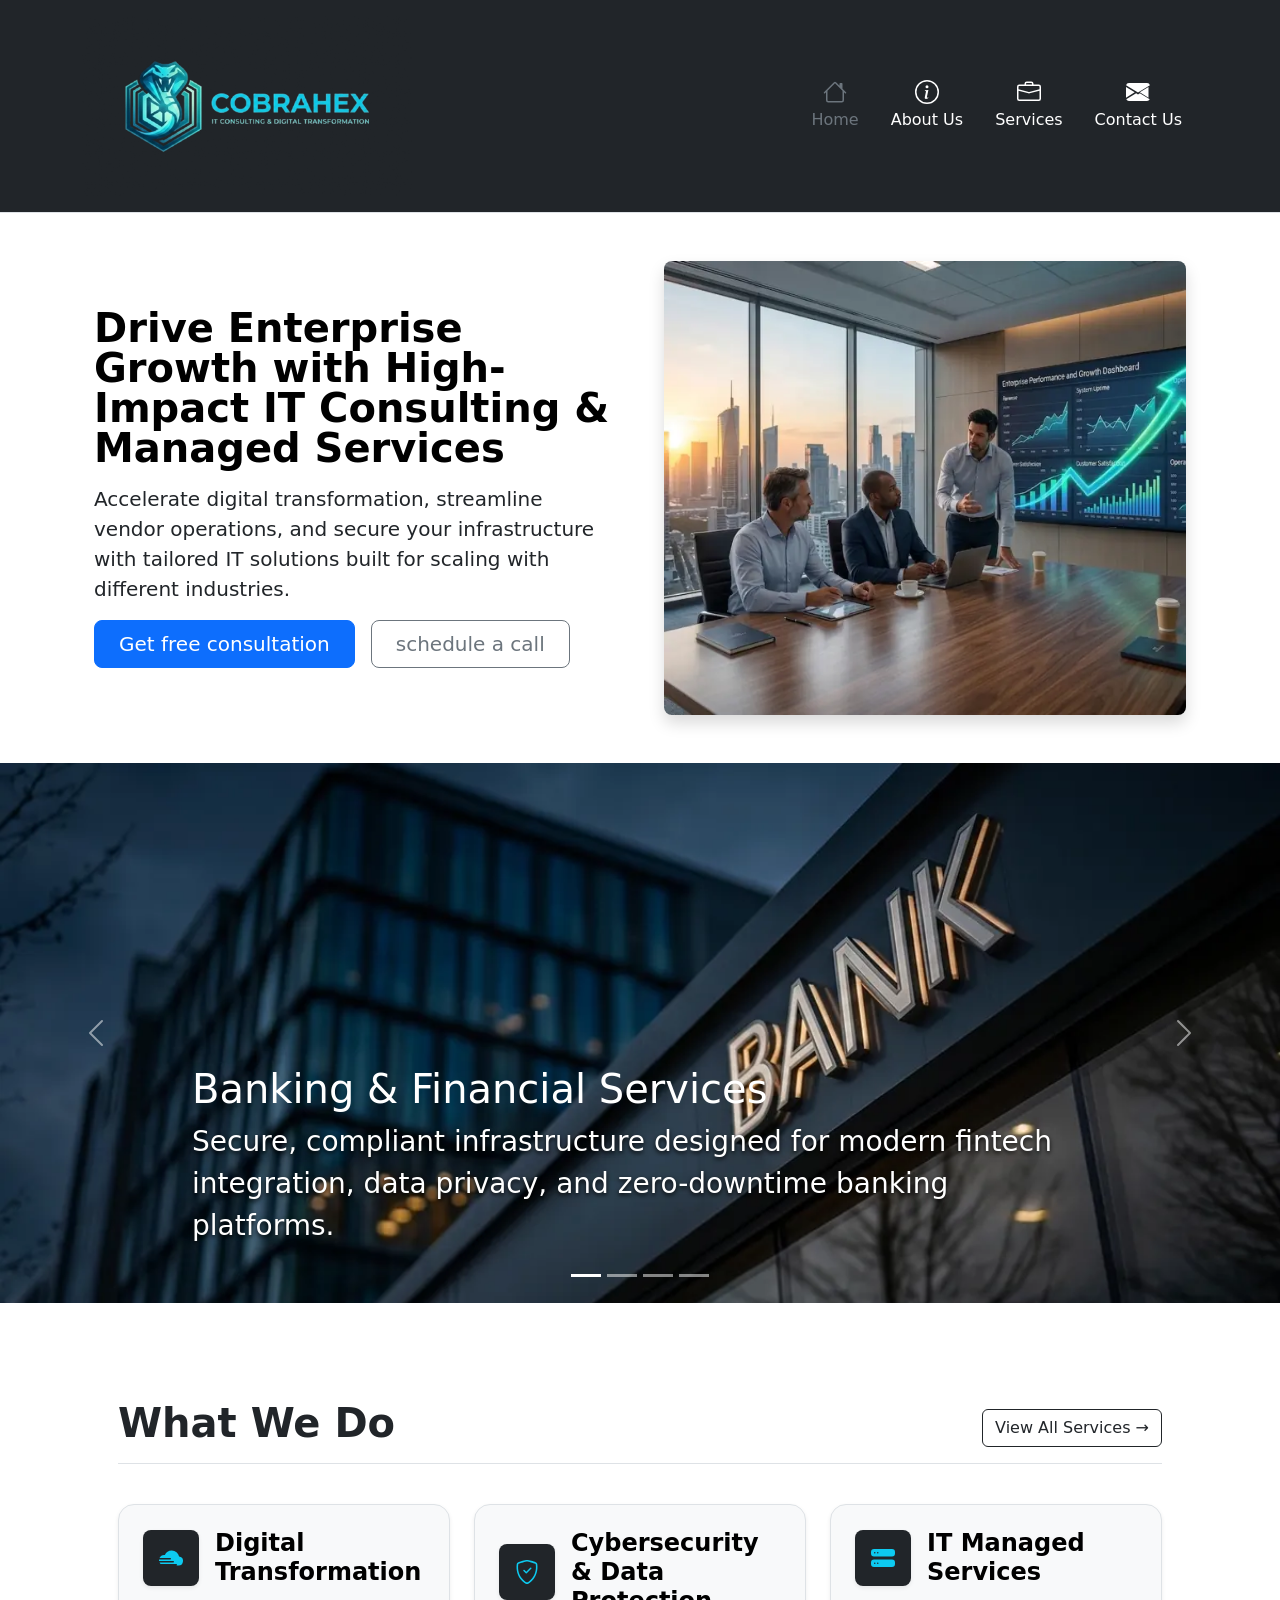
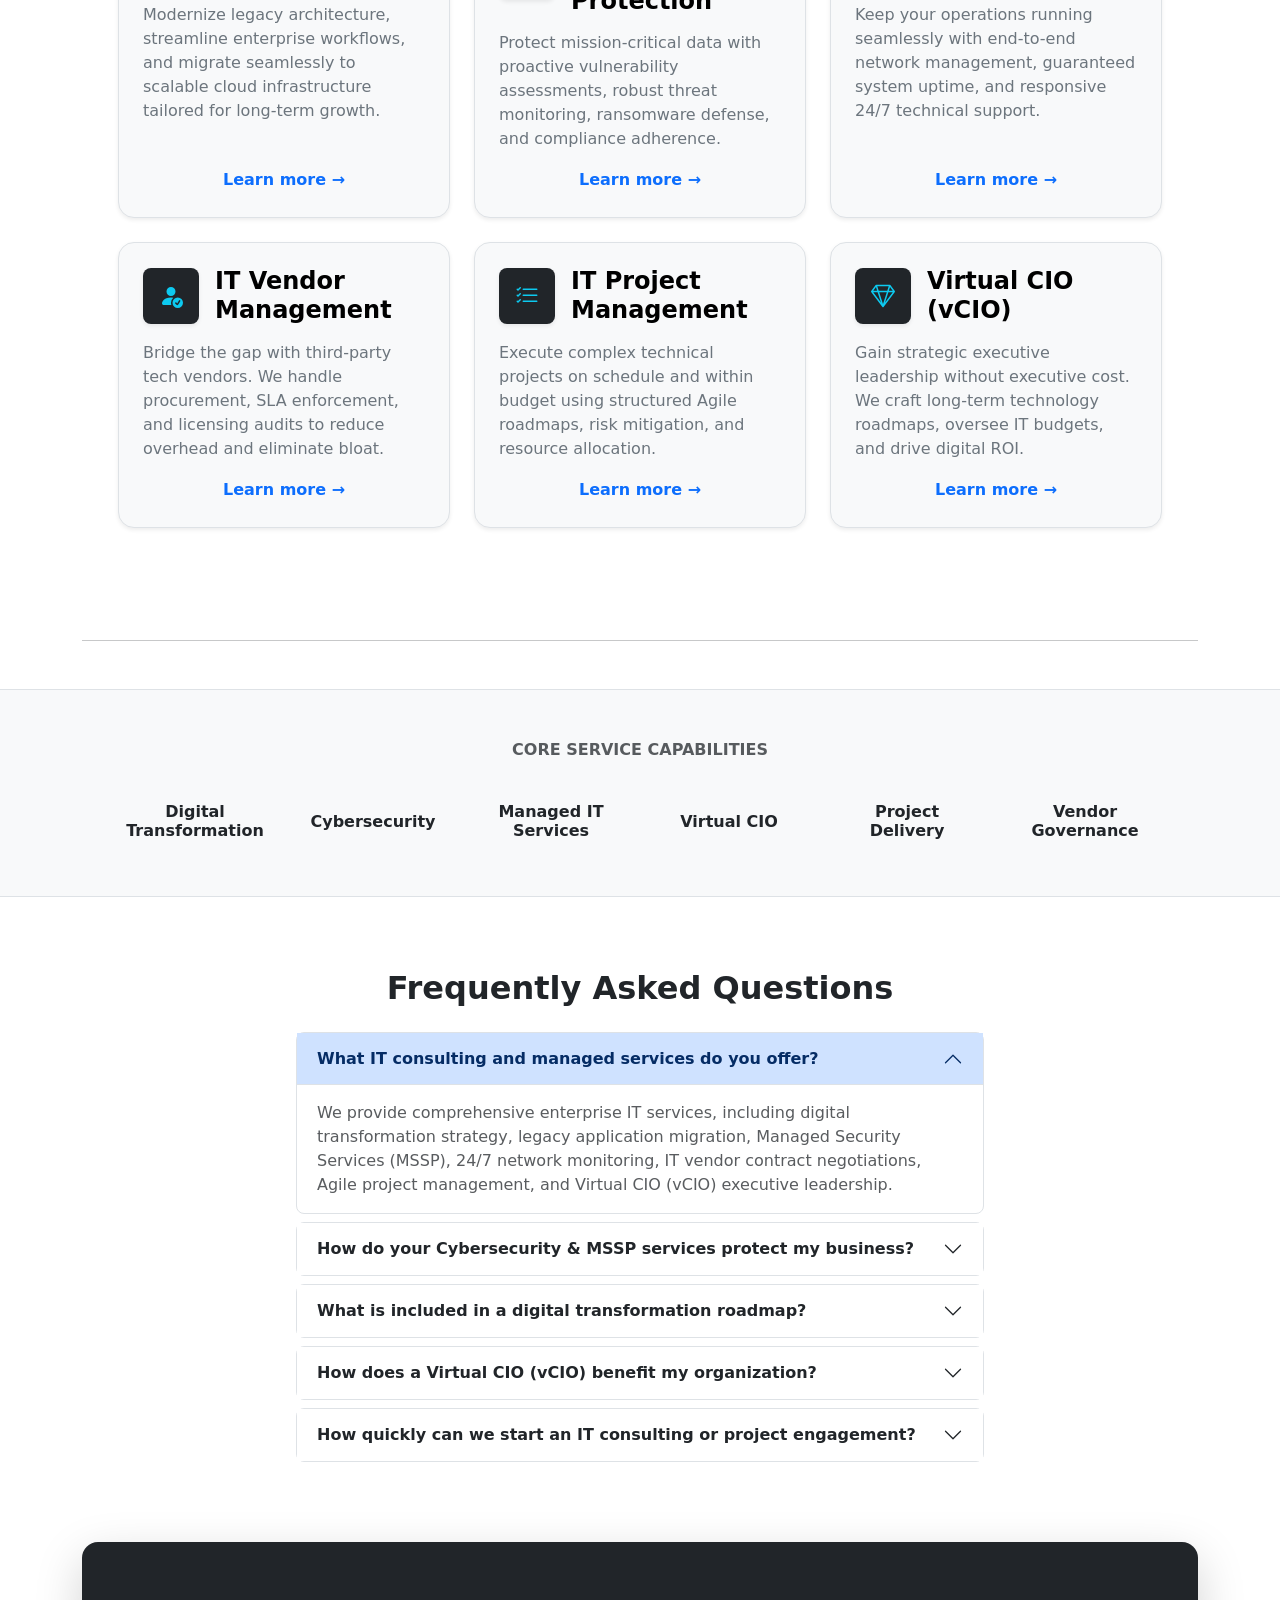
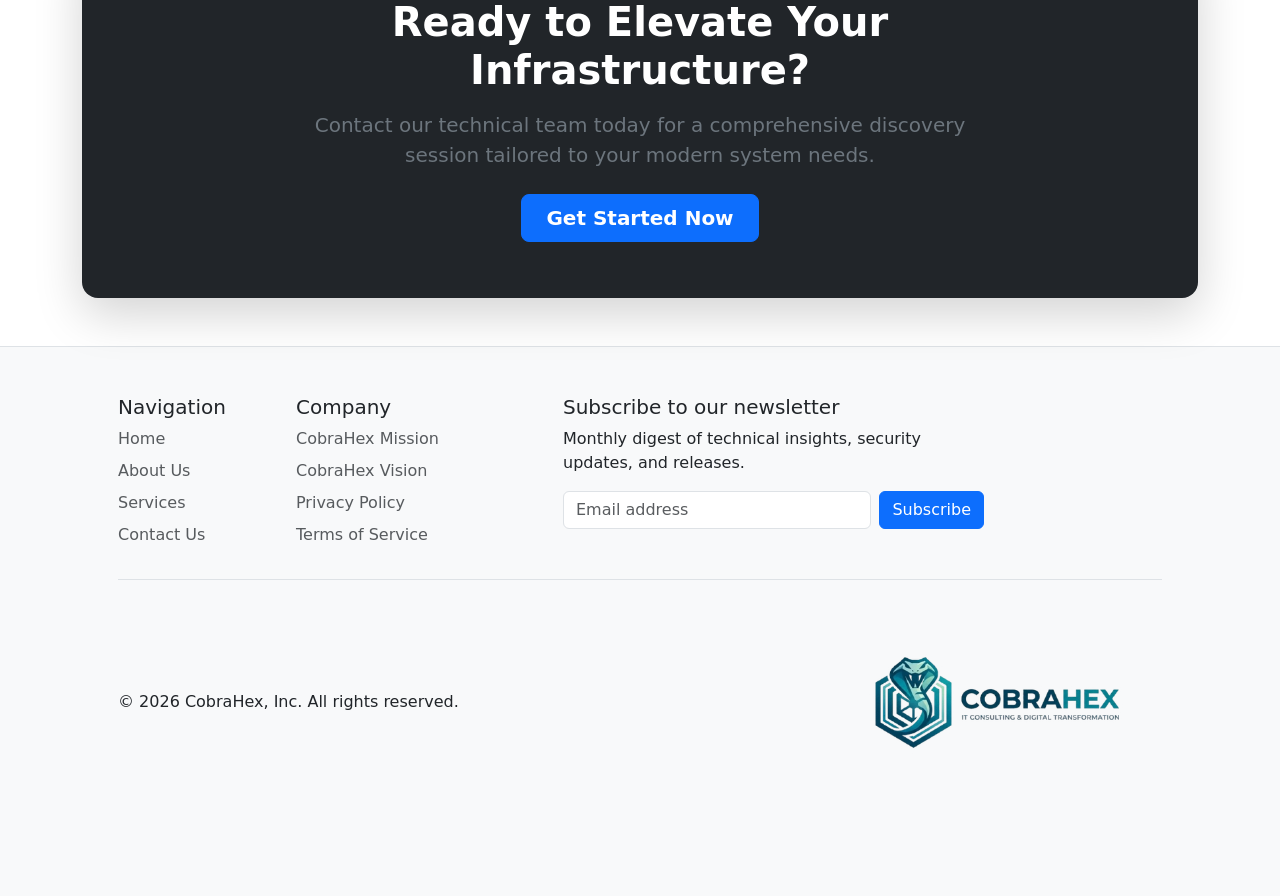
<file: index.html>
<!DOCTYPE html>
<html lang="en">

<head>
    <!-- Google tag (gtag.js) -->
    <script async src="https://www.googletagmanager.com/gtag/js?id=G-S55B99KXET"></script>
    <script>
        window.dataLayer = window.dataLayer || [];
        function gtag() { dataLayer.push(arguments); }
        gtag('js', new Date());

        gtag('config', 'G-S55B99KXET');
    </script>

    <meta charset="UTF-8">
    <meta name="viewport" content="width=device-width, initial-scale=1.0">
    <link href="https://cdn.jsdelivr.net/npm/bootstrap@5.3.3/dist/css/bootstrap.min.css" rel="stylesheet">
    <link href="./public/styles/home.css" rel="stylesheet">
    <link rel="icon" href="./logo48.ico">
    <link rel="icon" href="./logo.webp" type="image/x-icon">
    <meta name="description" content="Accelerate digital transformation, strengthen cybersecurity, and optimize vendor operations with tailored IT consulting and 24/7 managed services.">
    <meta name="keywords" content="IT consulting, managed IT services, digital transformation, enterprise cybersecurity, vCIO services, IT vendor management">
    <link rel="canonical" href="https://cobrahex.com/">
    
    <!-- Open Graph (LinkedIn, Facebook, WhatsApp) -->
    <meta property="og:type" content="website">
    <meta property="og:url" content="https://cobrahex.com/">
    <meta property="og:title" content="Drive Enterprise Growth with High-Impact IT Consulting | CobraHex">
    <meta property="og:description"
        content="Tailored enterprise IT solutions, proactive cybersecurity, and vCIO strategy built to scale your business.">
    <meta property="og:image" content="https://cobrahex.com/public/assets/images/cobrahex.webp">
    
    <!-- Twitter Cards -->
    <meta name="twitter:card" content="summary_large_image">
    <meta name="twitter:title" content="Drive Enterprise Growth with High-Impact IT Consulting | CobraHex">
    <meta name="twitter:description"
        content="Tailored enterprise IT solutions, proactive cybersecurity, and vCIO strategy built to scale your business.">
    <meta name="twitter:image" content="https://cobrahex.com/public/assets/images/cobrahex.webp">
    
    <!-- Robots & Indexing -->
    <meta name="robots" content="index, follow">
    <title>CobraHex</title>
</head>

<body>

    <!-- NAVBAR SECTION -->
    <header class="navbar-section bg-dark text-white border-bottom">
        <div class="container py-2">
            <div class="d-flex flex-wrap align-items-center justify-content-between">

                <a href="/" class="d-flex align-items-center text-white text-decoration-none my-2">
                    <img src="./public/assets/images/logoblack.webp" alt="CobraHex Logo" class="img-fluid"
                        style="max-height: 180px;" fetchpriority="high">
                </a>

                <ul class="nav col-12 col-md-auto my-2 justify-content-center my-md-0 text-small">
                    <li>
                        <a href="./index.html" class="nav-link text-secondary text-center px-3">
                            <svg class="bi d-block mx-auto mb-1" width="24" height="24" fill="currentColor"
                                viewBox="0 0 16 16">
                                <path
                                    d="M8.707 1.5a1 1 0 0 0-1.414 0L.646 8.146a.5.5 0 0 0 .708.708L2 8.207V13.5A1.5 1.5 0 0 0 3.5 15h9a1.5 1.5 0 0 0 1.5-1.5V8.207l.646.647a.5.5 0 0 0 .708-.708L13 5.793V2.5a.5.5 0 0 0-.5-.5h-1a.5.5 0 0 0-.5.5v1.293zM13 7.207V13.5a.5.5 0 0 1-.5.5h-9a.5.5 0 0 1-.5-.5V7.207l5-5z" />
                            </svg>
                            Home
                        </a>
                    </li>
                    <li>
                        <a href="./aboutUs.html" class="nav-link text-white text-center px-3">
                            <svg class="bi d-block mx-auto mb-1" width="24" height="24" fill="currentColor"
                                viewBox="0 0 16 16">
                                <path d="M8 15A7 7 0 1 1 8 1a7 7 0 0 1 0 14m0 1A8 8 0 1 0 8 0a8 8 0 0 0 0 16" />
                                <path
                                    d="m8.93 6.588-2.29.287-.082.38.45.083c.294.07.352.176.288.469l-.738 3.468c-.194.897.105 1.319.808 1.319.545 0 1.178-.252 1.465-.598l.088-.416c-.2.176-.492.246-.686.246-.275 0-.375-.193-.304-.533zM9 4.5a1 1 0 1 1-2 0 1 1 0 0 1 2 0" />
                            </svg>
                            About Us
                        </a>
                    </li>
                    <li>
                        <a href="./services.html" class="nav-link text-white text-center px-3">
                            <svg class="bi d-block mx-auto mb-1" width="24" height="24" fill="currentColor"
                                viewBox="0 0 16 16">
                                <path
                                    d="M6.5 1A1.5 1.5 0 0 0 5 2.5V3H1.5A1.5 1.5 0 0 0 0 4.5v8A1.5 1.5 0 0 0 1.5 14h13a1.5 1.5 0 0 0 1.5-1.5v-8A1.5 1.5 0 0 0 14.5 3H11v-.5A1.5 1.5 0 0 0 9.5 1zm0 1h3a.5.5 0 0 1 .5.5V3H6v-.5a.5.5 0 0 1 .5-.5m1.886 6.914L15 7.151V12.5a.5.5 0 0 1-.5.5h-13a.5.5 0 0 1-.5-.5V7.15l6.614 1.764a1.5 1.5 0 0 0 .772 0M1.5 4h13a.5.5 0 0 1 .5.5v1.616L8.129 7.948a.5.5 0 0 1-.258 0L1 6.116V4.5a.5.5 0 0 1 .5-.5" />
                            </svg>
                            Services
                        </a>
                    </li>
                    <li>
                        <a href="./contactUs.html" class="nav-link text-white text-center px-3">
                            <svg class="bi d-block mx-auto mb-1" width="24" height="24" fill="currentColor"
                                viewBox="0 0 16 16">
                                <path
                                    d="M.05 3.555A2 2 0 0 1 2 2h12a2 2 0 0 1 1.95 1.555L8 8.414.05 3.555zM0 4.697v7.104l5.803-3.558L0 4.697zM6.761 8.83l-6.57 4.027A2 2 0 0 0 2 14h12a2 2 0 0 0 1.808-1.144l-6.57-4.027L8 9.586l-.239-.156zm8.239-4.133L9.197 8.243 15 11.801V4.697z" />
                            </svg>
                            Contact Us
                        </a>
                    </li>
                </ul>

            </div>
        </div>
    </header>

    <main>
        <!-- HERO SECTION -->
        <section class="container my-4 px-4">
            <div class="row flex-lg-row-reverse align-items-center g-5 py-4">
                <div class="col-10 col-sm-8 col-lg-6 mx-auto">
                    <img src="./public/assets/images/homeHero.webp" class="d-block mx-lg-auto img-fluid rounded-3 shadow"
                        alt="Hero Banner" fetchpriority="high">
                </div>
                <div class="col-lg-6">
                    <h1 class="display-5 fw-bold text-body-emphasis lh-1 mb-3 featurette-heading">
                        Drive Enterprise Growth with High-Impact IT Consulting & Managed Services
                    </h1>
                    <p class="lead">
                        Accelerate digital transformation, streamline vendor operations, and secure your infrastructure with tailored IT
                        solutions built for scaling with different industries.
                    </p>
                    <div class="d-grid gap-2 d-md-flex justify-content-md-start">
                        <a href="./contactUs.html?service-select=8" type="button" class="btn btn-primary btn-lg px-4 me-md-2">Get free consultation</a>
                        <a href="./contactUs.html?service-select=7" type="button" class="btn btn-outline-secondary btn-lg px-4">schedule a call</a>
                    </div>
                </div>
            </div>
        </section>

        

        <!-- CAROUSEL SECTION -->
        <section id="myCarousel" class="carousel slide" data-bs-ride="carousel">
            <div class="carousel-indicators">
                <button type="button" data-bs-target="#myCarousel" data-bs-slide-to="0" class="active"
                    aria-current="true" aria-label="Slide 1"></button>
                <button type="button" data-bs-target="#myCarousel" data-bs-slide-to="1" aria-label="Slide 2"></button>
                <button type="button" data-bs-target="#myCarousel" data-bs-slide-to="2" aria-label="Slide 3"></button>
                <button type="button" data-bs-target="#myCarousel" data-bs-slide-to="3" aria-label="Slide 4"></button>
            </div>
            <div class="carousel-inner">
                <div class="carousel-item active">
                    <img src="./public/assets/images/bank2.webp" style="object-fit: cover; object-position: 50% top;" class="d-block w-100" alt="Slide 1" fetchpriority="high">
                    <div class="container">
                        <div class="carousel-caption text-start">
                            <h1>Banking & Financial Services</h1>
                            <p class=" paragraph-carousel ">Secure, compliant infrastructure designed for modern fintech integration, data privacy, and zero-downtime banking
                            platforms.</p>
                            
                        </div>
                    </div>
                </div>

                <div class="carousel-item">
                    <img src="./public/assets/images/hospital2.webp" class="d-block w-100" alt="Slide 2" fetchpriority="high">
                    <div class="container">
                        <div class="carousel-caption">
                            <h1>Healthcare & Life Sciences</h1>
                            <p class="paragraph-carousel">Compliant healthcare IT consulting that prioritizes patient data protection, legacy system modernization, and seamless
                            EHR interoperability.</p>
                            
                        </div>
                    </div>
                </div>

                <div class="carousel-item">
                    <img src="./public/assets/images/tower.webp" class="d-block w-100" alt="Slide 3" fetchpriority="high">
                    <div class="container">
                        <div class="carousel-caption">
                            <h1>Telecommunications</h1>
                            <p class="paragraph-carousel">High-availability network architecture, cloud migration strategies, and telecom digital transformation built for extreme
                            bandwidth and global scale.</p>
                            
                        </div>
                    </div>
                </div>

                <div class="carousel-item">
                    <img src="./public/assets/images/factory.webp" class="d-block w-100" alt="Slide 4" fetchpriority="high">
                    <div class="container">
                        <div class="carousel-caption text-end">
                            <h1>Manufacturing & Supply Chain</h1>
                            <p class="paragraph-carousel">Smart factory integration, IoT connectivity, and optimized manufacturing IT managed services to eliminate operational
                            bottlenecks and protect production pipelines.</p>
                            
                        </div>
                    </div>
                </div>
            </div>
            <button class="carousel-control-prev" type="button" data-bs-target="#myCarousel" data-bs-slide="prev">
                <span class="carousel-control-prev-icon" aria-hidden="true"></span>
                <span class="visually-hidden">Previous</span>
            </button>
            <button class="carousel-control-next" type="button" data-bs-target="#myCarousel" data-bs-slide="next">
                <span class="carousel-control-next-icon" aria-hidden="true"></span>
                <span class="visually-hidden">Next</span>
            </button>
        </section>


        <section class="container px-4 py-5 px-4 px-md-5" id="hanging-icons">
            <div class="d-flex justify-content-between align-items-end pb-3 mb-4 border-bottom">
                <div>
                   
                    <h2 class="fw-bold display-6 mb-0">What We Do</h2>
                </div>
                <a href="./services.html" class="btn btn-outline-dark d-none d-md-inline-block">View All Services &rarr;</a>
            </div>
        
            <div class="row g-4 py-3 row-cols-1 row-cols-md-2 row-cols-lg-3">
        
                <!-- SERVICE 1: DIGITAL TRANSFORMATION -->
                <div class="col">
                    <div class="d-flex flex-column h-100 p-4 bg-body-tertiary rounded-4 border shadow-sm transition-hover">
                        <div class="d-flex align-items-center mb-3">
                            <div
                                class="icon-square bg-dark text-info rounded-3 d-inline-flex align-items-center justify-content-center p-3 fs-4 me-3 shadow-sm">
                                <!-- Network / Tech Architecture Icon -->
                               
                                <svg class="bi" width="1em" height="1em" fill="currentColor" viewBox="0 0 16 16" class="bi bi-cloud-fog2-fill"
                                    viewBox="0 0 16 16">
                                    <path
                                        d="M8.5 3a5 5 0 0 1 4.905 4.027A3 3 0 0 1 13 13h-1.5a.5.5 0 0 0 0-1H1.05a3.5 3.5 0 0 1-.713-1H9.5a.5.5 0 0 0 0-1H.035a3.5 3.5 0 0 1 0-1H7.5a.5.5 0 0 0 0-1H.337a3.5 3.5 0 0 1 3.57-1.977A5 5 0 0 1 8.5 3" />
                                </svg>
                            </div>
                            <h3 class="fs-4 fw-bold text-body-emphasis mb-0">Digital Transformation</h3>
                        </div>
                        <p class="text-secondary flex-grow-1">
                            Modernize legacy architecture, streamline enterprise workflows, and migrate seamlessly to scalable
                            cloud infrastructure tailored for long-term growth.
                        </p>
                        <a href="./services.html#digital-transformation"
                            class="btn btn-link text-decoration-none p-0 fw-semibold text-primary">
                            Learn more &rarr;
                        </a>
                    </div>
                </div>
        
                <!-- SERVICE 2: CYBERSECURITY -->
                <div class="col">
                    <div class="d-flex flex-column h-100 p-4 bg-body-tertiary rounded-4 border shadow-sm transition-hover">
                        <div class="d-flex align-items-center mb-3">
                            <div
                                class="icon-square bg-dark text-info rounded-3 d-inline-flex align-items-center justify-content-center p-3 fs-4 me-3 shadow-sm">
                                <!-- Shield Lock Icon -->
                                <svg class="bi" width="1em" height="1em" fill="currentColor" class="bi bi-shield-check"
                                    viewBox="0 0 16 16">
                                    <path
                                        d="M5.338 1.59a61 61 0 0 0-2.837.856.48.48 0 0 0-.328.39c-.554 4.157.726 7.19 2.253 9.188a10.7 10.7 0 0 0 2.287 2.233c.346.244.652.42.893.533q.18.085.293.118a1 1 0 0 0 .101.025 1 1 0 0 0 .1-.025q.114-.034.294-.118c.24-.113.547-.29.893-.533a10.7 10.7 0 0 0 2.287-2.233c1.527-1.997 2.807-5.031 2.253-9.188a.48.48 0 0 0-.328-.39c-.651-.213-1.75-.56-2.837-.855C9.552 1.29 8.531 1.067 8 1.067c-.53 0-1.552.223-2.662.524zM5.072.56C6.157.265 7.31 0 8 0s1.843.265 2.928.56c1.11.3 2.229.655 2.887.87a1.54 1.54 0 0 1 1.044 1.262c.596 4.477-.787 7.795-2.465 9.99a11.8 11.8 0 0 1-2.517 2.453 7 7 0 0 1-1.048.625c-.28.132-.581.24-.829.24s-.548-.108-.829-.24a7 7 0 0 1-1.048-.625 11.8 11.8 0 0 1-2.517-2.453C1.928 10.487.545 7.169 1.141 2.692A1.54 1.54 0 0 1 2.185 1.43 63 63 0 0 1 5.072.56" />
                                    <path
                                        d="M10.854 5.146a.5.5 0 0 1 0 .708l-3 3a.5.5 0 0 1-.708 0l-1.5-1.5a.5.5 0 1 1 .708-.708L7.5 7.793l2.646-2.647a.5.5 0 0 1 .708 0" />
                                </svg>
                            </div>
                            <h3 class="fs-4 fw-bold text-body-emphasis mb-0">Cybersecurity &amp; Data Protection</h3>
                        </div>
                        <p class="text-secondary flex-grow-1">
                            Protect mission-critical data with proactive vulnerability assessments, robust threat monitoring,
                            ransomware defense, and compliance adherence.
                        </p>
                        <a href="./services.html#cybersecurity"
                            class="btn btn-link text-decoration-none p-0 fw-semibold text-primary">
                            Learn more &rarr;
                        </a>
                    </div>
                </div>
        
                <!-- SERVICE 3: MANAGED SERVICES -->
                <div class="col">
                    <div class="d-flex flex-column h-100 p-4 bg-body-tertiary rounded-4 border shadow-sm transition-hover">
                        <div class="d-flex align-items-center mb-3">
                            <div
                                class="icon-square bg-dark text-info rounded-3 d-inline-flex align-items-center justify-content-center p-3 fs-4 me-3 shadow-sm">
                                <!-- Server Stack Icon -->
                                <svg class="bi" width="1em" height="1em" fill="currentColor" viewBox="0 0 16 16">
                                    <path
                                        d="M2 9a2 2 0 0 0-2 2v1a2 2 0 0 0 2 2h12a2 2 0 0 0 2-2v-1a2 2 0 0 0-2-2zm.5 3a.5.5 0 1 1 0-1 .5.5 0 0 1 0 1m2 0a.5.5 0 1 1 0-1 .5.5 0 0 1 0 1M2 2a2 2 0 0 0-2 2v1a2 2 0 0 0 2 2h12a2 2 0 0 0 2-2V4a2 2 0 0 0-2-2zm.5 3a.5.5 0 1 1 0-1 .5.5 0 0 1 0 1m2 0a.5.5 0 1 1 0-1 .5.5 0 0 1 0 1" />

                                </svg>
                            </div>
                            <h3 class="fs-4 fw-bold text-body-emphasis mb-0">IT Managed Services</h3>
                        </div>
                        <p class="text-secondary flex-grow-1">
                            Keep your operations running seamlessly with end-to-end network management, guaranteed system
                            uptime, and responsive 24/7 technical support.
                        </p>
                        <a href="./services.html#managed-services"
                            class="btn btn-link text-decoration-none p-0 fw-semibold text-primary">
                            Learn more &rarr;
                        </a>
                    </div>
                </div>
        
                <!-- SERVICE 4: VENDOR MANAGEMENT -->
                <div class="col">
                    <div class="d-flex flex-column h-100 p-4 bg-body-tertiary rounded-4 border shadow-sm transition-hover">
                        <div class="d-flex align-items-center mb-3">
                            <div
                                class="icon-square bg-dark text-info rounded-3 d-inline-flex align-items-center justify-content-center p-3 fs-4 me-3 shadow-sm">
                                <!-- Deal / Vendor License Icon -->
                                <svg class="bi" width="1em" height="1em" fill="currentColor" viewBox="0 0 16 16">
                                    <path
                                        d="M12.5 16a3.5 3.5 0 1 0 0-7 3.5 3.5 0 0 0 0 7m1.679-4.493-1.335 2.226a.75.75 0 0 1-1.174.144l-.774-.773a.5.5 0 0 1 .708-.708l.547.548 1.17-1.951a.5.5 0 1 1 .858.514M11 5a3 3 0 1 1-6 0 3 3 0 0 1 6 0" />
                                    <path d="M2 13c0 1 1 1 1 1h5.256A4.5 4.5 0 0 1 8 12.5a4.5 4.5 0 0 1 1.544-3.393Q8.844 9.002 8 9c-5 0-6 3-6 4" />

                                </svg>
                            </div>
                            <h3 class="fs-4 fw-bold text-body-emphasis mb-0">IT Vendor Management</h3>
                        </div>
                        <p class="text-secondary flex-grow-1">
                            Bridge the gap with third-party tech vendors. We handle procurement, SLA enforcement, and licensing
                            audits to reduce overhead and eliminate bloat.
                        </p>
                        <a href="./services.html#vendor-management"
                            class="btn btn-link text-decoration-none p-0 fw-semibold text-primary">
                            Learn more &rarr;
                        </a>
                    </div>
                </div>
        
                <!-- SERVICE 5: PROJECT MANAGEMENT -->
                <div class="col">
                    <div class="d-flex flex-column h-100 p-4 bg-body-tertiary rounded-4 border shadow-sm transition-hover">
                        <div class="d-flex align-items-center mb-3">
                            <div
                                class="icon-square bg-dark text-info rounded-3 d-inline-flex align-items-center justify-content-center p-3 fs-4 me-3 shadow-sm">
                                <!-- Diagram / Flowchart Icon -->
                                <svg class="bi" width="1em" height="1em" fill="currentColor" viewBox="0 0 16 16">
                                    <path fill-rule="evenodd"
                                        d="M5 11.5a.5.5 0 0 1 .5-.5h9a.5.5 0 0 1 0 1h-9a.5.5 0 0 1-.5-.5m0-4a.5.5 0 0 1 .5-.5h9a.5.5 0 0 1 0 1h-9a.5.5 0 0 1-.5-.5m0-4a.5.5 0 0 1 .5-.5h9a.5.5 0 0 1 0 1h-9a.5.5 0 0 1-.5-.5M3.854 2.146a.5.5 0 0 1 0 .708l-1.5 1.5a.5.5 0 0 1-.708 0l-.5-.5a.5.5 0 1 1 .708-.708L2 3.293l1.146-1.147a.5.5 0 0 1 .708 0m0 4a.5.5 0 0 1 0 .708l-1.5 1.5a.5.5 0 0 1-.708 0l-.5-.5a.5.5 0 1 1 .708-.708L2 7.293l1.146-1.147a.5.5 0 0 1 .708 0m0 4a.5.5 0 0 1 0 .708l-1.5 1.5a.5.5 0 0 1-.708 0l-.5-.5a.5.5 0 0 1 .708-.708l.146.147 1.146-1.147a.5.5 0 0 1 .708 0" />
                                </svg>
                            </div>
                            <h3 class="fs-4 fw-bold text-body-emphasis mb-0">IT Project Management</h3>
                        </div>
                        <p class="text-secondary flex-grow-1">
                            Execute complex technical projects on schedule and within budget using structured Agile roadmaps,
                            risk mitigation, and resource allocation.
                        </p>
                        <a href="./services.html#project-management"
                            class="btn btn-link text-decoration-none p-0 fw-semibold text-primary">
                            Learn more &rarr;
                        </a>
                    </div>
                </div>
        
                <!-- SERVICE 6: VIRTUAL CIO -->
                <div class="col">
                    <div class="d-flex flex-column h-100 p-4 bg-body-tertiary rounded-4 border shadow-sm transition-hover">
                        <div class="d-flex align-items-center mb-3">
                            <div
                                class="icon-square bg-dark text-info rounded-3 d-inline-flex align-items-center justify-content-center p-3 fs-4 me-3 shadow-sm">
                                <!-- Compass / Strategy Icon -->
                                <svg class="bi" width="1em" height="1em" fill="currentColor" viewBox="0 0 16 16">
                                    <path
                                        d="M3.1.7a.5.5 0 0 1 .4-.2h9a.5.5 0 0 1 .4.2l2.976 3.974c.149.185.156.45.01.644L8.4 15.3a.5.5 0 0 1-.8 0L.1 5.3a.5.5 0 0 1 0-.6zm11.386 3.785-1.806-2.41-.776 2.413zm-3.633.004.961-2.989H4.186l.963 2.995zM5.47 5.495 8 13.366l2.532-7.876zm-1.371-.999-.78-2.422-1.818 2.425zM1.499 5.5l5.113 6.817-2.192-6.82zm7.889 6.817 5.123-6.83-2.928.002z" />
                                </svg>
                            </div>
                            <h3 class="fs-4 fw-bold text-body-emphasis mb-0">Virtual CIO (vCIO)</h3>
                        </div>
                        <p class="text-secondary flex-grow-1">
                            Gain strategic executive leadership without executive cost. We craft long-term technology roadmaps,
                            oversee IT budgets, and drive digital ROI.
                        </p>
                        <a href="./services.html#vcio-consulting"
                            class="btn btn-link text-decoration-none p-0 fw-semibold text-primary">
                            Learn more &rarr;
                        </a>
                    </div>
                </div>
        
            </div>
        
            <div class="text-center mt-4 d-md-none">
                <a href="./services.html" class="btn btn-outline-dark w-100">View All Services &rarr;</a>
            </div>
        </section>
        

        

        <!-- DIVIDER & EXTRA SECTIONS -->
        <div class="container">
            <hr class="featurette-divider my-5">
        </div>

      
        <section class="py-5 bg-light border-top border-bottom text-center">
            <div class="container px-4 px-md-5">
                <p class="text-uppercase text-muted fw-bold mb-4 fs-7 letter-spacing-1">
                    Core Service Capabilities
                </p>
                <div class="row align-items-center justify-content-center g-4 text-dark">
                    <div class="col-6 col-md-4 col-lg-2">
                        <div class="p-2">
                            <i class="bi bi-arrows-angle-expand fs-3 text-primary d-block mb-2"></i>
                            <h6 class="fw-semibold mb-0 fs-7">Digital Transformation</h6>
                        </div>
                    </div>
                    <div class="col-6 col-md-4 col-lg-2">
                        <div class="p-2">
                            <i class="bi bi-shield-lock fs-3 text-primary d-block mb-2"></i>
                            <h6 class="fw-semibold mb-0 fs-7">Cybersecurity</h6>
                        </div>
                    </div>
                    <div class="col-6 col-md-4 col-lg-2">
                        <div class="p-2">
                            <i class="bi bi-gear-wide-connected fs-3 text-primary d-block mb-2"></i>
                            <h6 class="fw-semibold mb-0 fs-7">Managed IT Services</h6>
                        </div>
                    </div>
                    <div class="col-6 col-md-4 col-lg-2">
                        <div class="p-2">
                            <i class="bi bi-person-gear fs-3 text-primary d-block mb-2"></i>
                            <h6 class="fw-semibold mb-0 fs-7">Virtual CIO</h6>
                        </div>
                    </div>
                    <div class="col-6 col-md-4 col-lg-2">
                        <div class="p-2">
                            <i class="bi bi-kanban fs-3 text-primary d-block mb-2"></i>
                            <h6 class="fw-semibold mb-0 fs-7">Project Delivery</h6>
                        </div>
                    </div>
                    <div class="col-6 col-md-4 col-lg-2">
                        <div class="p-2">
                            <i class="bi bi-people fs-3 text-primary d-block mb-2"></i>
                            <h6 class="fw-semibold mb-0 fs-7">Vendor Governance</h6>
                        </div>
                    </div>
                </div>
            </div>
        </section>

        <section class="container my-5 py-4 px-4 px-md-5" id="faq">
            <div class="row justify-content-center">
                <div class="col-lg-8">
                    <h2 class="text-center fw-bold mb-4">Frequently Asked Questions</h2>
        
                    <div class="accordion accordion-flush" id="faqAccordion">
        
                        <!-- FAQ 1: Services Overview -->
                        <div class="accordion-item border rounded-3 mb-2">
                            <h3 class="accordion-header" id="headingOne">
                                <button class="accordion-button fw-semibold" type="button" data-bs-toggle="collapse"
                                    data-bs-target="#collapseOne" aria-expanded="true" aria-controls="collapseOne">
                                    What IT consulting and managed services do you offer?
                                </button>
                            </h3>
                            <div id="collapseOne" class="accordion-collapse collapse show" data-bs-parent="#faqAccordion">
                                <div class="accordion-body text-muted">
                                    We provide comprehensive enterprise IT services, including digital transformation strategy,
                                    legacy application migration, Managed Security Services (MSSP), 24/7 network monitoring, IT
                                    vendor contract negotiations, Agile project management, and Virtual CIO (vCIO) executive
                                    leadership.
                                </div>
                            </div>
                        </div>
        
                        <!-- FAQ 2: Cybersecurity & MSSP -->
                        <div class="accordion-item border rounded-3 mb-2">
                            <h3 class="accordion-header" id="headingTwo">
                                <button class="accordion-button collapsed fw-semibold" type="button" data-bs-toggle="collapse"
                                    data-bs-target="#collapseTwo" aria-expanded="false" aria-controls="collapseTwo">
                                    How do your Cybersecurity & MSSP services protect my business?
                                </button>
                            </h3>
                            <div id="collapseTwo" class="accordion-collapse collapse" data-bs-parent="#faqAccordion">
                                <div class="accordion-body text-muted">
                                    As a Managed Security Services Provider (MSSP), we deliver continuous 24/7 threat monitoring
                                    via Security Operations (SOC), proactive endpoint ransomware defense, vulnerability
                                    management, and regulatory compliance audit support for GDPR, HIPAA, and SOC 2 standards.
                                </div>
                            </div>
                        </div>
        
                        <!-- FAQ 3: Digital Transformation & Cloud -->
                        <div class="accordion-item border rounded-3 mb-2">
                            <h3 class="accordion-header" id="headingThree">
                                <button class="accordion-button collapsed fw-semibold" type="button" data-bs-toggle="collapse"
                                    data-bs-target="#collapseThree" aria-expanded="false" aria-controls="collapseThree">
                                    What is included in a digital transformation roadmap?
                                </button>
                            </h3>
                            <div id="collapseThree" class="accordion-collapse collapse" data-bs-parent="#faqAccordion">
                                <div class="accordion-body text-muted">
                                    Our digital transformation roadmap aligns technology with business objectives by modernizing
                                    legacy applications, automating workflows, migrating workloads to secure cloud environments,
                                    and building scalable high-ROI IT infrastructure.
                                </div>
                            </div>
                        </div>
        
                        <!-- FAQ 4: vCIO Services -->
                        <div class="accordion-item border rounded-3 mb-2">
                            <h3 class="accordion-header" id="headingFour">
                                <button class="accordion-button collapsed fw-semibold" type="button" data-bs-toggle="collapse"
                                    data-bs-target="#collapseFour" aria-expanded="false" aria-controls="collapseFour">
                                    How does a Virtual CIO (vCIO) benefit my organization?
                                </button>
                            </h3>
                            <div id="collapseFour" class="accordion-collapse collapse" data-bs-parent="#faqAccordion">
                                <div class="accordion-body text-muted">
                                    A Virtual CIO (vCIO) provides executive IT leadership and strategic governance without the
                                    cost of a full-time executive. We develop multi-year technology budgets, plan scalability
                                    roadmaps, and optimize third-party IT vendor contracts to cut bloated tech spend.
                                </div>
                            </div>
                        </div>
        
                        <!-- FAQ 5: Onboarding Timeline -->
                        <div class="accordion-item border rounded-3 mb-2">
                            <h3 class="accordion-header" id="headingFive">
                                <button class="accordion-button collapsed fw-semibold" type="button" data-bs-toggle="collapse"
                                    data-bs-target="#collapseFive" aria-expanded="false" aria-controls="collapseFive">
                                    How quickly can we start an IT consulting or project engagement?
                                </button>
                            </h3>
                            <div id="collapseFive" class="accordion-collapse collapse" data-bs-parent="#faqAccordion">
                                <div class="accordion-body text-muted">
                                    Following an initial strategy call, our team initiates technical discovery, defines risk
                                    mitigation parameters, and delivers an actionable roadmap within 3 to 5 business days.
                                </div>
                            </div>
                        </div>
        
                    </div>
                </div>
            </div>
        </section>

        <section class="container my-5">
            <div
                class="bg-dark text-white rounded-4 p-4 p-md-5 text-center position-relative overflow-hidden shadow-lg">
                <div class="row justify-content-center py-2">
                    <div class="col-lg-8">
                        <h2 class="display-6 fw-bold mb-3">Ready to Elevate Your Infrastructure?</h2>
                        <p class="lead text-secondary mb-4">
                            Contact our technical team today for a comprehensive discovery session tailored to your
                            modern system needs.
                        </p>
                        <a href="./contactUs.html" class="btn btn-primary btn-lg px-4 fw-semibold">
                            Get Started Now
                        </a>
                    </div>
                </div>
            </div>
        </section>
    </main>

    <!-- FOOTER -->
    <footer class="foot-nav py-5 bg-light border-top">
        <div class="container px-4 px-md-5">
            <div class="row g-4">
                <div class="col-6 col-md-2">
                    <h5>Navigation</h5>
                    <ul class="nav flex-column">
                        <li class="nav-item mb-2"><a href="./index.html" class="nav-link p-0 text-body-secondary">Home</a>
                        </li>
                        <li class="nav-item mb-2"><a href="./aboutUs.html" class="nav-link p-0 text-body-secondary">About
                                Us</a></li>
                        <li class="nav-item mb-2"><a href="./services.html"
                                class="nav-link p-0 text-body-secondary">Services</a></li>
                        <li class="nav-item mb-2"><a href="./contactUs.html"
                                class="nav-link p-0 text-body-secondary">Contact Us</a></li>
                    </ul>
                </div>
    
    
    
                <div class="col-6 col-md-2">
                    <h5>Company</h5>
                    <ul class="nav flex-column">
                        <li class="nav-item mb-2"><a href="./aboutUs.html#mission-card" class="nav-link p-0 text-body-secondary">
                                CobraHex Mission</a></li>
                        <li class="nav-item mb-2"><a href="./aboutUs.html#vision-card" class="nav-link p-0 text-body-secondary">
                                CobraHex Vision</a></li>
                        <li class="nav-item mb-2"><a href="./privacy-policy.html"
                                class="nav-link p-0 text-body-secondary">Privacy
                                Policy</a></li>
                        <li class="nav-item mb-2"><a href="./terms-of-service.html"
                                class="nav-link p-0 text-body-secondary">Terms of
                                Service</a></li>
                    </ul>
                </div>
    
                <div class="col-md-5 offset-md-1">
                    <form id="newsletterForm">
                        <h5>Subscribe to our newsletter</h5>
                        <p>Monthly digest of technical insights, security updates, and releases.</p>
                        <div class="d-flex flex-column flex-sm-row w-100 gap-2">
                            <label for="newsletter1" class="visually-hidden">Email address</label>
                            <input id="newsletter1" type="email" class="form-control" placeholder="Email address">
                            <button class="btn btn-primary" type="submit">Subscribe</button>
                        </div>
                    </form>
                </div>
            </div>
    
            <div class="d-flex flex-column flex-sm-row justify-content-between align-items-center py-4 my-4 border-top">
                <p class="copyright-par mb-2 mb-sm-0">© 2026 CobraHex, Inc. All rights reserved.</p>
                <img src="./public/assets/images/logolight6.webp" alt="CobraHex Logo" class="img-fluid my-2"
                    style="max-height: 180px;">
                <!--
                    <ul class="list-unstyled d-flex mb-0">
                        <li class="ms-3"><a class="link-body-emphasis" href="#" aria-label="Instagram">Instagram</a></li>
                        <li class="ms-3"><a class="link-body-emphasis" href="#" aria-label="Facebook">Facebook</a></li>
                    </ul>-->
            </div>
        </div>
    </footer>

    <script src="https://cdn.jsdelivr.net/npm/bootstrap@5.3.3/dist/js/bootstrap.bundle.min.js"></script>
    <script src="https://ajax.googleapis.com/ajax/libs/jquery/3.7.1/jquery.min.js"></script>
    <script src="./public/scripts/footer.js"></script>
   
</body>

</html>
</file>
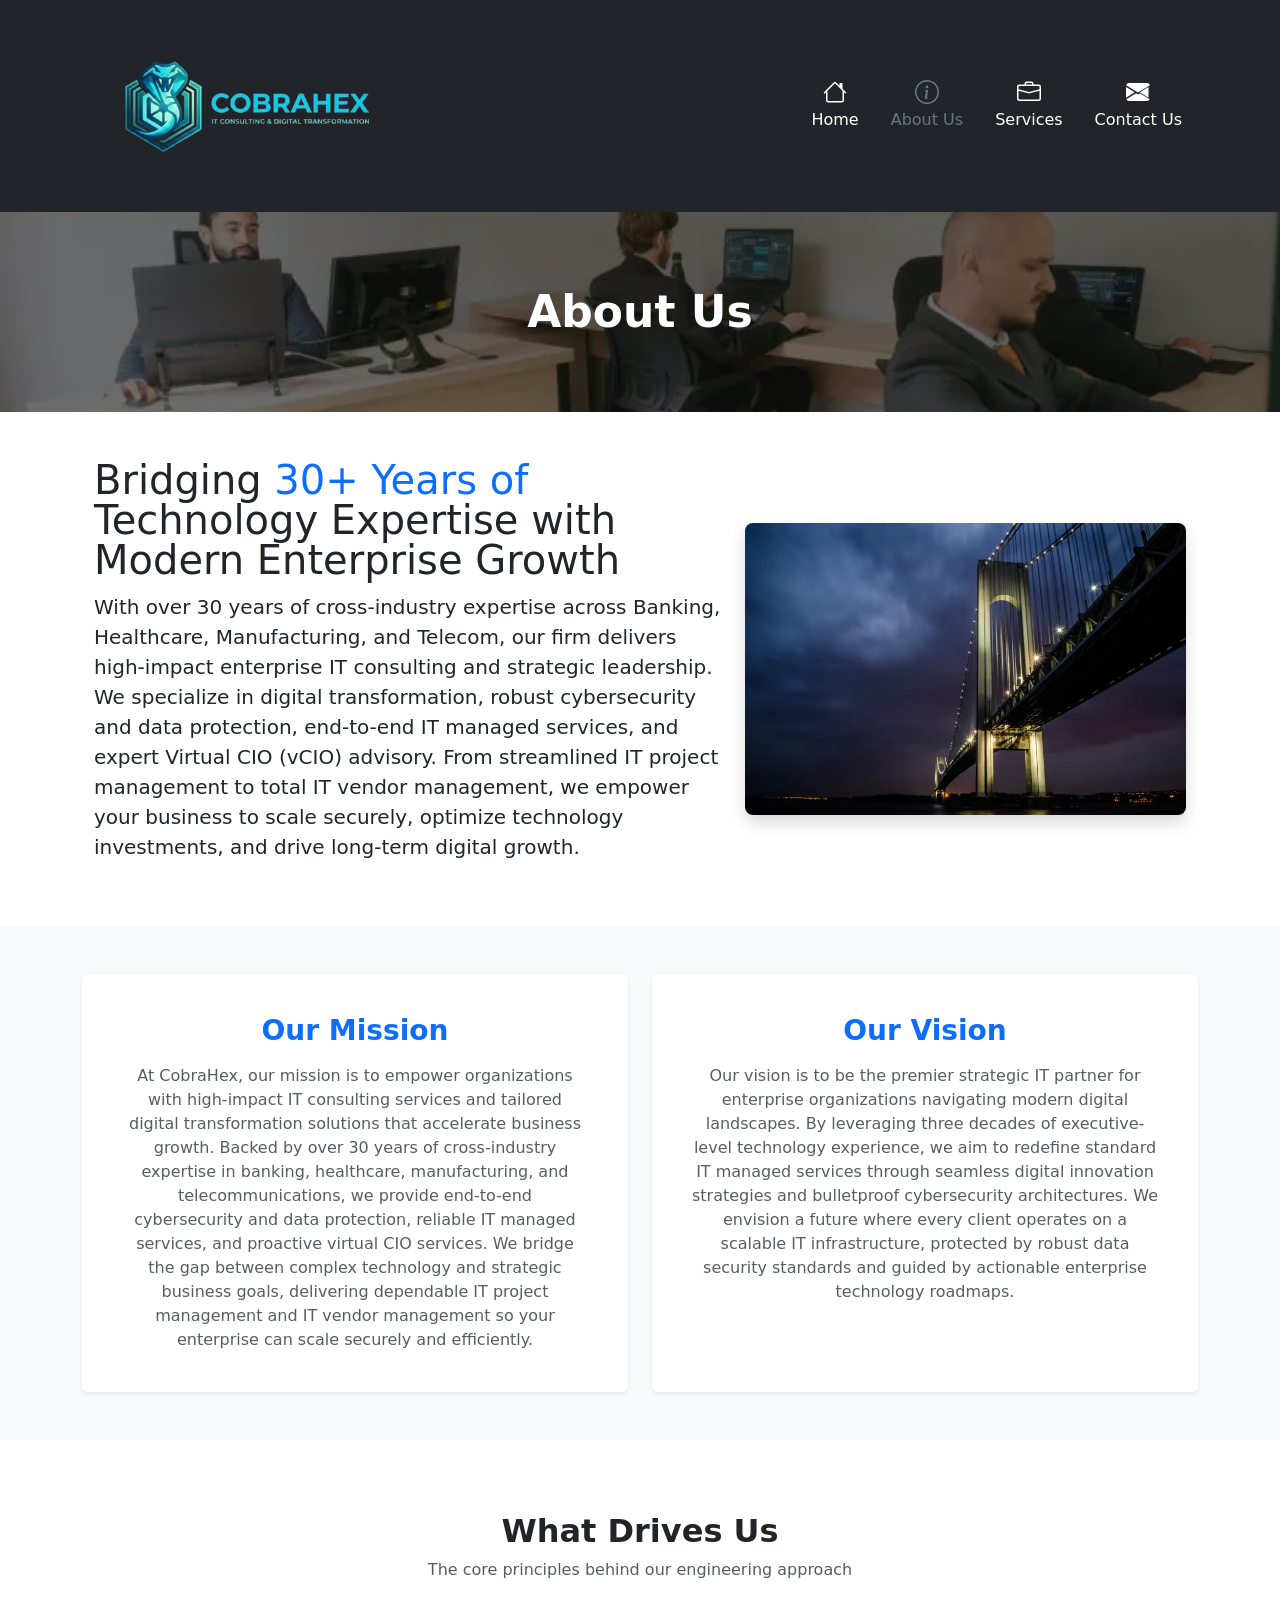
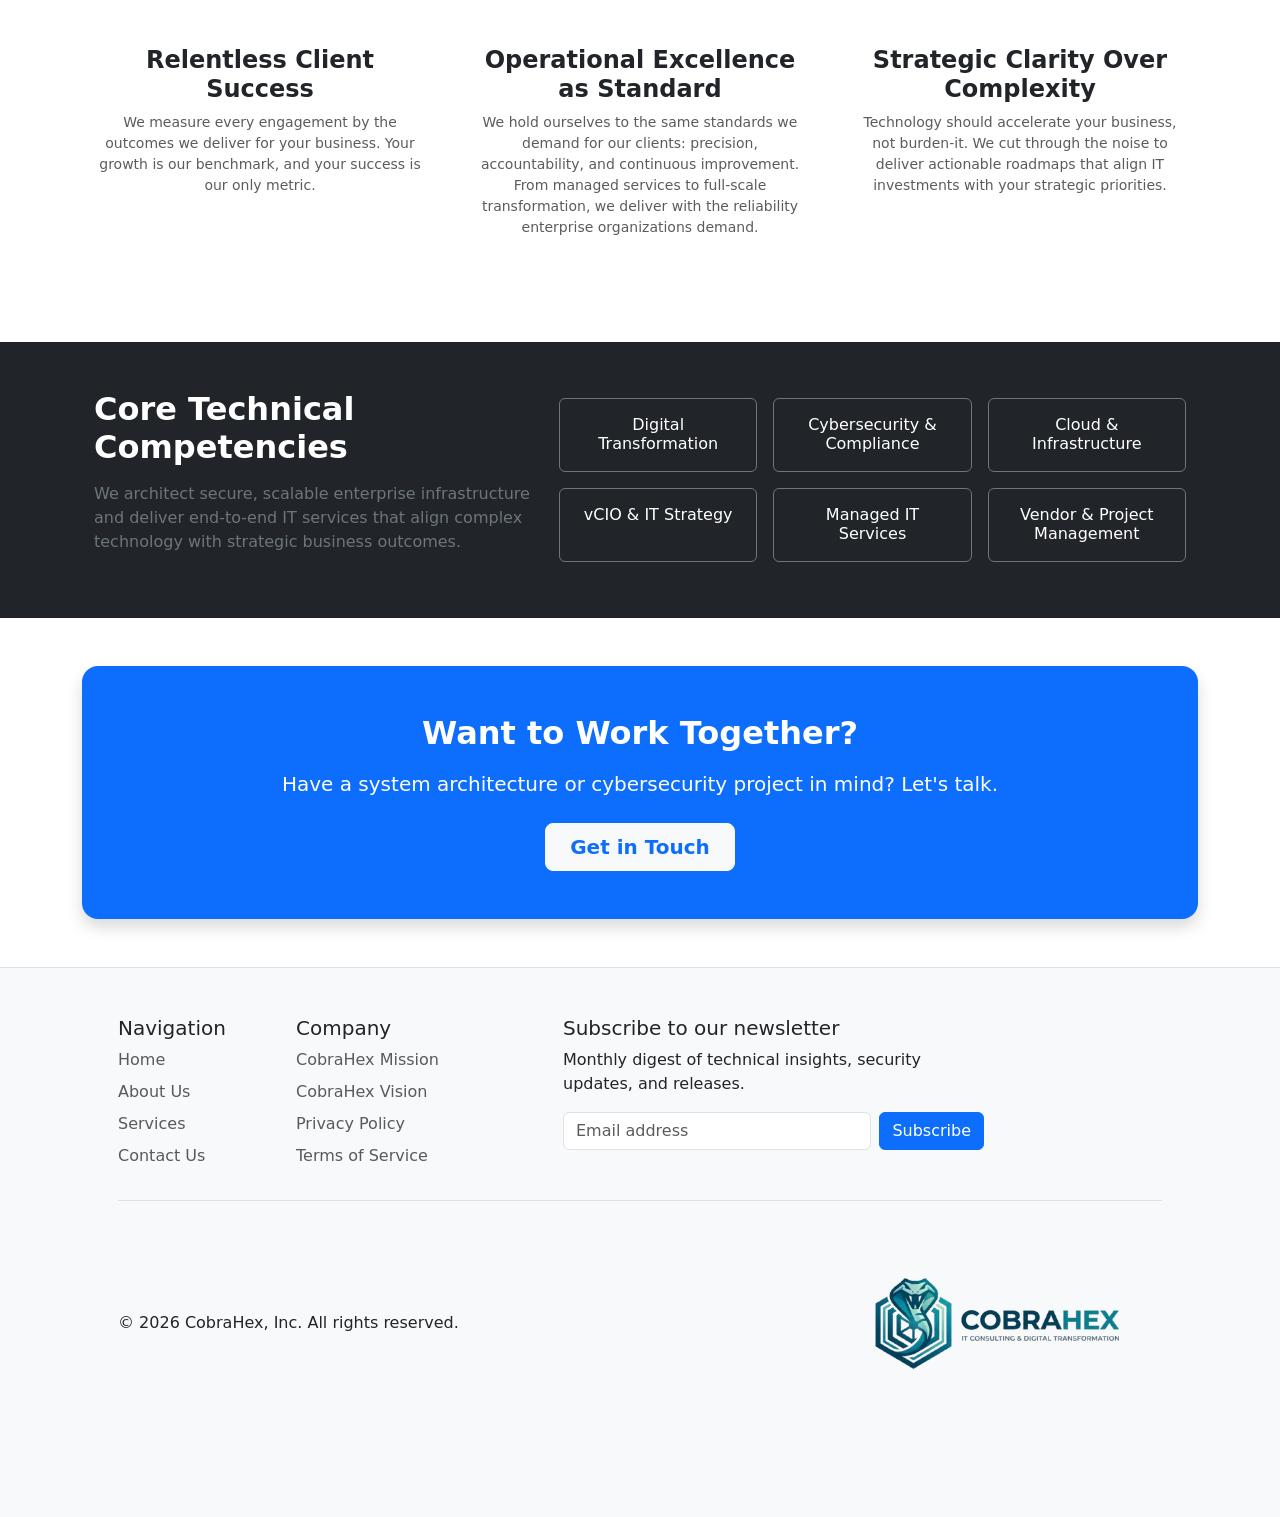
<file: aboutUs.html>
<!DOCTYPE html>
<html lang="en">
<head>
    <!-- Google tag (gtag.js) -->
    <script async src="https://www.googletagmanager.com/gtag/js?id=G-S55B99KXET"></script>
    <script>
        window.dataLayer = window.dataLayer || [];
        function gtag() { dataLayer.push(arguments); }
        gtag('js', new Date());

        gtag('config', 'G-S55B99KXET');
    </script>

    <meta charset="UTF-8">
    <meta name="viewport" content="width=device-width, initial-scale=1.0">
    <link href="https://cdn.jsdelivr.net/npm/bootstrap@5.3.3/dist/css/bootstrap.min.css" rel="stylesheet">
    <link href="./public/styles/home.css" rel="stylesheet">
    <link href="./public/styles/aboutUs.css" rel="stylesheet">
    <link rel="icon" href="./logo48.ico">
    <link rel="icon" href="./logo.webp" type="image/x-icon">
    <!-- Core SEO -->
    <title>About CobraHex | 30+ Years of Enterprise IT & vCIO Leadership</title>
    <meta name="description"
        content="Discover how CobraHex leverages over 30 years of cross-industry tech expertise in banking, healthcare, and telecommunications to drive enterprise growth.">
    <meta name="keywords"
        content="About CobraHex, IT leadership, enterprise IT consulting, vCIO advisory, IT consulting expertise, IT digital transformation firm">
    
    <link rel="canonical" href="https://cobrahex.com/aboutUs.html">
    
    <!-- Open Graph (LinkedIn, Facebook, WhatsApp) -->
    <meta property="og:type" content="website">
    <meta property="og:url" content="https://cobrahex.com/aboutUs.html">
    <meta property="og:title" content="About Us | 30+ Years of Enterprise IT Expertise – CobraHex">
    <meta property="og:description"
        content="Bridging 30+ years of technology leadership across Banking, Healthcare, Manufacturing, and Telecom with modern IT managed services and vCIO strategy.">
    <meta property="og:image" content=https://cobrahex.com/public/assets/images/cobrahex.webp">
    
    <!-- Twitter Cards -->
    <meta name="twitter:card" content="summary_large_image">
    <meta name="twitter:title" content="About Us | 30+ Years of Enterprise IT Expertise – CobraHex">
    <meta name="twitter:description"
        content="Bridging 30+ years of technology leadership across Banking, Healthcare, Manufacturing, and Telecom with modern IT managed services and vCIO strategy.">
    <meta name="twitter:image" content="https://cobrahex.com/public/assets/images/cobrahex.webp">
    
    <!-- Robots & Indexing -->
    <meta name="robots" content="index, follow">
</head>
<body>
    <header class="navbar-section bg-dark text-white ">
        <div class="container py-2">
            <div class="d-flex flex-wrap align-items-center justify-content-between">
    
                <a href="/" class="d-flex align-items-center text-white text-decoration-none my-2">
                    <img src="./public/assets/images/logoblack.webp" alt="CobraHex Logo" class="img-fluid"
                        style="max-height: 180px;" fetchpriority="high">
                </a>
    
                <ul class="nav col-12 col-md-auto my-2 justify-content-center my-md-0 text-small">
                    <li>
                        <a href="./index.html" class="nav-link text-white text-center px-3">
                            <svg class="bi d-block mx-auto mb-1" width="24" height="24" fill="currentColor"
                                viewBox="0 0 16 16">
                                <path
                                    d="M8.707 1.5a1 1 0 0 0-1.414 0L.646 8.146a.5.5 0 0 0 .708.708L2 8.207V13.5A1.5 1.5 0 0 0 3.5 15h9a1.5 1.5 0 0 0 1.5-1.5V8.207l.646.647a.5.5 0 0 0 .708-.708L13 5.793V2.5a.5.5 0 0 0-.5-.5h-1a.5.5 0 0 0-.5.5v1.293zM13 7.207V13.5a.5.5 0 0 1-.5.5h-9a.5.5 0 0 1-.5-.5V7.207l5-5z" />
                            </svg>
                            Home
                        </a>
                    </li>
                    <li>
                        <a href="./aboutUs.html" class="nav-link text-secondary text-center px-3">
                            <svg class="bi d-block mx-auto mb-1" width="24" height="24" fill="currentColor"
                                viewBox="0 0 16 16">
                                <path d="M8 15A7 7 0 1 1 8 1a7 7 0 0 1 0 14m0 1A8 8 0 1 0 8 0a8 8 0 0 0 0 16" />
                                <path
                                    d="m8.93 6.588-2.29.287-.082.38.45.083c.294.07.352.176.288.469l-.738 3.468c-.194.897.105 1.319.808 1.319.545 0 1.178-.252 1.465-.598l.088-.416c-.2.176-.492.246-.686.246-.275 0-.375-.193-.304-.533zM9 4.5a1 1 0 1 1-2 0 1 1 0 0 1 2 0" />
                            </svg>
                            About Us
                        </a>
                    </li>
                    <li>
                        <a href="./services.html" class="nav-link text-white text-center px-3">
                            <svg class="bi d-block mx-auto mb-1" width="24" height="24" fill="currentColor"
                                viewBox="0 0 16 16">
                                <path
                                    d="M6.5 1A1.5 1.5 0 0 0 5 2.5V3H1.5A1.5 1.5 0 0 0 0 4.5v8A1.5 1.5 0 0 0 1.5 14h13a1.5 1.5 0 0 0 1.5-1.5v-8A1.5 1.5 0 0 0 14.5 3H11v-.5A1.5 1.5 0 0 0 9.5 1zm0 1h3a.5.5 0 0 1 .5.5V3H6v-.5a.5.5 0 0 1 .5-.5m1.886 6.914L15 7.151V12.5a.5.5 0 0 1-.5.5h-13a.5.5 0 0 1-.5-.5V7.15l6.614 1.764a1.5 1.5 0 0 0 .772 0M1.5 4h13a.5.5 0 0 1 .5.5v1.616L8.129 7.948a.5.5 0 0 1-.258 0L1 6.116V4.5a.5.5 0 0 1 .5-.5" />
                            </svg>
                            Services
                        </a>
                    </li>
                    <li>
                        <a href="./contactUs.html" class="nav-link text-white text-center px-3">
                            <svg class="bi d-block mx-auto mb-1" width="24" height="24" fill="currentColor"
                                viewBox="0 0 16 16">
                                <path
                                    d="M.05 3.555A2 2 0 0 1 2 2h12a2 2 0 0 1 1.95 1.555L8 8.414.05 3.555zM0 4.697v7.104l5.803-3.558L0 4.697zM6.761 8.83l-6.57 4.027A2 2 0 0 0 2 14h12a2 2 0 0 0 1.808-1.144l-6.57-4.027L8 9.586l-.239-.156zm8.239-4.133L9.197 8.243 15 11.801V4.697z" />
                            </svg>
                            Contact Us
                        </a>
                    </li>
                </ul>
    
            </div>
        </div>
    </header>

    <main>
        <section class="aboutUs-header">
            <img src="./public/assets/images/about-us-header.webp" alt="About Us Banner" fetchpriority="high">
            <div class="overlay"></div>
            <h1>About Us</h1>
        </section>

        <section class="container imagewithText-cont px-4 ">
            <div class="row featurette align-items-center g-4">
                <div class="col-md-7">
                    <h2 class="featurette-heading fw-normal lh-1">
                        Bridging <span class="text-primary">30+ Years of</span> Technology Expertise with Modern Enterprise Growth 
                    </h2>
                    <p class="lead">With over 30 years of cross-industry expertise across Banking, Healthcare, Manufacturing, and Telecom, our firm delivers
                    high-impact enterprise IT consulting and strategic leadership. We specialize in digital transformation, robust
                    cybersecurity and data protection, end-to-end IT managed services, and expert Virtual CIO (vCIO) advisory. From
                    streamlined IT project management to total IT vendor management, we empower your business to scale securely, optimize
                    technology investments, and drive long-term digital growth.</p>
                </div>
                <div class="col-md-5 text-center">
                    <img src="./public/assets/images/bridge.webp" class="img-fluid rounded-3 shadow" alt="Featurette Image"
                        fetchpriority="high">
                </div>
            </div>
        </section>

        <section class="py-5 bg-light" id="vision-mission">
            <div class="container">
                <div class="row g-4 text-center">
                    <div class="col-md-6" id="mission-card">
                        <div class="card h-100 border-0 shadow-sm p-4">
                            <div class="card-body">
                                <h3 class="card-title fw-bold text-primary mb-3">Our Mission</h3>
                                <p class="card-text text-muted">
                                    At CobraHex, our mission is to empower organizations with high-impact IT consulting services and tailored digital
                                    transformation solutions that accelerate business growth. Backed by over 30 years of cross-industry expertise in
                                    banking, healthcare, manufacturing, and telecommunications, we provide end-to-end cybersecurity and data protection,
                                    reliable IT managed services, and proactive virtual CIO services. We bridge the gap between complex technology and
                                    strategic business goals, delivering dependable IT project management and IT vendor management so your enterprise can
                                    scale securely and efficiently.
                                </p>
                            </div>
                        </div>
                    </div>
                    <div class="col-md-6" id="vision-card">
                        <div class="card h-100 border-0 shadow-sm p-4">
                            <div class="card-body">
                                <h3 class="card-title fw-bold text-primary mb-3">Our Vision</h3>
                                <p class="card-text text-muted">
                                    Our vision is to be the premier strategic IT partner for enterprise organizations navigating modern digital landscapes.
                                    By leveraging three decades of executive-level technology experience, we aim to redefine standard IT managed services
                                    through seamless digital innovation strategies and bulletproof cybersecurity architectures. We envision a future where
                                    every client operates on a scalable IT infrastructure, protected by robust data security standards and guided by
                                    actionable enterprise technology roadmaps.
                                </p>
                            </div>
                        </div>
                    </div>
                </div>
            </div>
        </section>

        <section class="container my-5 py-4">
            <div class="text-center mb-5">
                <h2 class="fw-bold">What Drives Us</h2>
                <p class="text-muted">The core principles behind our engineering approach</p>
            </div>
            <div class="row g-4">
                <div class="col-md-4 text-center">
                    <div class="p-3">
                        <h4 class="fw-semibold mb-2">Relentless Client Success</h4>
                        <p class="text-muted small">We measure every engagement by the outcomes we deliver for your business.
                        Your growth is our benchmark, and your success is our only metric.</p>
                    </div>
                </div>
                <div class="col-md-4 text-center">
                    <div class="p-3">
                        <h4 class="fw-semibold mb-2">Operational Excellence as Standard</h4>
                        <p class="text-muted small">We hold ourselves to the same standards we demand for our clients: precision, accountability, and continuous
                        improvement.
                        From managed services to full-scale transformation, we deliver with the reliability enterprise organizations demand.</p>
                    </div>
                </div>
                <div class="col-md-4 text-center">
                    <div class="p-3">
                        <h4 class="fw-semibold mb-2">Strategic Clarity Over Complexity</h4>
                        <p class="text-muted small">Technology should accelerate your business, not burden-it.
                            We cut through the noise to deliver actionable roadmaps that align IT investments with your strategic priorities.
                        </p>
                    </div>
                </div>
            </div>
        </section>

        <section class="py-5 bg-dark text-white">
            <div class="container px-4">
                <div class="row align-items-center g-4">
                    <div class="col-lg-5">
                        <h2 class="fw-bold mb-3">Core Technical Competencies</h2>
                        <p class="text-secondary">We architect secure, scalable enterprise infrastructure and deliver end-to-end IT services that align complex technology
                        with strategic business outcomes.</p>
                    </div>
                    <div class="col-lg-7">
                        <div class="row g-3">
                            <div class="col-6 col-sm-4">
                                <div class="p-3 border border-secondary rounded text-center">
                                    <h6 class="mb-0 text-white min-height-constraint">Digital Transformation</h6>
                                </div>
                            </div>
                            <div class="col-6 col-sm-4">
                                <div class="p-3 border border-secondary rounded text-center">
                                    <h6 class="mb-0 text-white min-height-constraint">Cybersecurity & Compliance</h6>
                                </div>
                            </div>
                            <div class="col-6 col-sm-4">
                                <div class="p-3 border border-secondary rounded text-center">
                                    <h6 class="mb-0 text-white min-height-constraint">Cloud & Infrastructure</h6>
                                </div>
                            </div>
                            <div class="col-6 col-sm-4">
                                <div class="p-3 border border-secondary rounded text-center">
                                    <h6 class="mb-0 text-white min-height-constraint">vCIO & IT Strategy</h6>
                                </div>
                            </div>
                            <div class="col-6 col-sm-4">
                                <div class="p-3 border border-secondary rounded text-center">
                                    <h6 class="mb-0 text-white min-height-constraint">Managed IT Services</h6>
                                </div>
                            </div>
                            <div class="col-6 col-sm-4">
                                <div class="p-3 border border-secondary rounded text-center">
                                    <h6 class="mb-0 text-white min-height-constraint">Vendor & Project Management</h6>
                                </div>
                            </div>
                        </div>
                    </div>
                </div>
            </div>
        </section>

        <section class="container my-5">
            <div class="bg-primary text-white rounded-4 p-5 text-center shadow">
                <h2 class="fw-bold mb-3">Want to Work Together?</h2>
                <p class="lead mb-4 opacity-90">Have a system architecture or cybersecurity project in mind? Let's talk.</p>
                <a href="./contactUs.html" class="btn btn-light btn-lg px-4 fw-semibold text-primary">Get in Touch</a>
            </div>
        </section>

    </main>

    <!-- FOOTER -->
    <footer class="foot-nav py-5 bg-light border-top">
        <div class="container px-4 px-md-5">
            <div class="row g-4">
                <div class="col-6 col-md-2">
                    <h5>Navigation</h5>
                    <ul class="nav flex-column">
                        <li class="nav-item mb-2"><a href="./index.html" class="nav-link p-0 text-body-secondary">Home</a>
                        </li>
                        <li class="nav-item mb-2"><a href="./aboutUs.html" class="nav-link p-0 text-body-secondary">About
                                Us</a></li>
                        <li class="nav-item mb-2"><a href="./services.html"
                                class="nav-link p-0 text-body-secondary">Services</a></li>
                        <li class="nav-item mb-2"><a href="./contactUs.html"
                                class="nav-link p-0 text-body-secondary">Contact Us</a></li>
                    </ul>
                </div>
    
    
    
                <div class="col-6 col-md-2">
                    <h5>Company</h5>
                    <ul class="nav flex-column">
                        <li class="nav-item mb-2"><a href="./aboutUs.html#mission-card"
                                class="nav-link p-0 text-body-secondary">
                                CobraHex Mission</a></li>
                        <li class="nav-item mb-2"><a href="./aboutUs.html#vision-card"
                                class="nav-link p-0 text-body-secondary">
                                CobraHex Vision</a></li>
                        <li class="nav-item mb-2"><a href="./privacy-policy.html"
                                class="nav-link p-0 text-body-secondary">Privacy
                                Policy</a></li>
                        <li class="nav-item mb-2"><a href="./terms-of-service.html"
                                class="nav-link p-0 text-body-secondary">Terms of
                                Service</a></li>
                    </ul>
                </div>
    
                <div class="col-md-5 offset-md-1">
                    <form id="newsletterForm">
                        <h5>Subscribe to our newsletter</h5>
                        <p>Monthly digest of technical insights, security updates, and releases.</p>
                        <div class="d-flex flex-column flex-sm-row w-100 gap-2">
                            <label for="newsletter1" class="visually-hidden">Email address</label>
                            <input id="newsletter1" type="email" class="form-control" placeholder="Email address">
                            <button class="btn btn-primary" type="submit">Subscribe</button>
                        </div>
                    </form>
                </div>
            </div>
    
            <div class="d-flex flex-column flex-sm-row justify-content-between align-items-center py-4 my-4 border-top">
                <p class="copyright-par mb-2 mb-sm-0">© 2026 CobraHex, Inc. All rights reserved.</p>
                <img src="./public/assets/images/logolight6.webp" alt="CobraHex Logo" class="img-fluid my-2"
                    style="max-height: 180px;">
                <!--
                    <ul class="list-unstyled d-flex mb-0">
                        <li class="ms-3"><a class="link-body-emphasis" href="#" aria-label="Instagram">Instagram</a></li>
                        <li class="ms-3"><a class="link-body-emphasis" href="#" aria-label="Facebook">Facebook</a></li>
                    </ul>-->
            </div>
        </div>
    </footer>

    <script src="https://cdn.jsdelivr.net/npm/bootstrap@5.3.3/dist/js/bootstrap.bundle.min.js"></script>
    <script src="https://ajax.googleapis.com/ajax/libs/jquery/3.7.1/jquery.min.js"></script>
    <script src="./public/scripts/footer.js"></script>
    
</body>
</html>
</file>
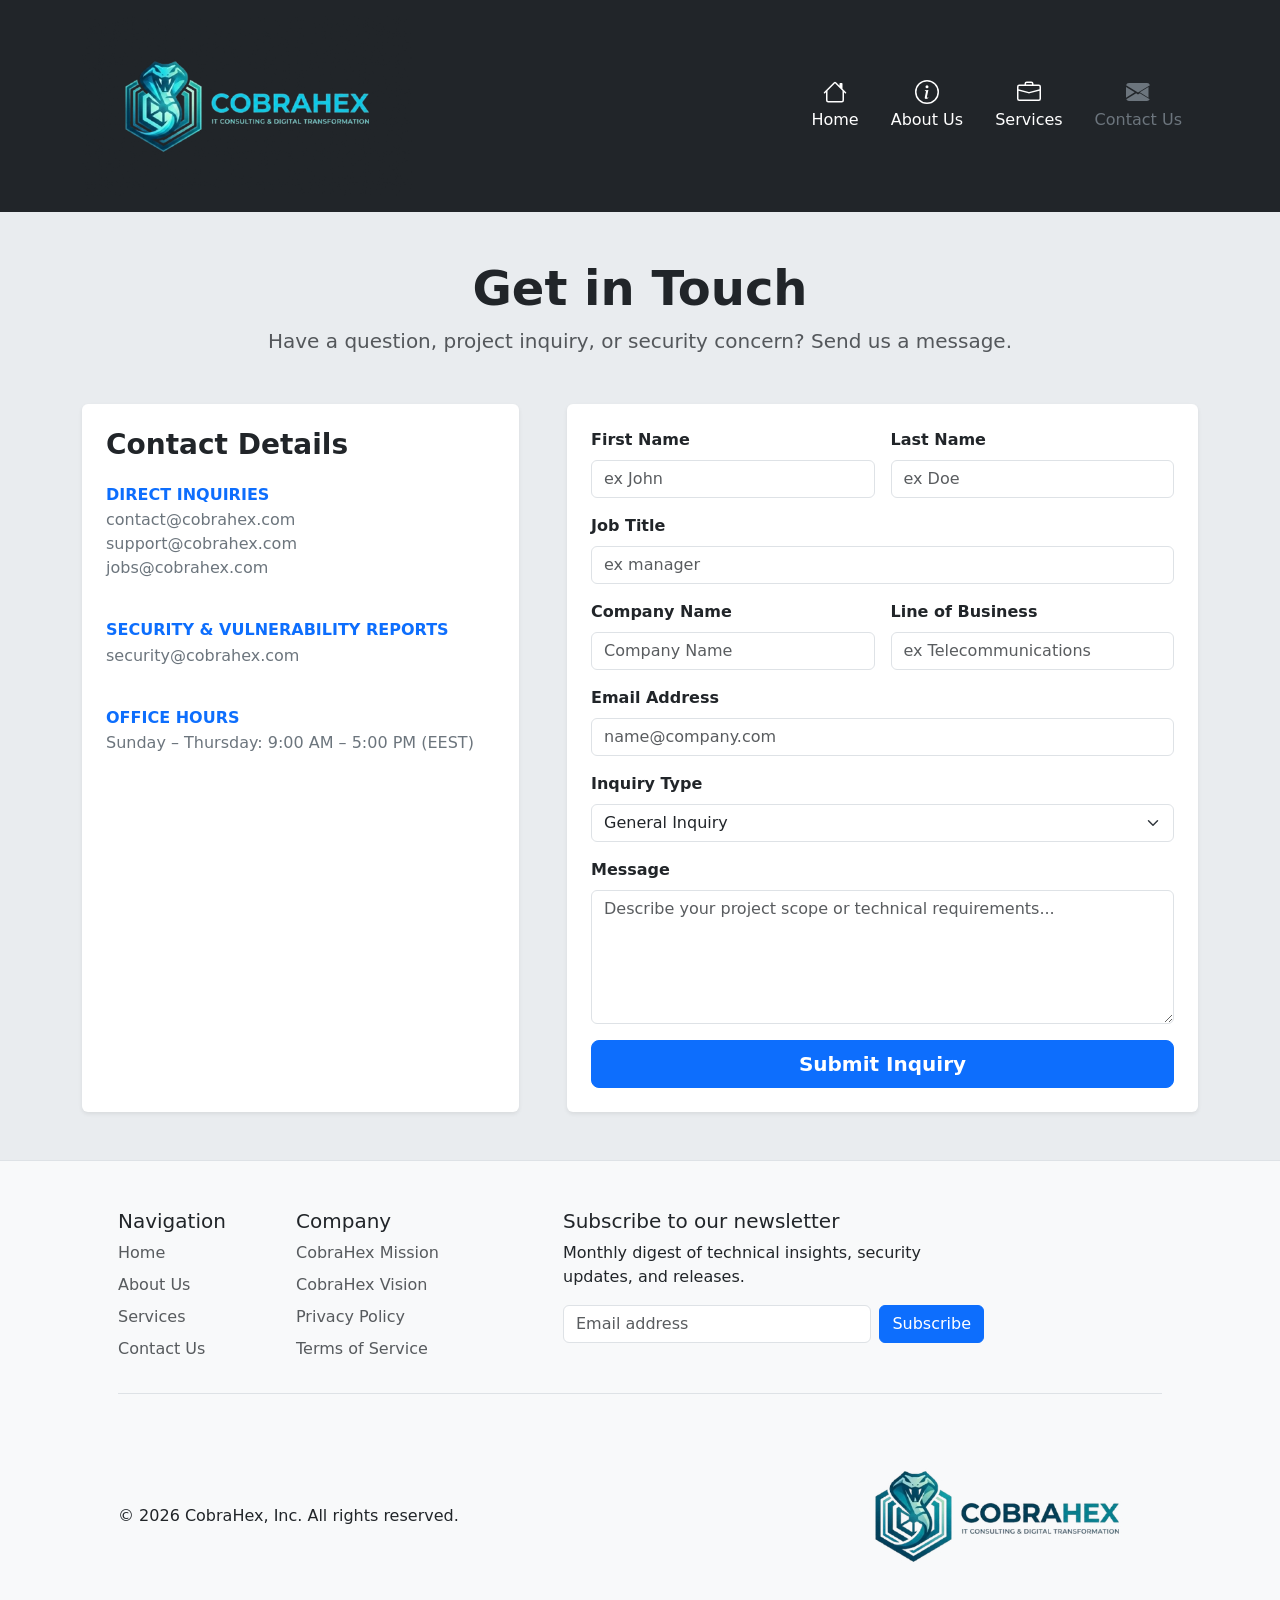
<file: contactUs.html>
<!DOCTYPE html>
<html lang="en">

<head>
    <!-- Google tag (gtag.js) -->
    <script async src="https://www.googletagmanager.com/gtag/js?id=G-S55B99KXET"></script>
    <script>
        window.dataLayer = window.dataLayer || [];
        function gtag() { dataLayer.push(arguments); }
        gtag('js', new Date());

        gtag('config', 'G-S55B99KXET');
    </script>

    <meta charset="UTF-8">
    
    <link href="https://cdn.jsdelivr.net/npm/bootstrap@5.3.3/dist/css/bootstrap.min.css" rel="stylesheet">
    <link href="./public/styles/home.css" rel="stylesheet">
    <link rel="icon" href="./logo48.ico">
    <link rel="icon" href="./logo.webp" type="image/x-icon">
    <!-- Core SEO -->
    <title>Contact CobraHex | Enterprise IT & Cybersecurity Inquiries</title>
    <meta name="description"
        content="Get in touch with CobraHex for IT consulting, cybersecurity assessments, managed services, or vulnerability reporting. Contact our team today.">
    <meta name="keywords"
        content="Contact CobraHex, IT consulting contact, cybersecurity inquiry, security vulnerability reporting, IT support contact, vCIO consultation">
    <meta name="viewport" content="width=device-width, initial-scale=1.0">
    <link rel="canonical" href="https://cobrahex.com/contactUs.html">
    
    <!-- Open Graph (LinkedIn, Facebook, WhatsApp) -->
    <meta property="og:type" content="website">
    <meta property="og:url" content="https://cobrahex.com/contactUs.html">
    <meta property="og:title" content="Contact CobraHex | Connect with Our IT & Security Experts">
    <meta property="og:description"
        content="Have a project inquiry, IT consultation request, or security vulnerability report? Get in touch with CobraHex directly.">
    <meta property="og:image" content="https://cobrahex.com/public/assets/images/cobrahex.webp">
    
    <!-- Twitter Cards -->
    <meta name="twitter:card" content="summary_large_image">
    <meta name="twitter:title" content="Contact CobraHex | Connect with Our IT & Security Experts">
    <meta name="twitter:description"
        content="Have a project inquiry, IT consultation request, or security vulnerability report? Get in touch with CobraHex directly.">
    <meta name="twitter:image" content="https://cobrahex.com/public/assets/images/cobrahex.webp">
    
    <!-- Robots & Indexing -->
    <meta name="robots" content="index, follow">
   
</head>

<body>
    <header class="navbar-section bg-dark text-white">
        <div class="container py-2">
            <div class="d-flex flex-wrap align-items-center justify-content-between">

                <a href="/" class="d-flex align-items-center text-white text-decoration-none my-2">
                    <img src="./public/assets/images/logoblack.webp" alt="CobraHex Logo" class="img-fluid"
                        style="max-height: 180px;" fetchpriority="high">
                </a>

                <ul class="nav col-12 col-md-auto my-2 justify-content-center my-md-0 text-small">
                    <li>
                        <a href="./index.html" class="nav-link text-white text-center px-3">
                            <svg class="bi d-block mx-auto mb-1" width="24" height="24" fill="currentColor"
                                viewBox="0 0 16 16">
                                <path
                                    d="M8.707 1.5a1 1 0 0 0-1.414 0L.646 8.146a.5.5 0 0 0 .708.708L2 8.207V13.5A1.5 1.5 0 0 0 3.5 15h9a1.5 1.5 0 0 0 1.5-1.5V8.207l.646.647a.5.5 0 0 0 .708-.708L13 5.793V2.5a.5.5 0 0 0-.5-.5h-1a.5.5 0 0 0-.5.5v1.293zM13 7.207V13.5a.5.5 0 0 1-.5.5h-9a.5.5 0 0 1-.5-.5V7.207l5-5z" />
                            </svg>
                            Home
                        </a>
                    </li>
                    <li>
                        <a href="./aboutUs.html" class="nav-link text-white text-center px-3">
                            <svg class="bi d-block mx-auto mb-1" width="24" height="24" fill="currentColor"
                                viewBox="0 0 16 16">
                                <path d="M8 15A7 7 0 1 1 8 1a7 7 0 0 1 0 14m0 1A8 8 0 1 0 8 0a8 8 0 0 0 0 16" />
                                <path
                                    d="m8.93 6.588-2.29.287-.082.38.45.083c.294.07.352.176.288.469l-.738 3.468c-.194.897.105 1.319.808 1.319.545 0 1.178-.252 1.465-.598l.088-.416c-.2.176-.492.246-.686.246-.275 0-.375-.193-.304-.533zM9 4.5a1 1 0 1 1-2 0 1 1 0 0 1 2 0" />
                            </svg>
                            About Us
                        </a>
                    </li>
                    <li>
                        <a href="./services.html" class="nav-link text-white text-center px-3">
                            <svg class="bi d-block mx-auto mb-1" width="24" height="24" fill="currentColor"
                                viewBox="0 0 16 16">
                                <path
                                    d="M6.5 1A1.5 1.5 0 0 0 5 2.5V3H1.5A1.5 1.5 0 0 0 0 4.5v8A1.5 1.5 0 0 0 1.5 14h13a1.5 1.5 0 0 0 1.5-1.5v-8A1.5 1.5 0 0 0 14.5 3H11v-.5A1.5 1.5 0 0 0 9.5 1zm0 1h3a.5.5 0 0 1 .5.5V3H6v-.5a.5.5 0 0 1 .5-.5m1.886 6.914L15 7.151V12.5a.5.5 0 0 1-.5.5h-13a.5.5 0 0 1-.5-.5V7.15l6.614 1.764a1.5 1.5 0 0 0 .772 0M1.5 4h13a.5.5 0 0 1 .5.5v1.616L8.129 7.948a.5.5 0 0 1-.258 0L1 6.116V4.5a.5.5 0 0 1 .5-.5" />
                            </svg>
                            Services
                        </a>
                    </li>
                    <li>
                        <a href="./contactUs.html" class="nav-link text-secondary text-center px-3">
                            <svg class="bi d-block mx-auto mb-1" width="24" height="24" fill="currentColor"
                                viewBox="0 0 16 16">
                                <path
                                    d="M.05 3.555A2 2 0 0 1 2 2h12a2 2 0 0 1 1.95 1.555L8 8.414.05 3.555zM0 4.697v7.104l5.803-3.558L0 4.697zM6.761 8.83l-6.57 4.027A2 2 0 0 0 2 14h12a2 2 0 0 0 1.808-1.144l-6.57-4.027L8 9.586l-.239-.156zm8.239-4.133L9.197 8.243 15 11.801V4.697z" />
                            </svg>
                            Contact Us
                        </a>
                    </li>
                </ul>

            </div>
        </div>
    </header>

    <main class="py-5 bg-body-secondary">
        <div class="container">
            <div class="text-center mb-5">
                <h1 class="fw-bold display-5">Get in Touch</h1>
                <p class="lead text-body-secondary">Have a question, project inquiry, or security concern? Send us a
                    message.</p>
            </div>

            <div class="row g-5">
                <!-- CONTACT INFORMATION -->
                <div class="col-lg-5">
                    <div class="card border-0 shadow-sm p-4 h-100">
                        <h3 class="fw-bold mb-4">Contact Details</h3>

                        <div class="mb-4">
                            <h6 class="text-primary fw-bold text-uppercase mb-1">Direct Inquiries</h6>
                            <p class="mb-0 text-secondary">contact@cobrahex.com</p>
                            <p class="mb-0 text-secondary">support@cobrahex.com</p>
                            <p class="text-secondary">jobs@cobrahex.com</p>
                        </div>
                        
                        <div class="mb-4">
                            <h6 class="text-primary fw-bold text-uppercase mb-1">Security & Vulnerability Reports</h6>
                            <p class="text-secondary">security@cobrahex.com</p>
                        </div>

                        

                        <div class="mb-4">
                            <h6 class="text-primary fw-bold text-uppercase mb-1">Office Hours</h6>
                            <p class="text-secondary mb-0">Sunday – Thursday: 9:00 AM – 5:00 PM (EEST)</p>
                        </div>

                        
                    </div>
                </div>

                <!-- CONTACT FORM -->
                <div class="col-lg-7">
                    <div class="card border-0 shadow-sm p-4">
                        <form id="inquiryForm">
                            <div class="row g-3">
                                <div class="col-md-6">
                                    <label for="firstName" class="form-label fw-semibold">First Name</label>
                                    <input type="text" class="form-control" id="firstName" placeholder="ex John" required>
                                </div>

                                <div class="col-md-6">
                                    <label for="lastName" class="form-label fw-semibold">Last Name</label>
                                    <input type="text" class="form-control" id="lastName" placeholder="ex Doe" required>
                                </div>

                                <div class="col-12">
                                    <label for="emailAddress" class="form-label fw-semibold">Job Title</label>
                                    <input type="text" class="form-control" id="jobTitle" placeholder="ex manager" required>
                                </div>


                                <div class="col-md-6">
                                    <label for="firstName" class="form-label fw-semibold">Company Name</label>
                                    <input type="text" class="form-control" id="companyName" placeholder="Company Name" required>
                                </div>
                                
                                <div class="col-md-6">
                                    <label for="lastName" class="form-label fw-semibold">Line of Business</label>
                                    <input type="text" class="form-control" id="lineOfBusiness" placeholder="ex Telecommunications" required>
                                </div>

                                <div class="col-12">
                                    <label for="emailAddress" class="form-label fw-semibold">Email Address</label>
                                    <input type="email" class="form-control" id="emailAddress"
                                        placeholder="name@company.com" required>
                                </div>

                                <div class="col-12">
                                    <label for="serviceType" class="form-label fw-semibold">Inquiry Type</label>
                                    <select class="form-select" id="serviceType">
                                        <option selected>General Inquiry</option>
                                        <option value="1">Digital Transformation</option>
                                        <option value="2">IT Cybersecurity &amp; Data Protection</option>
                                        <option value="3">IT Managed Services</option>
                                        <option value="4">IT Vendor Management</option>
                                        <option value="5">IT Project Management</option>
                                        <option value="6">Virtual CIO (vCIO) Consulting</option>
                                        <option value="7">Schedule A Call</option>
                                        <option value="8">Free Consultation</option>
                                    </select>
                                </div>

                                <div class="col-12">
                                    <label for="messageText" class="form-label fw-semibold">Message</label>
                                    <textarea class="form-control" id="messageText" rows="5"
                                        placeholder="Describe your project scope or technical requirements..."
                                        required></textarea>
                                </div>

                                <div class="col-12">
                                    <button class="btn btn-primary btn-lg w-100 fw-semibold" type="submit">Submit
                                        Inquiry</button>
                                </div>
                            </div>
                        </form>
                    </div>
                </div>
            </div>
        </div>
    </main>

    <!-- FOOTER -->
    <footer class="foot-nav py-5 bg-light border-top">
        <div class="container px-4 px-md-5">
            <div class="row g-4">
                <div class="col-6 col-md-2">
                    <h5>Navigation</h5>
                    <ul class="nav flex-column">
                        <li class="nav-item mb-2"><a href="./index.html"
                                class="nav-link p-0 text-body-secondary">Home</a>
                        </li>
                        <li class="nav-item mb-2"><a href="./aboutUs.html"
                                class="nav-link p-0 text-body-secondary">About
                                Us</a></li>
                        <li class="nav-item mb-2"><a href="./services.html"
                                class="nav-link p-0 text-body-secondary">Services</a></li>
                        <li class="nav-item mb-2"><a href="./contactUs.html"
                                class="nav-link p-0 text-body-secondary">Contact Us</a></li>
                    </ul>
                </div>

                

                <div class="col-6 col-md-2">
                    <h5>Company</h5>
                    <ul class="nav flex-column">
                        <li class="nav-item mb-2"><a href="./aboutUs.html#mission-card" class="nav-link p-0 text-body-secondary">
                                CobraHex Mission</a></li>
                        <li class="nav-item mb-2"><a href="./aboutUs.html#vision-card" class="nav-link p-0 text-body-secondary">
                                CobraHex Vision</a></li>
                        <li class="nav-item mb-2"><a href="./privacy-policy.html" class="nav-link p-0 text-body-secondary">Privacy
                                Policy</a></li>
                        <li class="nav-item mb-2"><a href="./terms-of-service.html" class="nav-link p-0 text-body-secondary">Terms of
                                Service</a></li>
                    </ul>
                </div>

                <div class="col-md-5 offset-md-1">
                    <form id="newsletterForm">
                        <h5>Subscribe to our newsletter</h5>
                        <p>Monthly digest of technical insights, security updates, and releases.</p>
                        <div class="d-flex flex-column flex-sm-row w-100 gap-2">
                            <label for="newsletter1" class="visually-hidden">Email address</label>
                            <input id="newsletter1" type="email" class="form-control" placeholder="Email address">
                            <button class="btn btn-primary" type="submit">Subscribe</button>
                        </div>
                    </form>
                </div>
            </div>

            <div class="d-flex flex-column flex-sm-row justify-content-between align-items-center py-4 my-4 border-top">
                <p class="copyright-par mb-2 mb-sm-0">© 2026 CobraHex, Inc. All rights reserved.</p>
                <img src="./public/assets/images/logolight6.webp" alt="CobraHex Logo" class="img-fluid my-2"
                    style="max-height: 180px;">
                    <!--
                <ul class="list-unstyled d-flex mb-0">
                    <li class="ms-3"><a class="link-body-emphasis" href="#" aria-label="Instagram">Instagram</a></li>
                    <li class="ms-3"><a class="link-body-emphasis" href="#" aria-label="Facebook">Facebook</a></li>
                </ul>-->
            </div>
        </div>
    </footer>

    <script src="https://cdn.jsdelivr.net/npm/bootstrap@5.3.3/dist/js/bootstrap.bundle.min.js"></script>
    <script src="https://ajax.googleapis.com/ajax/libs/jquery/3.7.1/jquery.min.js"></script>
    <script src="./public/scripts/footer.js"></script>
    <script src="./public/scripts/contactUs.js"></script>
</body>

</html>
</file>
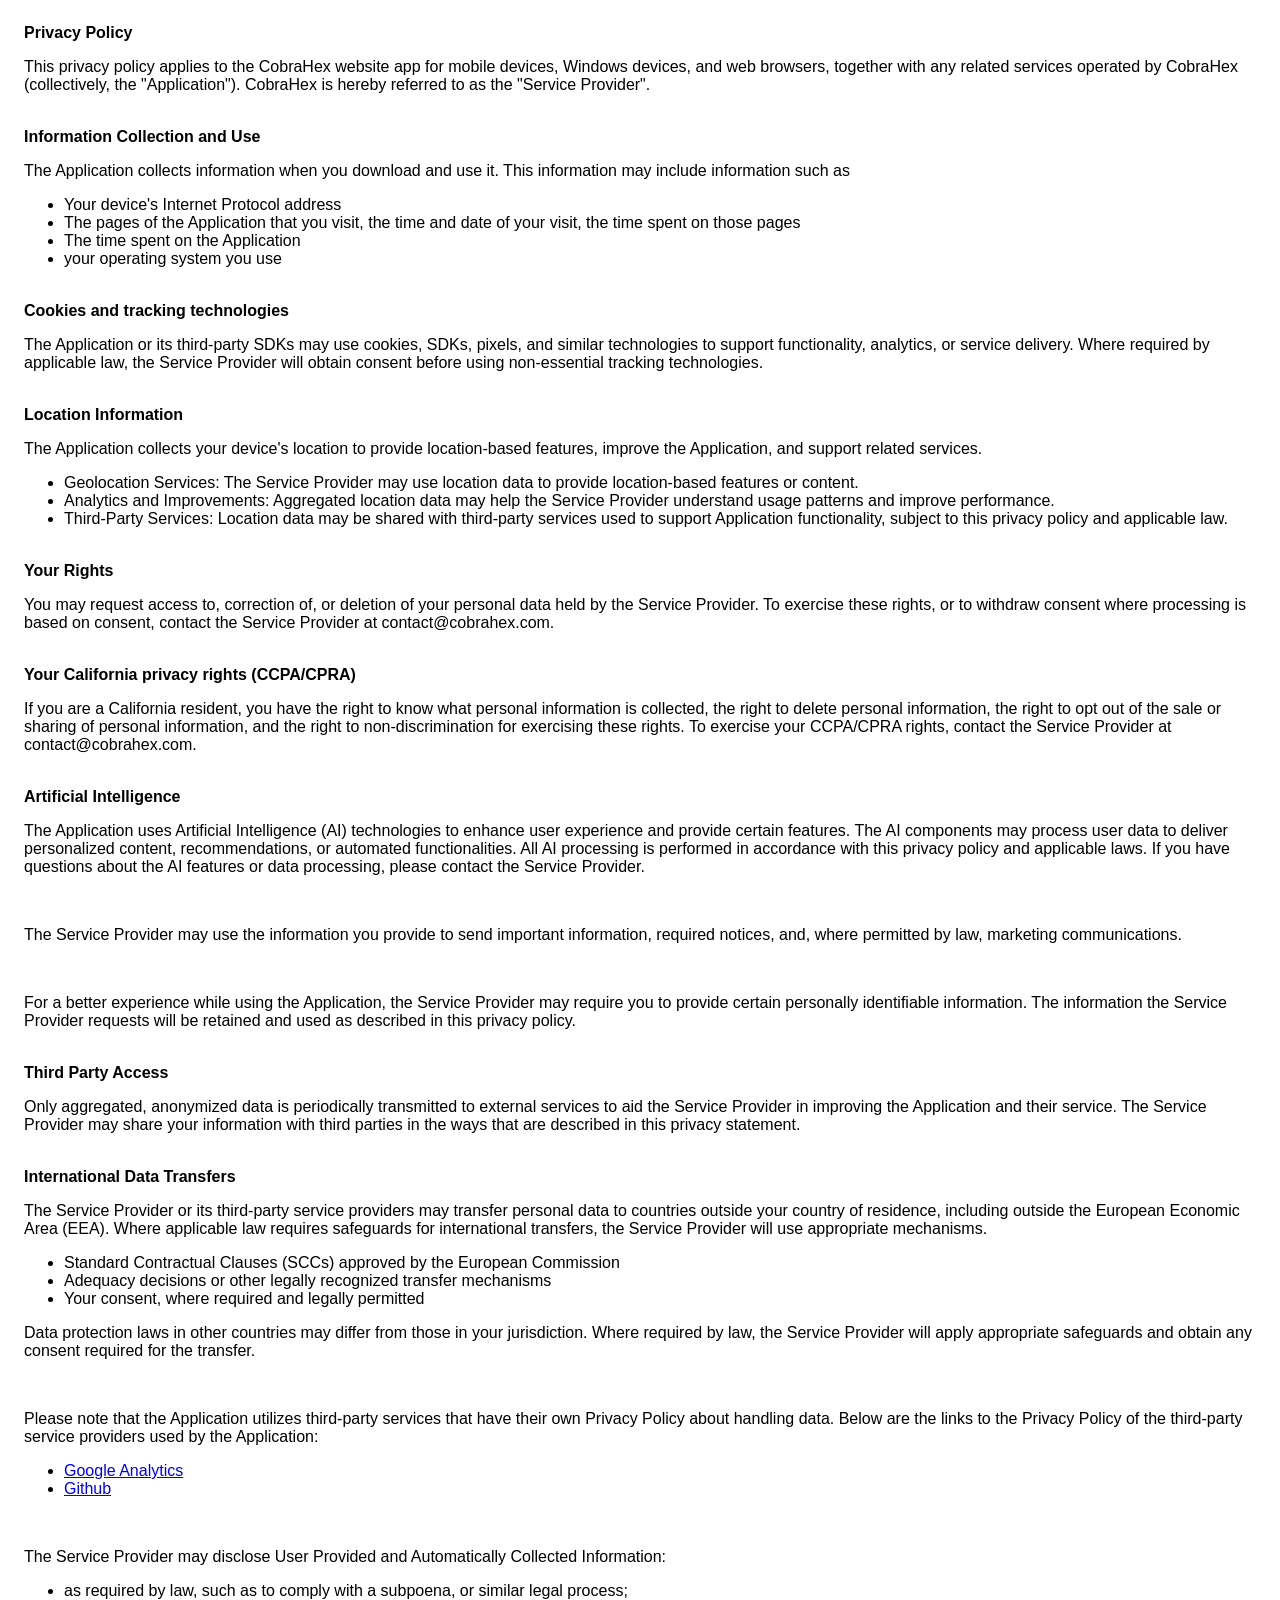
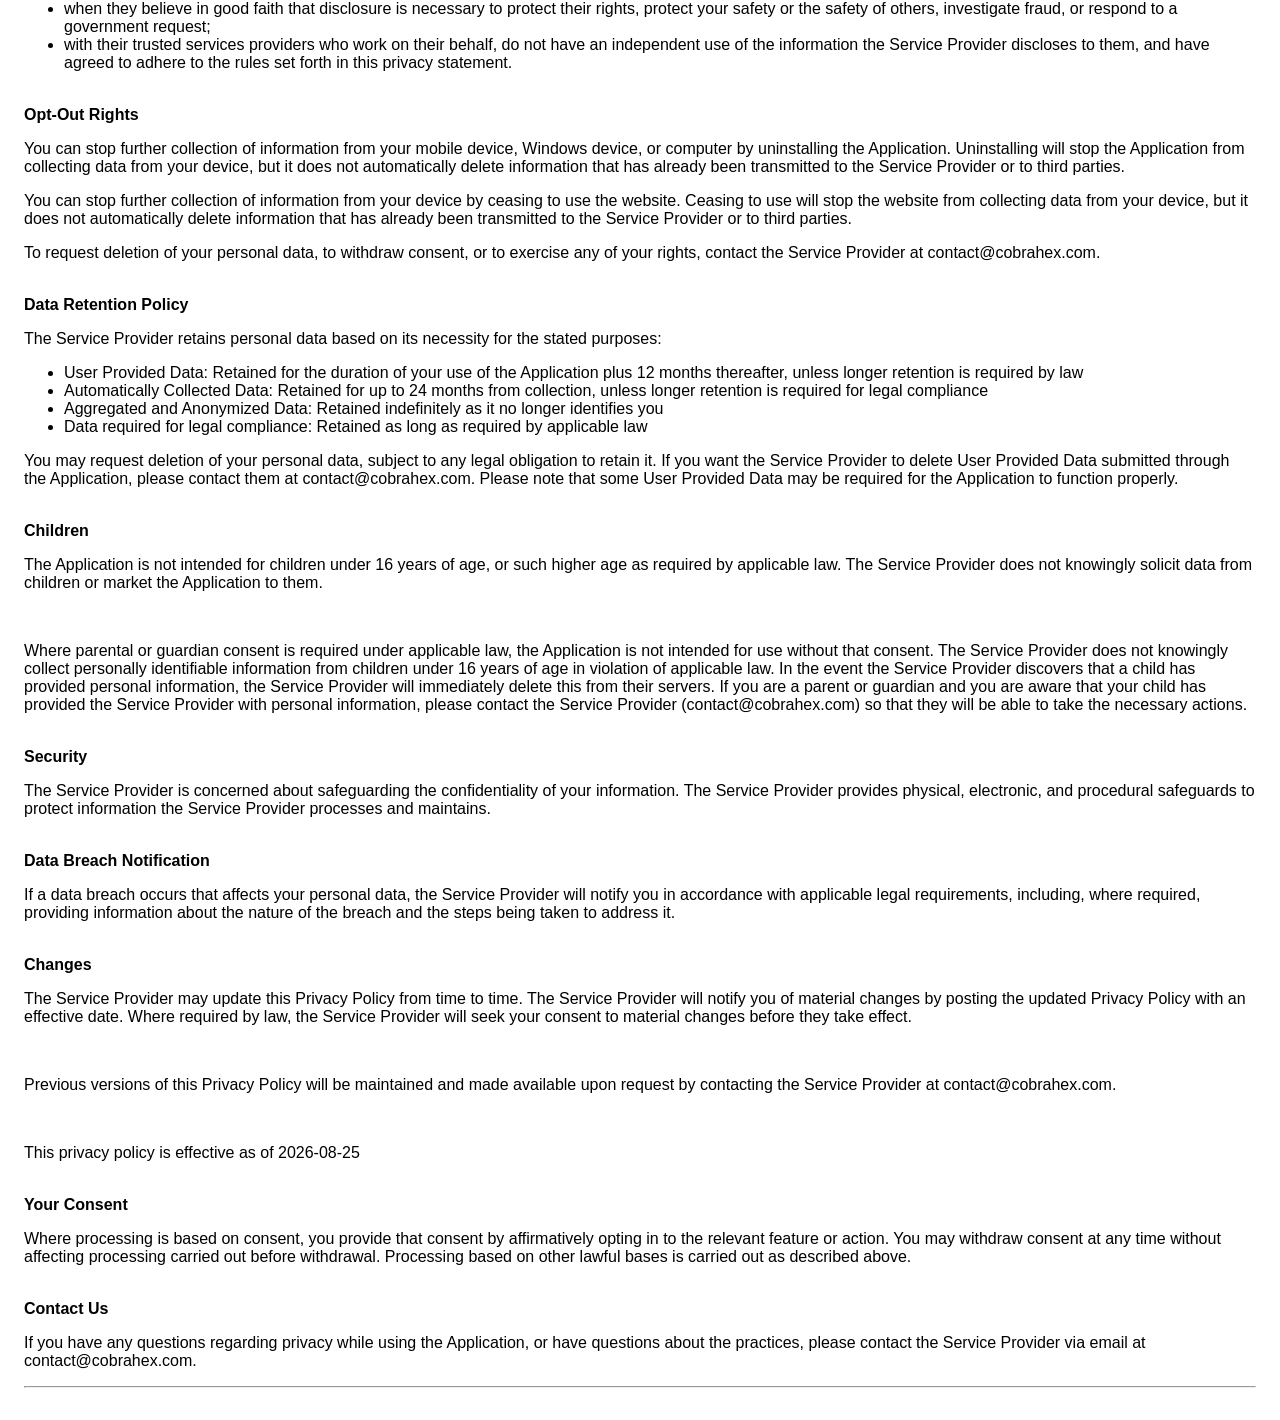
<file: privacy-policy.html>
<!DOCTYPE html>
<html>

<head>
    <!-- Google tag (gtag.js) -->
    <script async src="https://www.googletagmanager.com/gtag/js?id=G-S55B99KXET"></script>
    <script>
        window.dataLayer = window.dataLayer || [];
        function gtag() { dataLayer.push(arguments); }
        gtag('js', new Date());

        gtag('config', 'G-S55B99KXET');
    </script>

    <meta charset='utf-8'>
    <meta name='viewport' content='width=device-width'>
    <title>Privacy Policy</title>
    <style>
        body {
            font-family: 'Helvetica Neue', Helvetica, Arial, sans-serif;
            padding: 1em;
        }
    </style>
</head>

<body>
    <strong >Privacy Policy</strong>
    <p >This privacy policy applies to the CobraHex website app for mobile devices, Windows
        devices, and web browsers, together with any related services operated by CobraHex (collectively, the
        "Application"). CobraHex is hereby referred to as the "Service Provider".</p><br
        ><strong >Information Collection and Use</strong>
    <p >The Application collects information when you download and use it. This information
        may include information such as</p>
    <ul >
        <li >Your device's Internet Protocol address</li>
        <li >The pages of the Application that you visit, the time and date of your visit,
            the time spent on those pages</li>
        <li >The time spent on the Application</li>
        <li >your operating system you use</li>
    </ul>
    <p ></p><br ><strong >Cookies and
        tracking technologies</strong>
    <p >The Application or its third-party SDKs may use cookies, SDKs, pixels, and similar
        technologies to support functionality, analytics, or service delivery. Where required by applicable law, the
        Service Provider will obtain consent before using non-essential tracking technologies.</p>
    <div ><br ><strong >Location
            Information</strong>
        <p >The Application collects your device's location to provide location-based
            features, improve the Application, and support related services.</p>
        <ul >
            <li >Geolocation Services: The Service Provider may use location data to provide
                location-based features or content.</li>
            <li >Analytics and Improvements: Aggregated location data may help the Service
                Provider understand usage patterns and improve performance.</li>
            <li >Third-Party Services: Location data may be shared with third-party services
                used to support Application functionality, subject to this privacy policy and applicable law.</li>
        </ul>
    </div><br ><strong >Your Rights</strong>
    <p >You may request access to, correction of, or deletion of your personal data held by
        the Service Provider. To exercise these rights, or to withdraw consent where processing is based on consent,
        contact the Service Provider at contact@cobrahex.com.</p><br ><strong
        >Your California privacy rights (CCPA/CPRA)</strong>
    <p >If you are a California resident, you have the right to know what personal
        information is collected, the right to delete personal information, the right to opt out of the sale or sharing
        of personal information, and the right to non-discrimination for exercising these rights. To exercise your
        CCPA/CPRA rights, contact the Service Provider at contact@cobrahex.com.</p>
    <div ><br ><strong >Artificial
            Intelligence</strong>
        <p >The Application uses Artificial Intelligence (AI) technologies to enhance user
            experience and provide certain features. The AI components may process user data to deliver personalized
            content, recommendations, or automated functionalities. All AI processing is performed in accordance with
            this privacy policy and applicable laws. If you have questions about the AI features or data processing,
            please contact the Service Provider.</p><br >
    </div>
    <p >The Service Provider may use the information you provide to send important
        information, required notices, and, where permitted by law, marketing communications.</p><br
        >
    <p >For a better experience while using the Application, the Service Provider may require
        you to provide certain personally identifiable information. The information the Service Provider requests will
        be retained and used as described in this privacy policy.</p><br ><strong
        >Third Party Access</strong>
    <p >Only aggregated, anonymized data is periodically transmitted to external services to
        aid the Service Provider in improving the Application and their service. The Service Provider may share your
        information with third parties in the ways that are described in this privacy statement.</p><br
        ><strong >International Data Transfers</strong>
    <p >The Service Provider or its third-party service providers may transfer personal data
        to countries outside your country of residence, including outside the European Economic Area (EEA). Where
        applicable law requires safeguards for international transfers, the Service Provider will use appropriate
        mechanisms.</p>
    <ul >
        <li >Standard Contractual Clauses (SCCs) approved by the European Commission</li>
        <li >Adequacy decisions or other legally recognized transfer mechanisms</li>
        <li >Your consent, where required and legally permitted</li>
    </ul>
    <p >Data protection laws in other countries may differ from those in your jurisdiction.
        Where required by law, the Service Provider will apply appropriate safeguards and obtain any consent required
        for the transfer.</p>
    <div ><br >
        <p >Please note that the Application utilizes third-party services that have their
            own Privacy Policy about handling data. Below are the links to the Privacy Policy of the third-party service
            providers used by the Application:</p>
        <ul >
            <li ><a href="https://policies.google.com/privacy?hl=en-US" target="_blank"
                    rel="noopener noreferrer" >Google Analytics</a></li>
                    
            <li><a href="https://docs.github.com/en/site-policy/privacy-policies/github-general-privacy-statement" target="_blank"
                            rel="noopener noreferrer">Github</a></li>
        </ul>
    </div><br >
    <p >The Service Provider may disclose User Provided and Automatically Collected
        Information:</p>
    <ul >
        <li >as required by law, such as to comply with a subpoena, or similar legal process;
        </li>
        <li >when they believe in good faith that disclosure is necessary to protect their
            rights, protect your safety or the safety of others, investigate fraud, or respond to a government request;
        </li>
        <li >with their trusted services providers who work on their behalf, do not have an
            independent use of the information the Service Provider discloses to them, and have agreed to adhere to the
            rules set forth in this privacy statement.</li>
    </ul>
    <p ></p><br ><strong >Opt-Out
        Rights</strong>
    <div >
        <p >You can stop further collection of information from your mobile device, Windows
            device, or computer by uninstalling the Application. Uninstalling will stop the Application from collecting
            data from your device, but it does not automatically delete information that has already been transmitted to
            the Service Provider or to third parties.</p>
    </div>
    <div >
        <p >You can stop further collection of information from your device by ceasing to use
            the website. Ceasing to use will stop the website from collecting data from your device, but it does not
            automatically delete information that has already been transmitted to the Service Provider or to third
            parties.</p>
    </div>
    <p >To request deletion of your personal data, to withdraw consent, or to exercise any of
        your rights, contact the Service Provider at contact@cobrahex.com.</p><br ><strong
        >Data Retention Policy</strong>
    <p >The Service Provider retains personal data based on its necessity for the stated
        purposes:</p>
    <ul >
        <li >User Provided Data: Retained for the duration of your use of the Application
            plus 12 months thereafter, unless longer retention is required by law</li>
        <li >Automatically Collected Data: Retained for up to 24 months from collection,
            unless longer retention is required for legal compliance</li>
        <li >Aggregated and Anonymized Data: Retained indefinitely as it no longer identifies
            you</li>
        <li >Data required for legal compliance: Retained as long as required by applicable
            law</li>
    </ul>
    <p >You may request deletion of your personal data, subject to any legal obligation to
        retain it. If you want the Service Provider to delete User Provided Data submitted through the Application,
        please contact them at contact@cobrahex.com. Please note that some User Provided Data may be required for the
        Application to function properly.</p><!----><br ><strong
        >Children</strong>
    <p >The Application is not intended for children under 16 years of age, or such higher
        age as required by applicable law. The Service Provider does not knowingly solicit data from children or market
        the Application to them.</p>
    <div ><br >
        <p >Where parental or guardian consent is required under applicable law, the
            Application is not intended for use without that consent. The Service Provider does not knowingly collect
            personally identifiable information from children under 16 years of age in violation of applicable law. In
            the event the Service Provider discovers that a child has provided personal information, the Service
            Provider will immediately delete this from their servers. If you are a parent or guardian and you are aware
            that your child has provided the Service Provider with personal information, please contact the Service
            Provider (contact@cobrahex.com) so that they will be able to take the necessary actions.</p>
    </div><br ><strong >Security</strong>
    <p >The Service Provider is concerned about safeguarding the confidentiality of your
        information. The Service Provider provides physical, electronic, and procedural safeguards to protect
        information the Service Provider processes and maintains.</p><br ><strong
        >Data Breach Notification</strong>
    <p >If a data breach occurs that affects your personal data, the Service Provider will
        notify you in accordance with applicable legal requirements, including, where required, providing information
        about the nature of the breach and the steps being taken to address it.</p><br
        ><strong >Changes</strong>
    <p >The Service Provider may update this Privacy Policy from time to time. The Service
        Provider will notify you of material changes by posting the updated Privacy Policy with an effective date. Where
        required by law, the Service Provider will seek your consent to material changes before they take effect.</p><br
        >
    <p >Previous versions of this Privacy Policy will be maintained and made available upon
        request by contacting the Service Provider at contact@cobrahex.com.</p><br >
    <p >This privacy policy is effective as of 2026-08-25</p><br
        ><strong >Your Consent</strong>
    <p >Where processing is based on consent, you provide that consent by affirmatively
        opting in to the relevant feature or action. You may withdraw consent at any time without affecting processing
        carried out before withdrawal. Processing based on other lawful bases is carried out as described above.</p><br
        ><strong >Contact Us</strong>
    <p >If you have any questions regarding privacy while using the Application, or have
        questions about the practices, please contact the Service Provider via email at contact@cobrahex.com.</p>
    <hr >
   
</body>

</html>
</file>
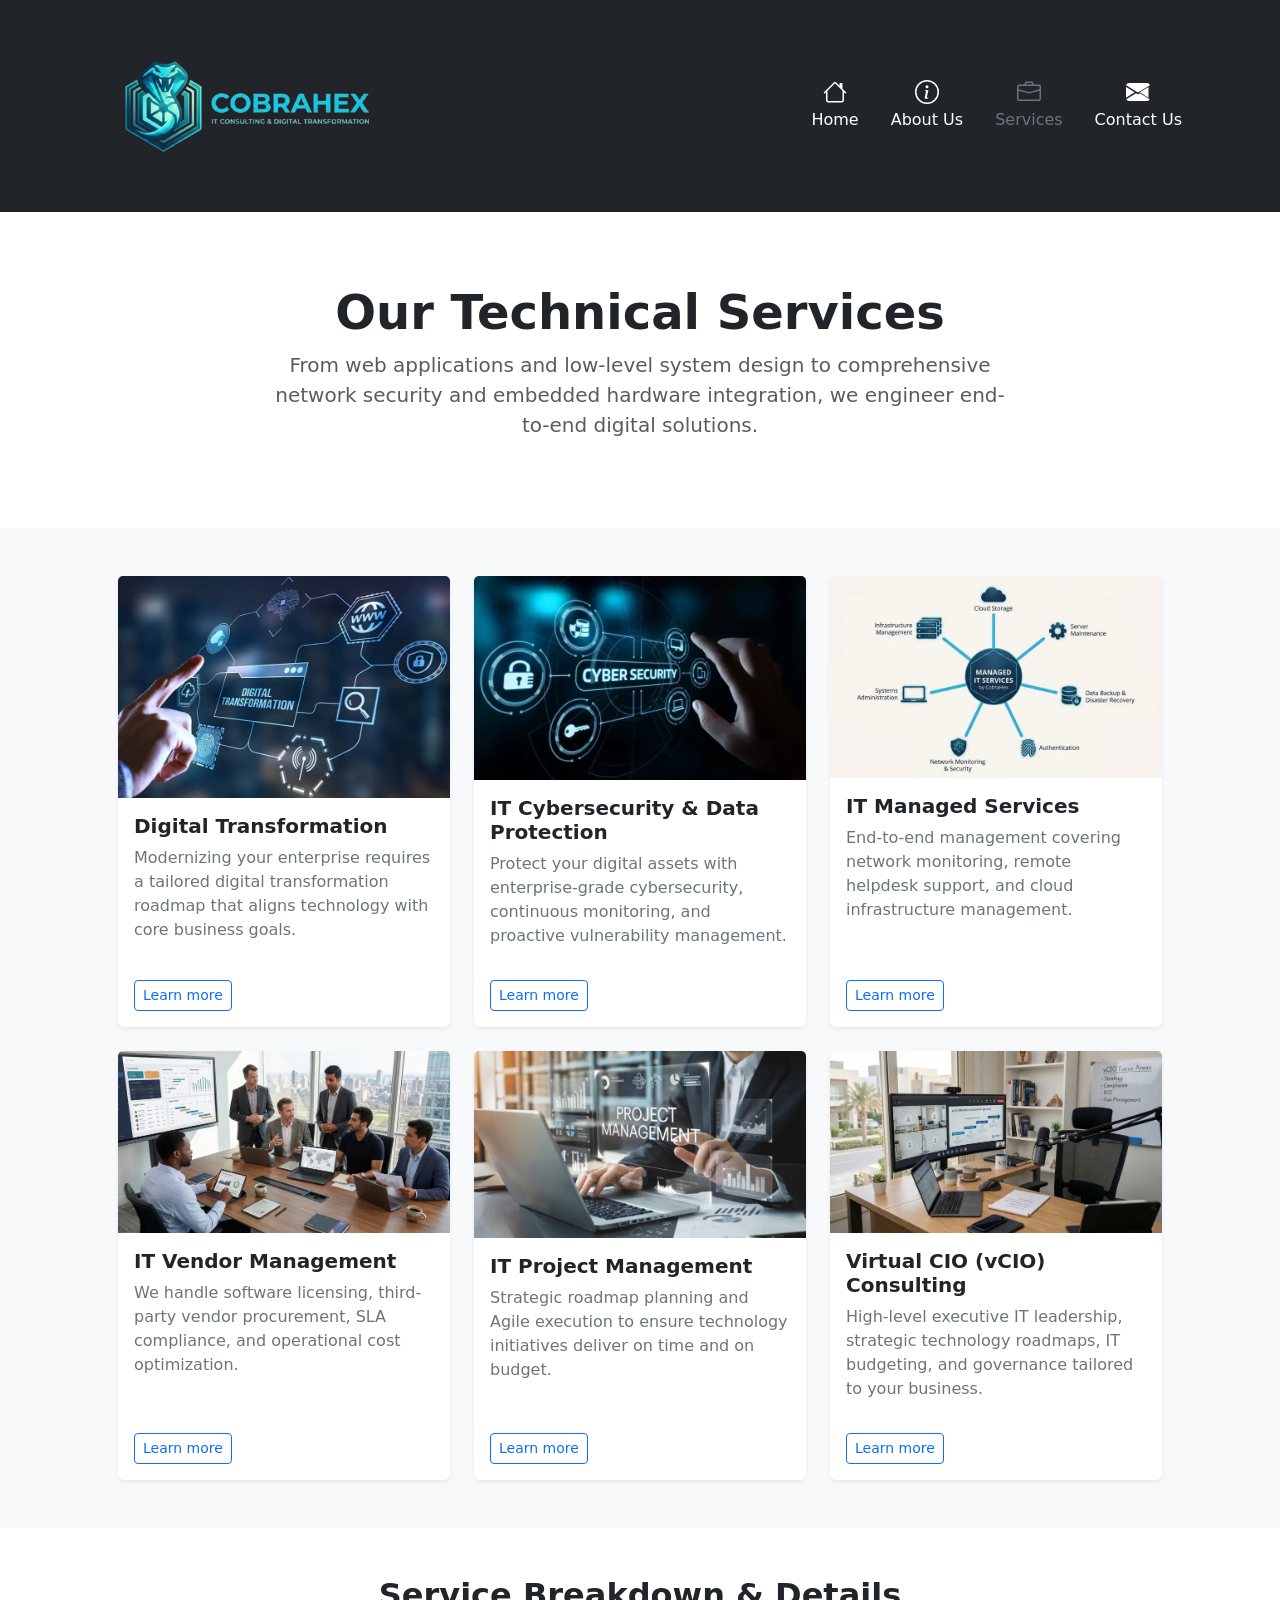
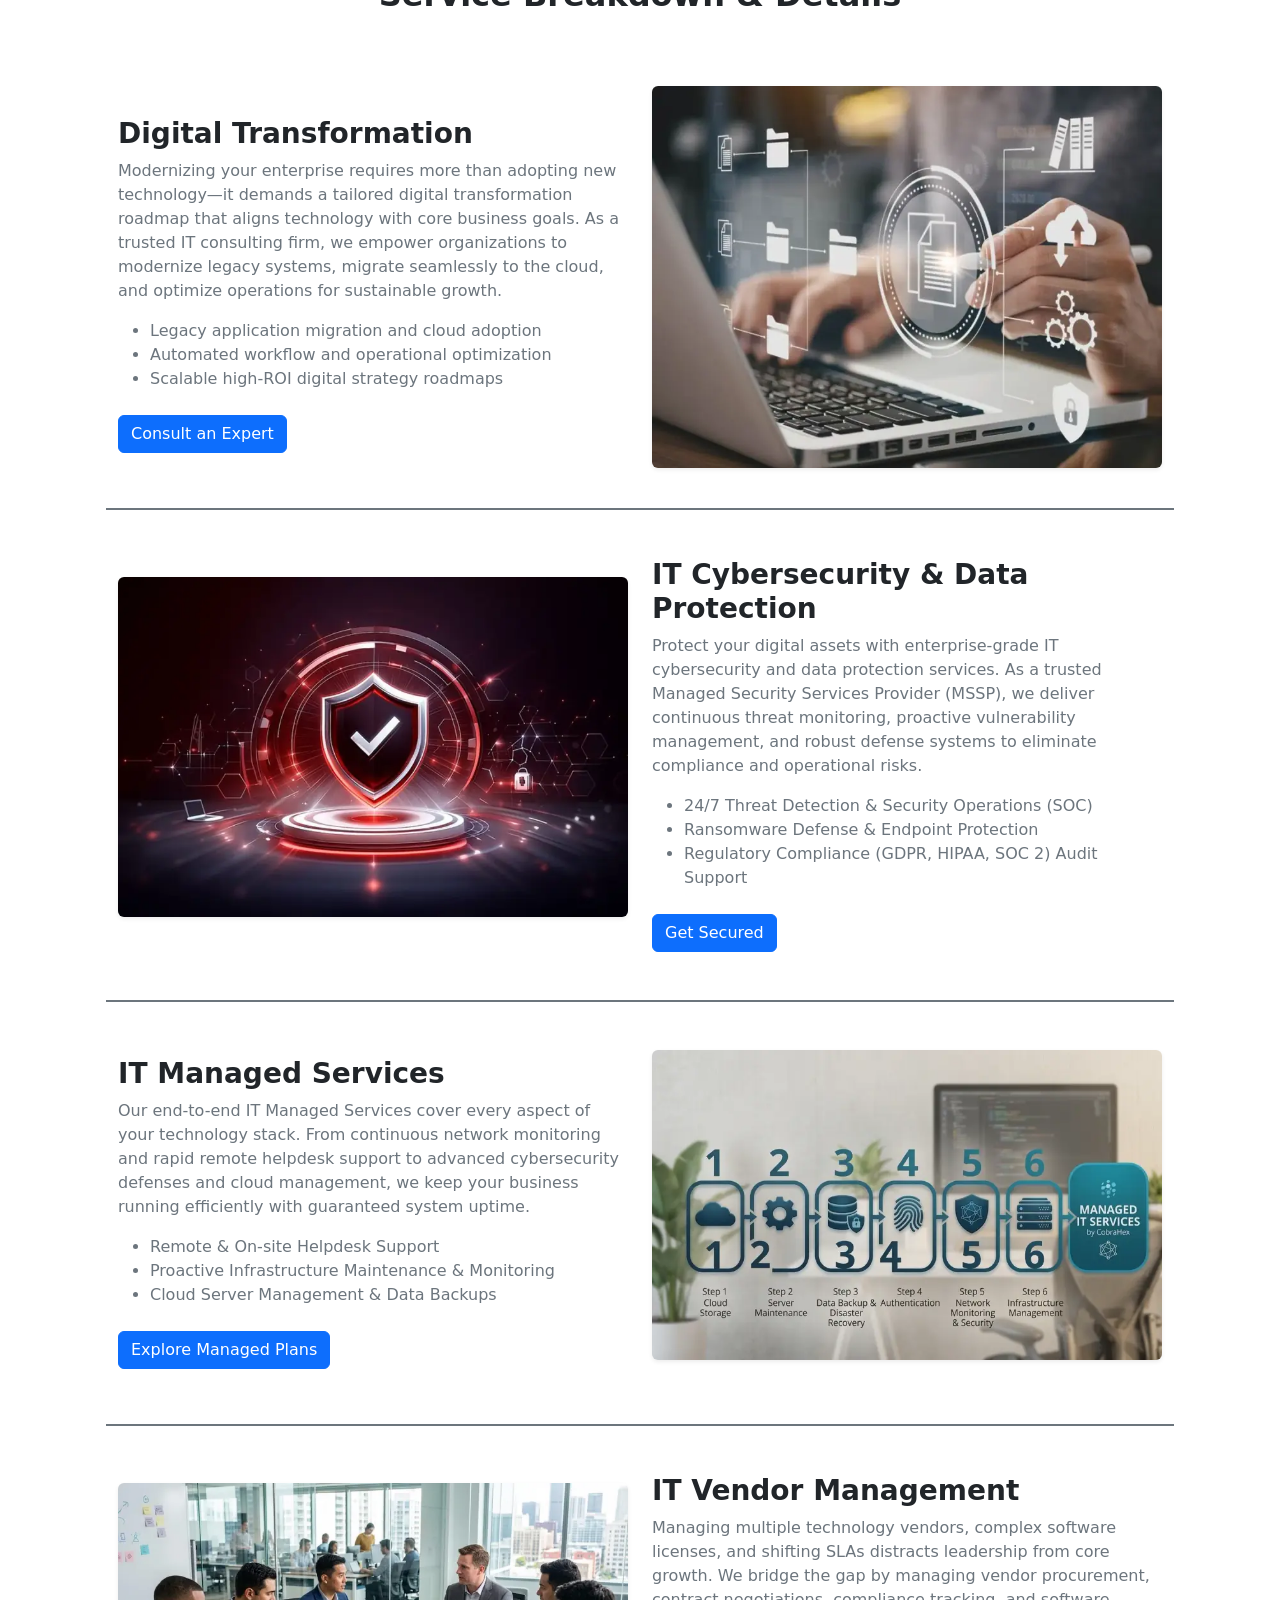
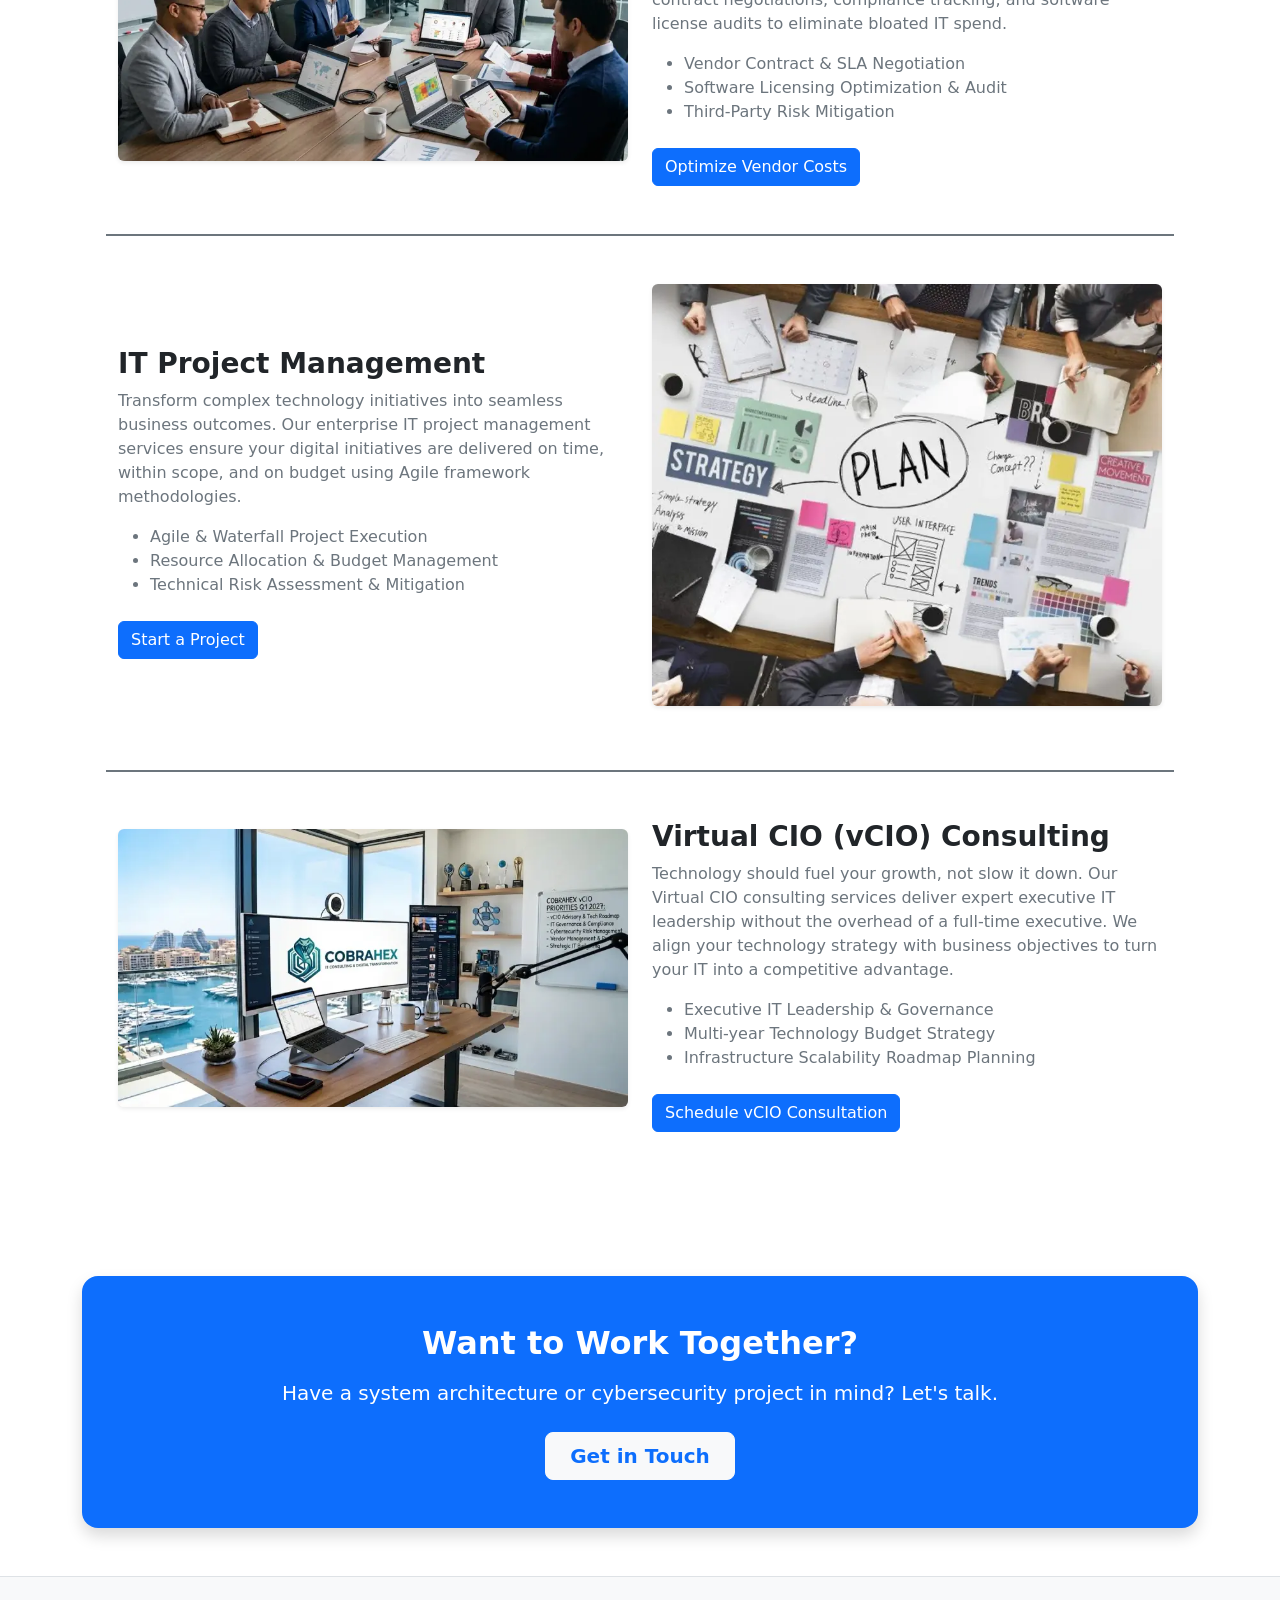
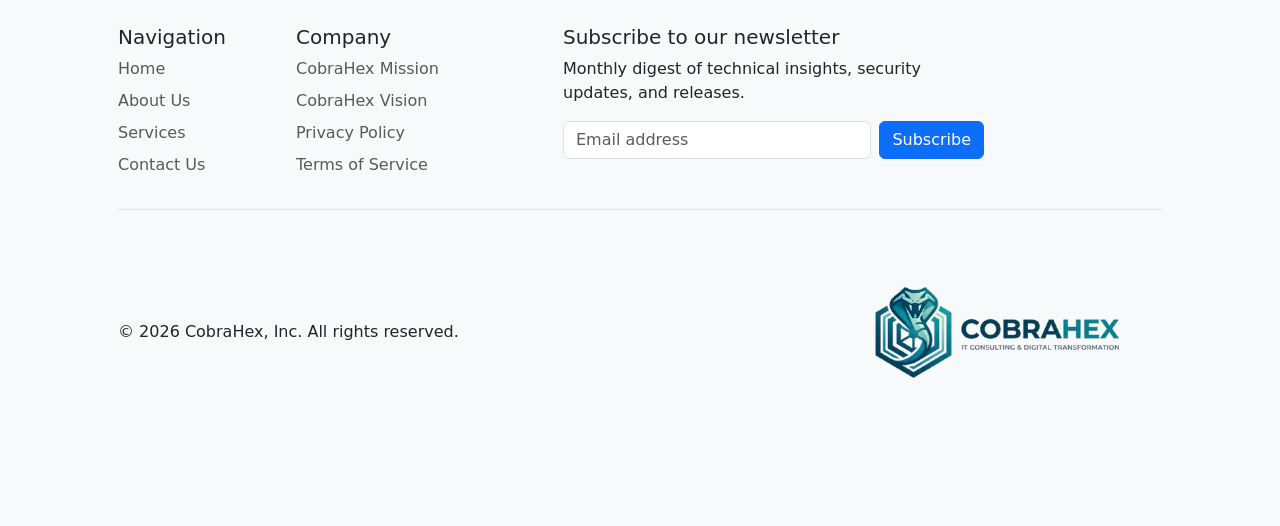
<file: services.html>
<!DOCTYPE html>
<html lang="en">

<head>
    <!-- Google tag (gtag.js) -->
    <script async src="https://www.googletagmanager.com/gtag/js?id=G-S55B99KXET"></script>
    <script>
        window.dataLayer = window.dataLayer || [];
        function gtag() { dataLayer.push(arguments); }
        gtag('js', new Date());

        gtag('config', 'G-S55B99KXET');
    </script>

    <meta charset="UTF-8">
   
    <link href="https://cdn.jsdelivr.net/npm/bootstrap@5.3.3/dist/css/bootstrap.min.css" rel="stylesheet">
    <link href="./public/styles/home.css" rel="stylesheet">
    <link rel="icon" href="./logo48.ico">
    <link rel="icon" href="./logo.webp" type="image/x-icon">
    <!-- Core SEO -->
    <title>Enterprise IT Services & Solutions | CobraHex</title>
    <meta name="description"
        content="Explore end-to-end IT services: Digital Transformation, Cybersecurity, Managed IT, vCIO Consulting, Vendor Management, and Embedded Hardware Systems.">
    <meta name="keywords"
        content="managed IT services, IT cybersecurity, vCIO consulting, digital transformation roadmap, embedded hardware integration, low-level system design, IT vendor management">
    <meta name="viewport" content="width=device-width, initial-scale=1.0">
    <link rel="canonical" href="https://cobrahex.com/services.html">
    
    <!-- Open Graph (LinkedIn, Facebook, WhatsApp) -->
    <meta property="og:type" content="website">
    <meta property="og:url" content="https://cobrahex.com/services.html">
    <meta property="og:title" content="End-to-End Enterprise IT & Technical Services | CobraHex">
    <meta property="og:description"
        content="From web applications and low-level system design to network security and embedded hardware integration, explore CobraHex technical services.">
    <meta property="og:image" content="https://cobrahex.com/public/assets/images/cobrahex.webp">
    
    <!-- Twitter Cards -->
    <meta name="twitter:card" content="summary_large_image">
    <meta name="twitter:title" content="End-to-End Enterprise IT & Technical Services | CobraHex">
    <meta name="twitter:description"
        content="From web applications and low-level system design to network security and embedded hardware integration, explore CobraHex technical services.">
    <meta name="twitter:image" content="https://cobrahex.com/public/assets/images/cobrahex.webp">
    
    <!-- Robots & Indexing -->
    <meta name="robots" content="index, follow">
    
</head>

<body>
    <!-- HEADER NAVBAR -->
    <header class="navbar-section bg-dark text-white">
        <div class="container py-2">
            <div class="d-flex flex-wrap align-items-center justify-content-between">
                <a href="/" class="d-flex align-items-center text-white text-decoration-none my-2">
                    <img src="./public/assets/images/logoblack.webp" alt="CobraHex Logo" class="img-fluid"
                        style="max-height: 180px;" fetchpriority="high">
                </a>

                <ul class="nav col-12 col-md-auto my-2 justify-content-center my-md-0 text-small">
                    <li>
                        <a href="./index.html" class="nav-link text-white text-center px-3">
                            <svg class="bi d-block mx-auto mb-1" width="24" height="24" fill="currentColor"
                                viewBox="0 0 16 16">
                                <path
                                    d="M8.707 1.5a1 1 0 0 0-1.414 0L.646 8.146a.5.5 0 0 0 .708.708L2 8.207V13.5A1.5 1.5 0 0 0 3.5 15h9a1.5 1.5 0 0 0 1.5-1.5V8.207l.646.647a.5.5 0 0 0 .708-.708L13 5.793V2.5a.5.5 0 0 0-.5-.5h-1a.5.5 0 0 0-.5.5v1.293zM13 7.207V13.5a.5.5 0 0 1-.5.5h-9a.5.5 0 0 1-.5-.5V7.207l5-5z" />
                            </svg>
                            Home
                        </a>
                    </li>
                    <li>
                        <a href="./aboutUs.html" class="nav-link text-white text-center px-3">
                            <svg class="bi d-block mx-auto mb-1" width="24" height="24" fill="currentColor"
                                viewBox="0 0 16 16">
                                <path d="M8 15A7 7 0 1 1 8 1a7 7 0 0 1 0 14m0 1A8 8 0 1 0 8 0a8 8 0 0 0 0 16" />
                                <path
                                    d="m8.93 6.588-2.29.287-.082.38.45.083c.294.07.352.176.288.469l-.738 3.468c-.194.897.105 1.319.808 1.319.545 0 1.178-.252 1.465-.598l.088-.416c-.2.176-.492.246-.686.246-.275 0-.375-.193-.304-.533zM9 4.5a1 1 0 1 1-2 0 1 1 0 0 1 2 0" />
                            </svg>
                            About Us
                        </a>
                    </li>
                    <li>
                        <a href="./services.html" class="nav-link text-secondary text-center px-3">
                            <svg class="bi d-block mx-auto mb-1" width="24" height="24" fill="currentColor"
                                viewBox="0 0 16 16">
                                <path
                                    d="M6.5 1A1.5 1.5 0 0 0 5 2.5V3H1.5A1.5 1.5 0 0 0 0 4.5v8A1.5 1.5 0 0 0 1.5 14h13a1.5 1.5 0 0 0 1.5-1.5v-8A1.5 1.5 0 0 0 14.5 3H11v-.5A1.5 1.5 0 0 0 9.5 1zm0 1h3a.5.5 0 0 1 .5.5V3H6v-.5a.5.5 0 0 1 .5-.5m1.886 6.914L15 7.151V12.5a.5.5 0 0 1-.5.5h-13a.5.5 0 0 1-.5-.5V7.15l6.614 1.764a1.5 1.5 0 0 0 .772 0M1.5 4h13a.5.5 0 0 1 .5.5v1.616L8.129 7.948a.5.5 0 0 1-.258 0L1 6.116V4.5a.5.5 0 0 1 .5-.5" />
                            </svg>
                            Services
                        </a>
                    </li>
                    <li>
                        <a href="./contactUs.html" class="nav-link text-white text-center px-3">
                            <svg class="bi d-block mx-auto mb-1" width="24" height="24" fill="currentColor"
                                viewBox="0 0 16 16">
                                <path
                                    d="M.05 3.555A2 2 0 0 1 2 2h12a2 2 0 0 1 1.95 1.555L8 8.414.05 3.555zM0 4.697v7.104l5.803-3.558L0 4.697zM6.761 8.83l-6.57 4.027A2 2 0 0 0 2 14h12a2 2 0 0 0 1.808-1.144l-6.57-4.027L8 9.586l-.239-.156zm8.239-4.133L9.197 8.243 15 11.801V4.697z" />
                            </svg>
                            Contact Us
                        </a>
                    </li>
                </ul>
            </div>
        </div>
    </header>

    <main>
        <!-- HERO BANNER -->
        <section class="py-5 text-center container">
            <div class="row py-lg-4">
                <div class="col-lg-8 col-md-10 mx-auto">
                    <h1 class="fw-bold display-5">Our Technical Services</h1>
                    <p class="lead text-body-secondary">
                        From web applications and low-level system design to comprehensive network security and embedded
                        hardware integration, we engineer end-to-end digital solutions.
                    </p>
                </div>
            </div>
        </section>
    
        <!-- SERVICES GRID -->
        <div class="album py-5 bg-body-tertiary">
            <div class="container px-4 px-md-5">
                <div class="row row-cols-1 row-cols-sm-2 row-cols-md-3 g-4">
    
                    <!-- SERVICE 1 -->
                    <div class="col">
                        <div class="card h-100 shadow-sm border-0">
                            <img src="./public/assets/images/digital2.webp" class="card-img-top height-class"
                                alt="Digital Transformation" fetchpriority="high">
                            <div class="card-body d-flex flex-column">
                                <h5 class="card-title fw-bold mb-2">Digital Transformation</h5>
                                <p class="card-text text-secondary flex-grow-1">
                                    Modernizing your enterprise requires a tailored digital transformation roadmap that
                                    aligns technology with core business goals.
                                </p>
                                <div class="d-flex justify-content-between align-items-center mt-3">
                                    <a href="#digital-transformation" class="btn btn-sm btn-outline-primary">Learn more</a>
                                </div>
                            </div>
                        </div>
                    </div>
    
                    <!-- SERVICE 2 -->
                    <div class="col">
                        <div class="card h-100 shadow-sm border-0">
                            <img src="./public/assets/images/cyber.webp" class="card-img-top height-class" alt="Cybersecurity" fetchpriority="high">
                            <div class="card-body d-flex flex-column">
                                <h5 class="card-title fw-bold mb-2">IT Cybersecurity &amp; Data Protection</h5>
                                <p class="card-text text-secondary flex-grow-1">
                                    Protect your digital assets with enterprise-grade cybersecurity, continuous monitoring,
                                    and proactive vulnerability management.
                                </p>
                                <div class="d-flex justify-content-between align-items-center mt-3">
                                    <a href="#cybersecurity" class="btn btn-sm btn-outline-primary">Learn more</a>
                                </div>
                            </div>
                        </div>
                    </div>
    
                    <!-- SERVICE 3 -->
                    <div class="col">
                        <div class="card h-100 shadow-sm border-0">
                            <img src="./public/assets/images/itmanserv.webp" class="card-img-top height-class" alt="Managed Services" fetchpriority="high">
                            <div class="card-body d-flex flex-column">
                                <h5 class="card-title fw-bold mb-2">IT Managed Services</h5>
                                <p class="card-text text-secondary flex-grow-1">
                                    End-to-end management covering network monitoring, remote helpdesk support, and cloud
                                    infrastructure management.
                                </p>
                                <div class="d-flex justify-content-between align-items-center mt-3">
                                    <a href="#managed-services" class="btn btn-sm btn-outline-primary">Learn more</a>
                                </div>
                            </div>
                        </div>
                    </div>
    
                    <!-- SERVICE 4 -->
                    <div class="col">
                        <div class="card h-100 shadow-sm border-0">
                            <img src="./public/assets/images/itVenMan.webp" class="card-img-top height-class" alt="Vendor Management" fetchpriority="high">
                            <div class="card-body d-flex flex-column">
                                <h5 class="card-title fw-bold mb-2">IT Vendor Management</h5>
                                <p class="card-text text-secondary flex-grow-1">
                                    We handle software licensing, third-party vendor procurement, SLA compliance, and
                                    operational cost optimization.
                                </p>
                                <div class="d-flex justify-content-between align-items-center mt-3">
                                    <a href="#vendor-management" class="btn btn-sm btn-outline-primary">Learn more</a>
                                </div>
                            </div>
                        </div>
                    </div>
    
                    <!-- SERVICE 5 -->
                    <div class="col">
                        <div class="card h-100 shadow-sm border-0">
                            <img src="./public/assets/images/itProjMan.webp" class="card-img-top height-class" alt="Project Management" fetchpriority="high">
                            <div class="card-body d-flex flex-column">
                                <h5 class="card-title fw-bold mb-2">IT Project Management</h5>
                                <p class="card-text text-secondary flex-grow-1">
                                    Strategic roadmap planning and Agile execution to ensure technology initiatives deliver
                                    on time and on budget.
                                </p>
                                <div class="d-flex justify-content-between align-items-center mt-3">
                                    <a href="#project-management" class="btn btn-sm btn-outline-primary">Learn more</a>
                                </div>
                            </div>
                        </div>
                    </div>
    
                    <!-- SERVICE 6 -->
                    <div class="col">
                        <div class="card h-100 shadow-sm border-0">
                            <img src="./public/assets/images/vCio.webp" class="card-img-top height-class" alt="vCIO Consulting" fetchpriority="high">
                            <div class="card-body d-flex flex-column">
                                <h5 class="card-title fw-bold mb-2">Virtual CIO (vCIO) Consulting</h5>
                                <p class="card-text text-secondary flex-grow-1">
                                    High-level executive IT leadership, strategic technology roadmaps, IT budgeting, and
                                    governance tailored to your business.
                                </p>
                                <div class="d-flex justify-content-between align-items-center mt-3">
                                    <a href="#vcio-consulting" class="btn btn-sm btn-outline-primary">Learn more</a>
                                </div>
                            </div>
                        </div>
                    </div>
    
                </div>
            </div>
        </div>
    
        <!-- DETAILED SERVICES SECTION BELOW THE ALBUM -->
        <section class="py-5 bg-white">
            <div class="container px-4 px-md-5">
                <h2 class="fw-bold mb-5 text-center">Service Breakdown &amp; Details</h2>
    
                <!-- Detail 1 -->
                <div id="digital-transformation" class="row align-items-center py-4 border-bottom border-2 border-secondary">
                    <div class="col-lg-6">
                        <h3 class="fw-bold">Digital Transformation</h3>
                        <p class="text-secondary">
                            Modernizing your enterprise requires more than adopting new technology—it demands a tailored
                            digital transformation roadmap that aligns technology with core business goals. As a trusted IT
                            consulting firm, we empower organizations to modernize legacy systems, migrate seamlessly to the
                            cloud, and optimize operations for sustainable growth.
                        </p>
                        <ul class="text-secondary">
                            <li>Legacy application migration and cloud adoption</li>
                            <li>Automated workflow and operational optimization</li>
                            <li>Scalable high-ROI digital strategy roadmaps</li>
                        </ul>
                        <a href="./contactUs.html?service-select=1" class="btn btn-primary mt-2">Consult an Expert</a>
                    </div>
                    <div class="col-lg-6 text-center mt-3 mt-lg-0 order-first order-lg-last mb-3">
                        <img src="./public/assets/images/digital.webp" class="img-fluid rounded shadow-sm"
                            alt="Digital Transformation Detailed" fetchpriority="high">
                    </div>
                </div>
    
                <!-- Detail 2 -->
                <div id="cybersecurity" class="row align-items-center py-5 border-bottom border-2 border-secondary flex-lg-row-reverse">
                    <div class="col-lg-6">
                        <h3 class="fw-bold">IT Cybersecurity &amp; Data Protection</h3>
                        <p class="text-secondary">
                            Protect your digital assets with enterprise-grade IT cybersecurity and data protection services.
                            As a trusted Managed Security Services Provider (MSSP), we deliver continuous threat monitoring,
                            proactive vulnerability management, and robust defense systems to eliminate compliance and
                            operational risks.
                        </p>
                        <ul class="text-secondary">
                            <li>24/7 Threat Detection &amp; Security Operations (SOC)</li>
                            <li>Ransomware Defense &amp; Endpoint Protection</li>
                            <li>Regulatory Compliance (GDPR, HIPAA, SOC 2) Audit Support</li>
                        </ul>
                        <a href="./contactUs.html?service-select=2" class="btn btn-primary mt-2">Get Secured</a>
                    </div>
                    <div class="col-lg-6 text-center mt-3 mt-lg-0 order-first order-lg-last mb-3">
                        <img src="./public/assets/images/cyber2.webp" class="img-fluid rounded shadow-sm"
                            alt="Cybersecurity Detailed" fetchpriority="high">
                    </div>
                </div>
    
                <!-- Detail 3 -->
                <div id="managed-services" class="row align-items-center py-5 border-bottom border-2 border-secondary">
                    <div class="col-lg-6">
                        <h3 class="fw-bold">IT Managed Services</h3>
                        <p class="text-secondary">
                            Our end-to-end IT Managed Services cover every aspect of your technology stack. From continuous
                            network monitoring and rapid remote helpdesk support to advanced cybersecurity defenses and
                            cloud management, we keep your business running efficiently with guaranteed system uptime.
                        </p>
                        <ul class="text-secondary">
                            <li>Remote &amp; On-site Helpdesk Support</li>
                            <li>Proactive Infrastructure Maintenance &amp; Monitoring</li>
                            <li>Cloud Server Management &amp; Data Backups</li>
                        </ul>
                        <a href="./contactUs.html?service-select=3" class="btn btn-primary mt-2">Explore Managed Plans</a>
                    </div>
                    <div class="col-lg-6 text-center mt-3 mt-lg-0 order-first order-lg-last mb-3">
                        <img src="./public/assets/images/itmanserv2.webp" class="img-fluid rounded shadow-sm"
                            alt="Managed Services Detailed">
                    </div>
                </div>
    
                <!-- Detail 4 -->
                <div id="vendor-management" class="row align-items-center py-5 border-bottom border-2 border-secondary flex-lg-row-reverse">
                    <div class="col-lg-6">
                        <h3 class="fw-bold">IT Vendor Management</h3>
                        <p class="text-secondary">
                            Managing multiple technology vendors, complex software licenses, and shifting SLAs distracts
                            leadership from core growth. We bridge the gap by managing vendor procurement, contract
                            negotiations, compliance tracking, and software license audits to eliminate bloated IT spend.
                        </p>
                        <ul class="text-secondary">
                            <li>Vendor Contract &amp; SLA Negotiation</li>
                            <li>Software Licensing Optimization &amp; Audit</li>
                            <li>Third-Party Risk Mitigation</li>
                        </ul>
                        <a href="./contactUs.html?service-select=4" class="btn btn-primary mt-2">Optimize Vendor Costs</a>
                    </div>
                    <div class="col-lg-6 text-center mt-3 mt-lg-0 order-first order-lg-last mb-3">
                        <img src="./public/assets/images/itVenMan2.webp" class="img-fluid rounded shadow-sm"
                            alt="Vendor Management Detailed">
                    </div>
                </div>
    
                <!-- Detail 5 -->
                <div id="project-management" class="row align-items-center py-5 border-bottom border-2 border-secondary">
                    <div class="col-lg-6">
                        <h3 class="fw-bold">IT Project Management</h3>
                        <p class="text-secondary">
                            Transform complex technology initiatives into seamless business outcomes. Our enterprise IT
                            project management services ensure your digital initiatives are delivered on time, within scope,
                            and on budget using Agile framework methodologies.
                        </p>
                        <ul class="text-secondary">
                            <li>Agile &amp; Waterfall Project Execution</li>
                            <li>Resource Allocation &amp; Budget Management</li>
                            <li>Technical Risk Assessment &amp; Mitigation</li>
                        </ul>
                        <a href="./contactUs.html?service-select=5" class="btn btn-primary mt-2">Start a Project</a>
                    </div>
                    <div class="col-lg-6 text-center mt-3 mt-lg-0 order-first order-lg-last mb-3">
                        <img src="./public/assets/images/itProjMan2.webp" class="img-fluid rounded shadow-sm"
                            alt="Project Management Detailed">
                    </div>
                </div>
    
                <!-- Detail 6 -->
                <div id="vcio-consulting" class="row align-items-center py-5 flex-lg-row-reverse">
                    <div class="col-lg-6">
                        <h3 class="fw-bold">Virtual CIO (vCIO) Consulting</h3>
                        <p class="text-secondary">
                            Technology should fuel your growth, not slow it down. Our Virtual CIO consulting services
                            deliver expert executive IT leadership without the overhead of a full-time executive. We align
                            your technology strategy with business objectives to turn your IT into a competitive advantage.
                        </p>
                        <ul class="text-secondary">
                            <li>Executive IT Leadership &amp; Governance</li>
                            <li>Multi-year Technology Budget Strategy</li>
                            <li>Infrastructure Scalability Roadmap Planning</li>
                        </ul>
                        <a href="./contactUs.html?service-select=6" class="btn btn-primary mt-2">Schedule vCIO Consultation</a>
                    </div>
                    <div class="col-lg-6 text-center mt-3 mt-lg-0 order-first order-lg-last mb-3">
                        <img src="./public/assets/images/vCio2.webp" class="img-fluid rounded shadow-sm"
                            alt="vCIO Consulting Detailed">
                    </div>
                </div>
    
            </div>
        </section>

        <section class="container my-5">
            <div class="bg-primary text-white rounded-4 p-5 text-center shadow">
                <h2 class="fw-bold mb-3">Want to Work Together?</h2>
                <p class="lead mb-4 opacity-90">Have a system architecture or cybersecurity project in mind? Let's talk.</p>
                <a href="./contactUs.html" class="btn btn-light btn-lg px-4 fw-semibold text-primary">Get in Touch</a>
            </div>
        </section>
    </main>

    <!-- FOOTER -->
    <footer class="foot-nav py-5 bg-light border-top">
        <div class="container px-4 px-md-5">
            <div class="row g-4">
                <div class="col-6 col-md-2">
                    <h5>Navigation</h5>
                    <ul class="nav flex-column">
                        <li class="nav-item mb-2"><a href="./index.html" class="nav-link p-0 text-body-secondary">Home</a>
                        </li>
                        <li class="nav-item mb-2"><a href="./aboutUs.html" class="nav-link p-0 text-body-secondary">About
                                Us</a></li>
                        <li class="nav-item mb-2"><a href="./services.html"
                                class="nav-link p-0 text-body-secondary">Services</a></li>
                        <li class="nav-item mb-2"><a href="./contactUs.html"
                                class="nav-link p-0 text-body-secondary">Contact Us</a></li>
                    </ul>
                </div>
    
    
    
                <div class="col-6 col-md-2">
                    <h5>Company</h5>
                    <ul class="nav flex-column">
                        <li class="nav-item mb-2"><a href="./aboutUs.html#mission-card" class="nav-link p-0 text-body-secondary">
                                CobraHex Mission</a></li>
                        <li class="nav-item mb-2"><a href="./aboutUs.html#vision-card" class="nav-link p-0 text-body-secondary">
                                CobraHex Vision</a></li>
                        <li class="nav-item mb-2"><a href="./privacy-policy.html"
                                class="nav-link p-0 text-body-secondary">Privacy
                                Policy</a></li>
                        <li class="nav-item mb-2"><a href="./terms-of-service.html"
                                class="nav-link p-0 text-body-secondary">Terms of
                                Service</a></li>
                    </ul>
                </div>
    
                <div class="col-md-5 offset-md-1">
                    <form id="newsletterForm">
                        <h5>Subscribe to our newsletter</h5>
                        <p>Monthly digest of technical insights, security updates, and releases.</p>
                        <div class="d-flex flex-column flex-sm-row w-100 gap-2">
                            <label for="newsletter1" class="visually-hidden">Email address</label>
                            <input id="newsletter1" type="email" class="form-control" placeholder="Email address">
                            <button class="btn btn-primary" type="submit">Subscribe</button>
                        </div>
                    </form>
                </div>
            </div>
    
            <div class="d-flex flex-column flex-sm-row justify-content-between align-items-center py-4 my-4 border-top">
                <p class="copyright-par mb-2 mb-sm-0">© 2026 CobraHex, Inc. All rights reserved.</p>
                <img src="./public/assets/images/logolight6.webp" alt="CobraHex Logo" class="img-fluid my-2"
                    style="max-height: 180px;">
                <!--
                    <ul class="list-unstyled d-flex mb-0">
                        <li class="ms-3"><a class="link-body-emphasis" href="#" aria-label="Instagram">Instagram</a></li>
                        <li class="ms-3"><a class="link-body-emphasis" href="#" aria-label="Facebook">Facebook</a></li>
                    </ul>-->
            </div>
        </div>
    </footer>

    <script src="https://cdn.jsdelivr.net/npm/bootstrap@5.3.3/dist/js/bootstrap.bundle.min.js"></script>
    <script src="https://ajax.googleapis.com/ajax/libs/jquery/3.7.1/jquery.min.js"></script>
    <script src="./public/scripts/footer.js"></script>
   
</body>

</html>
</file>
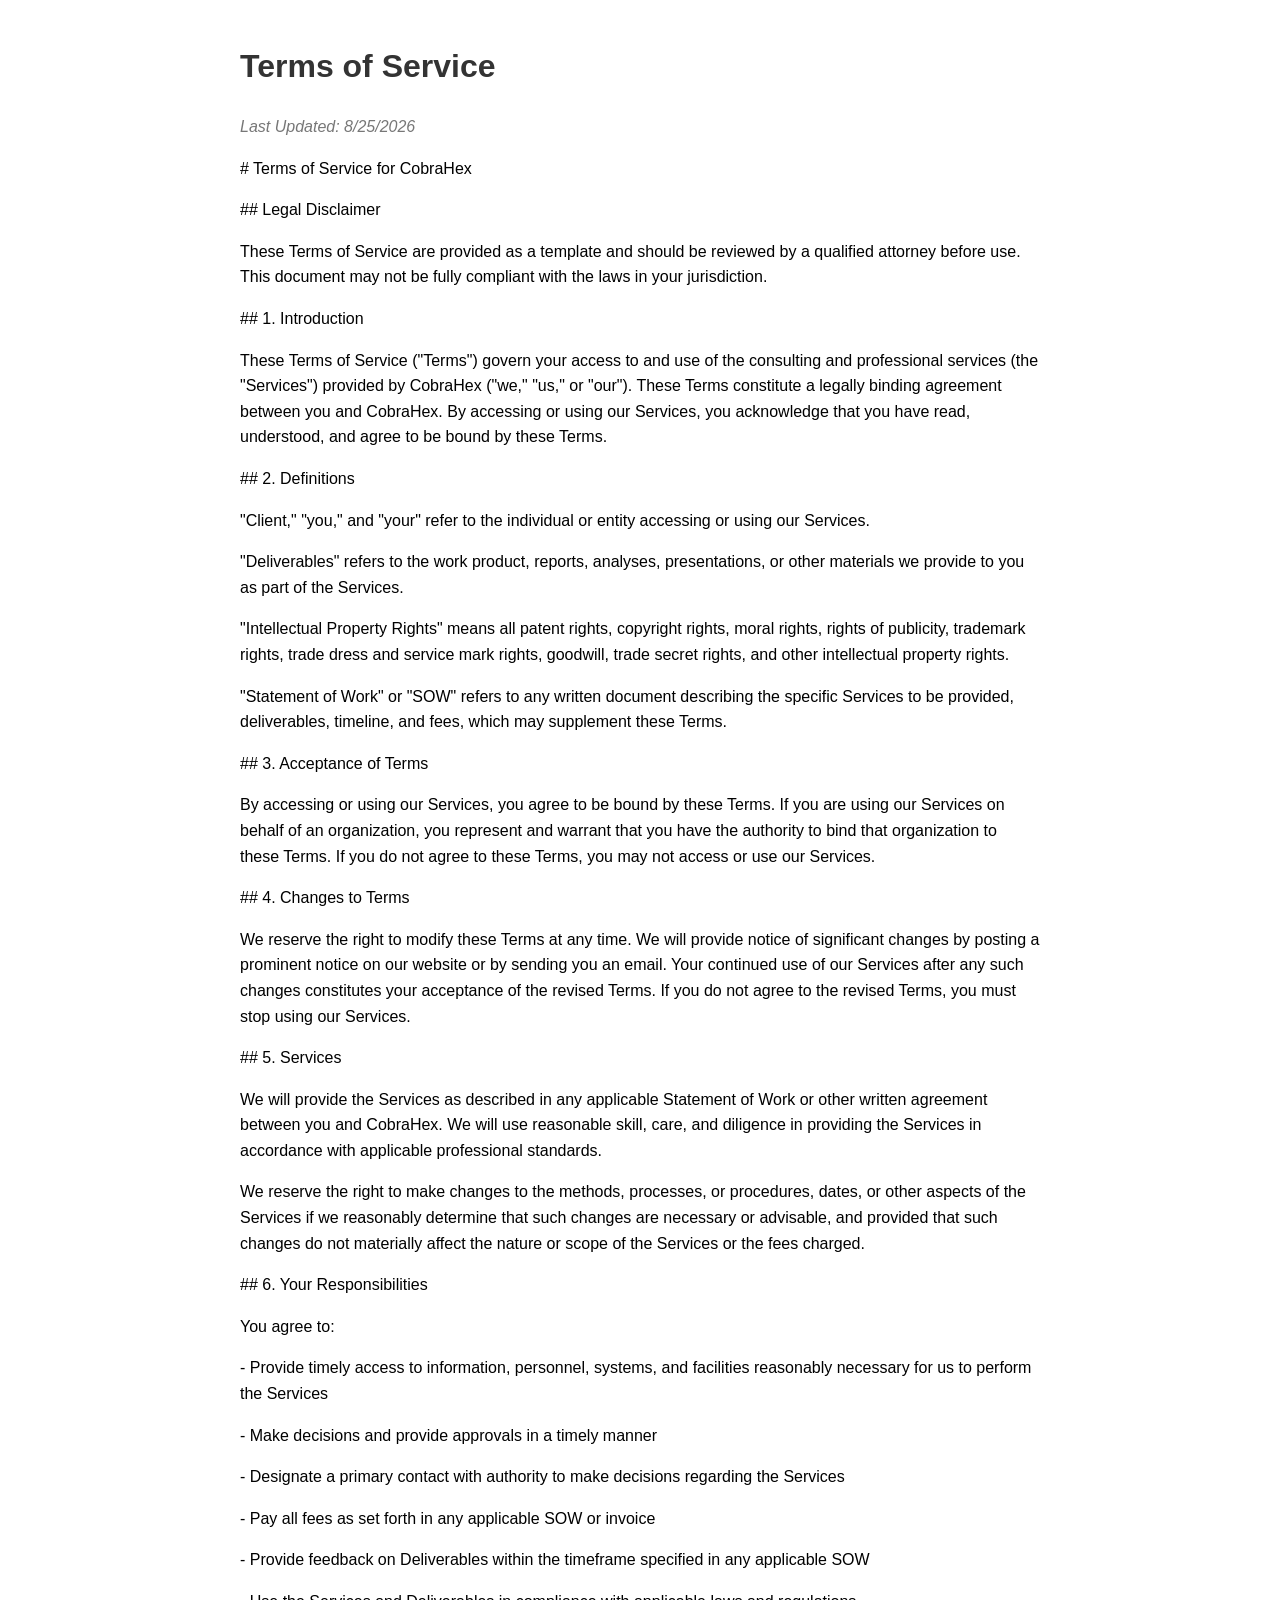
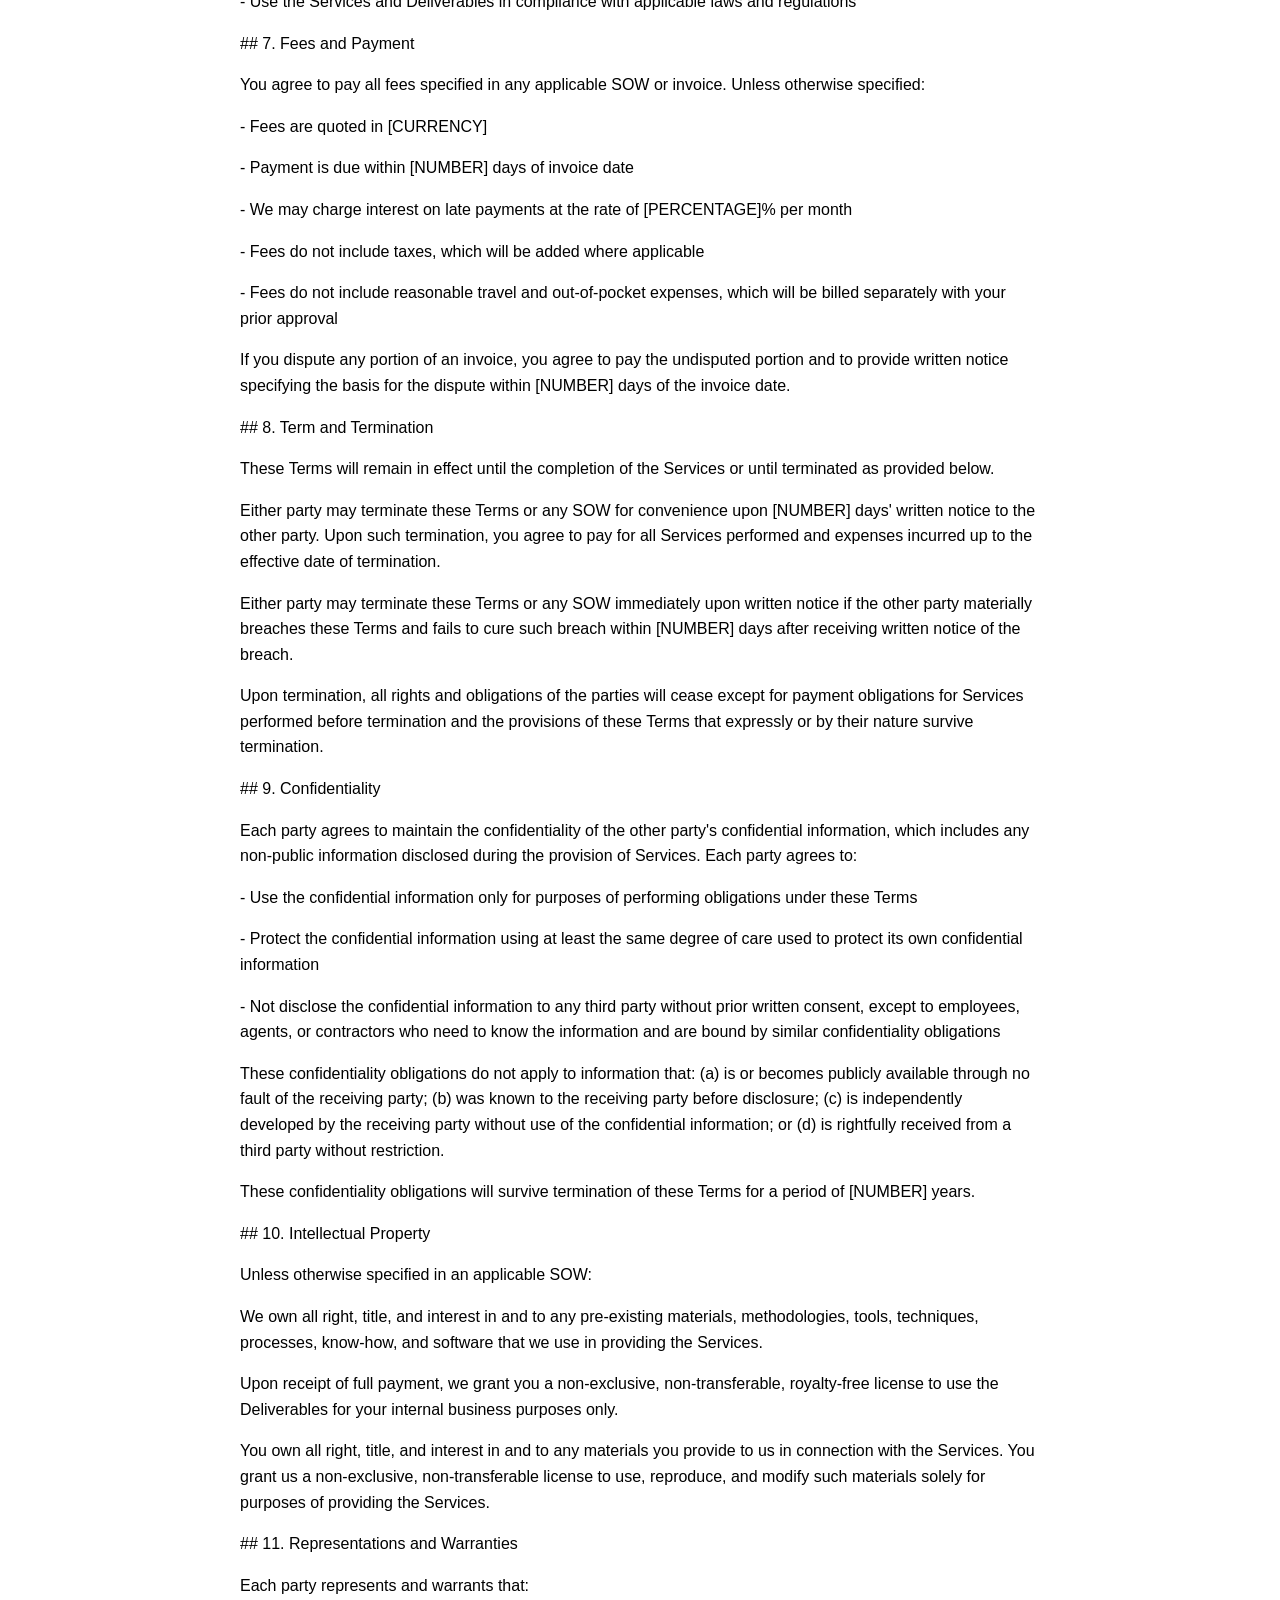
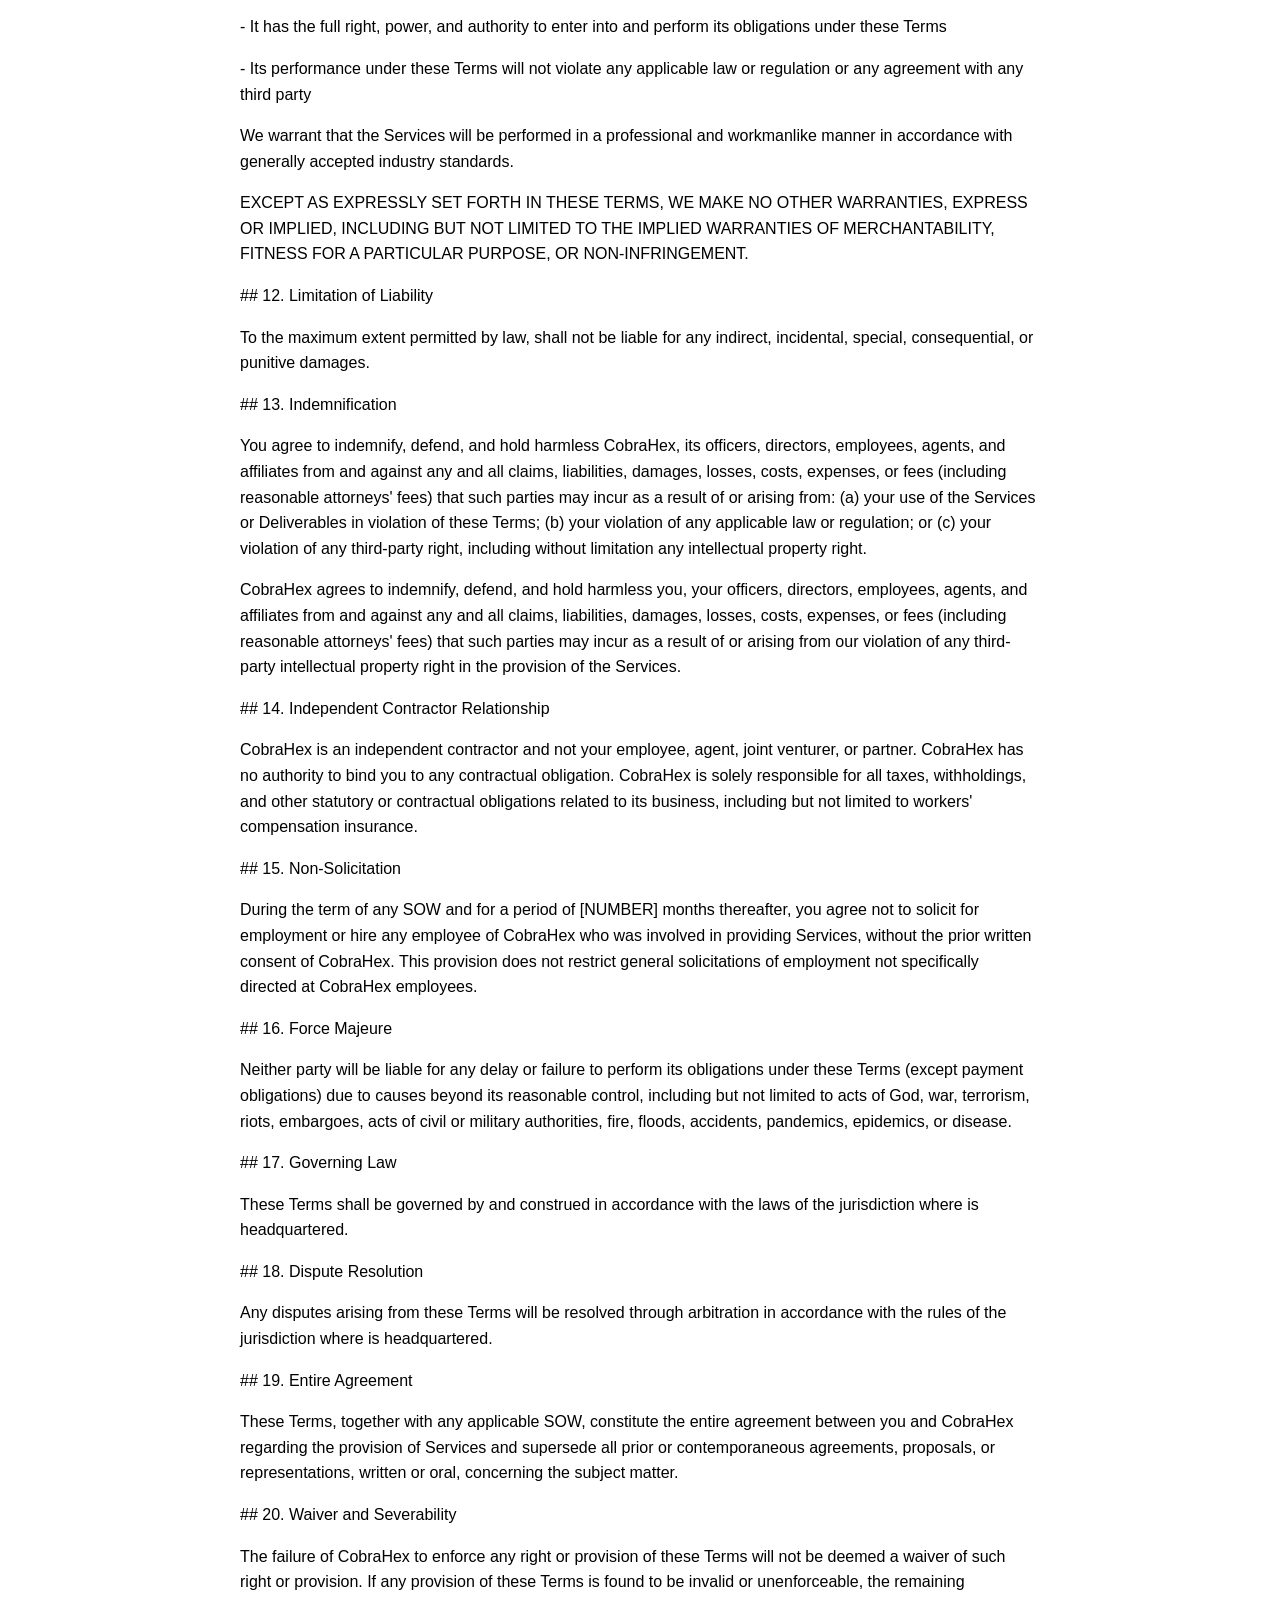
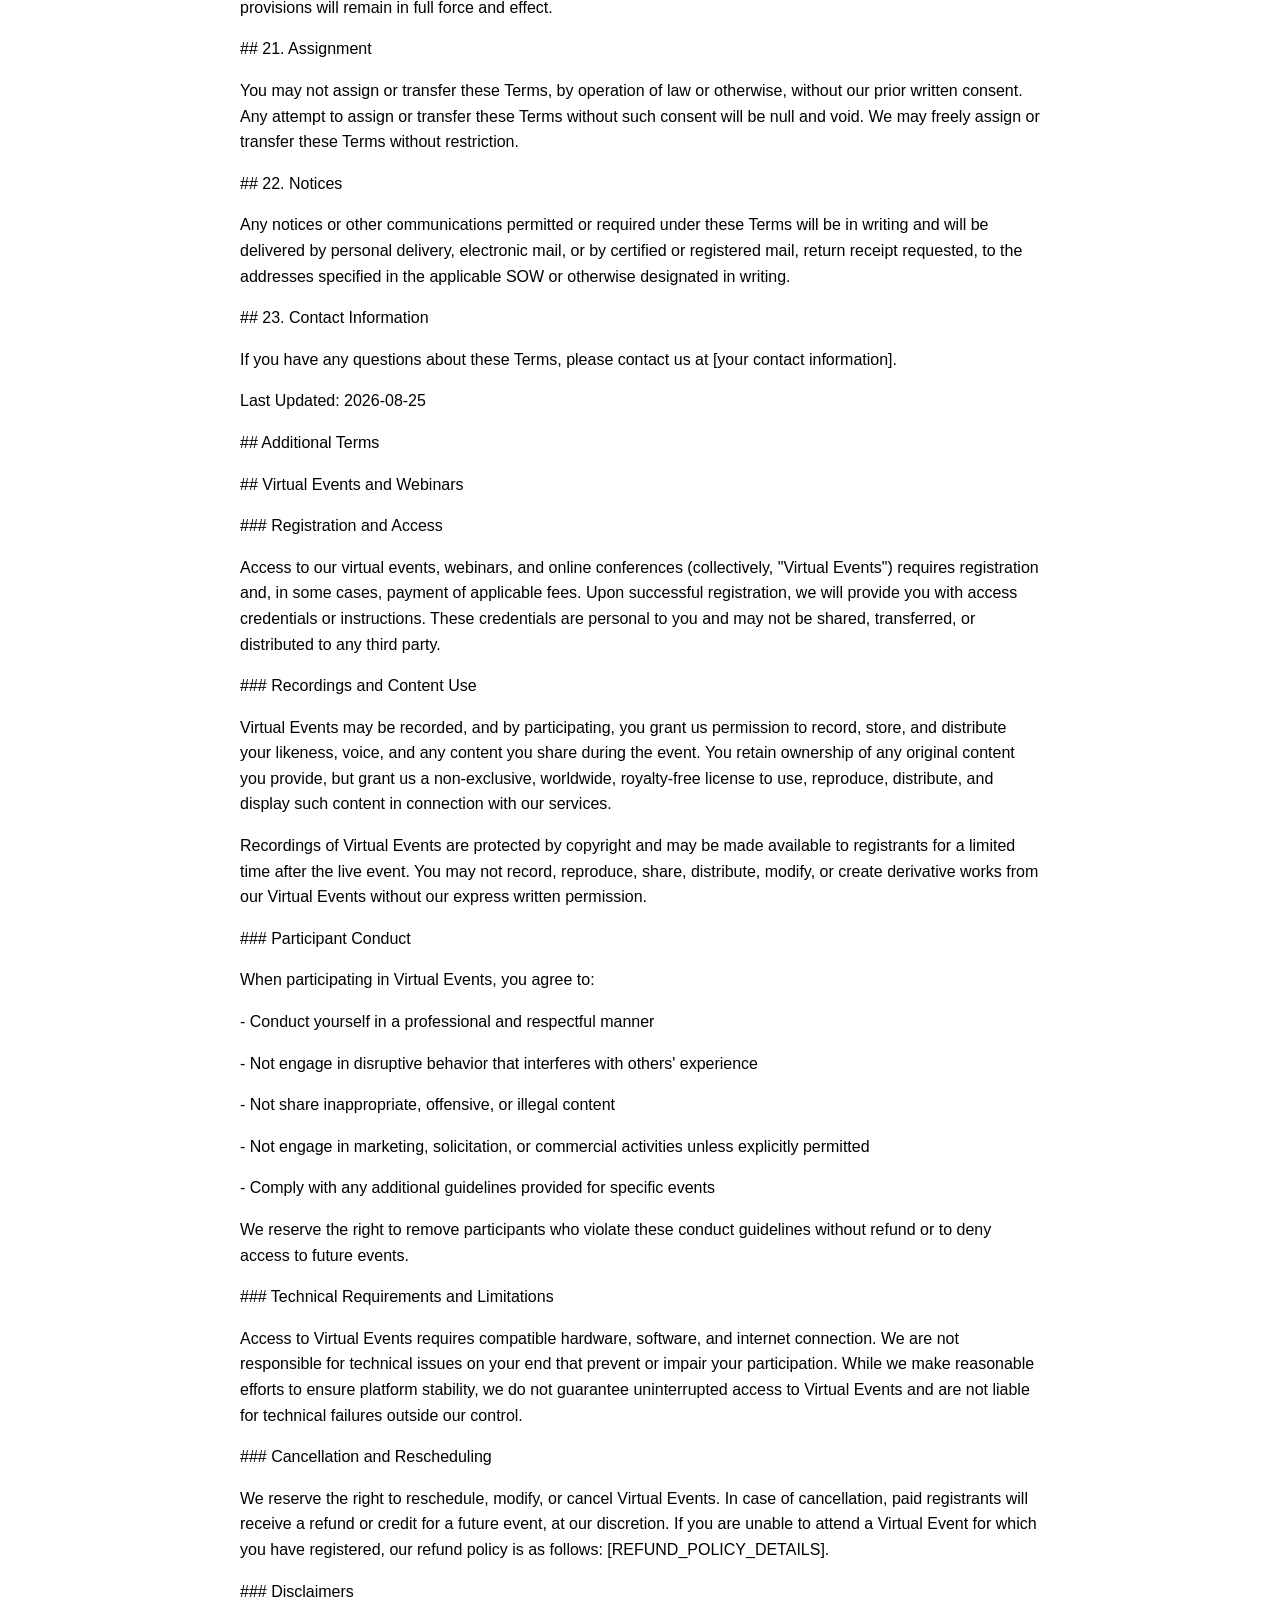
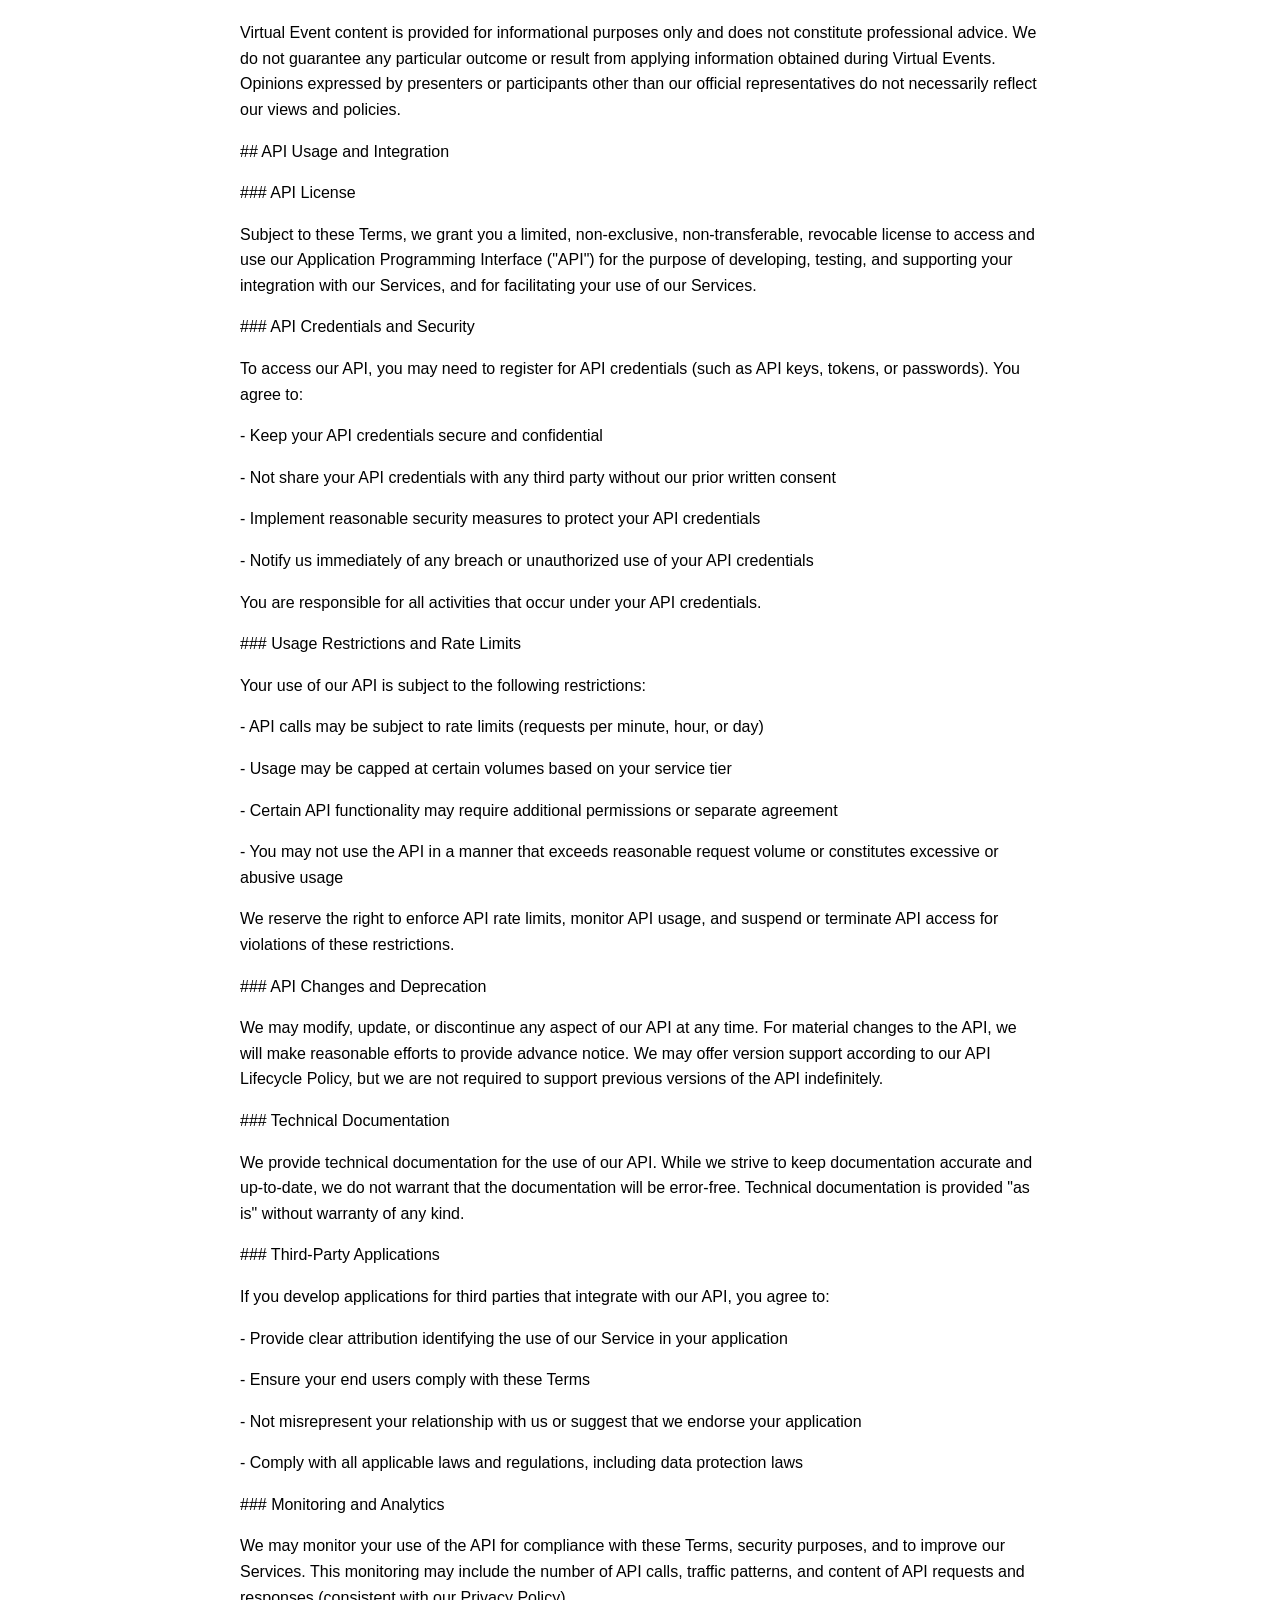
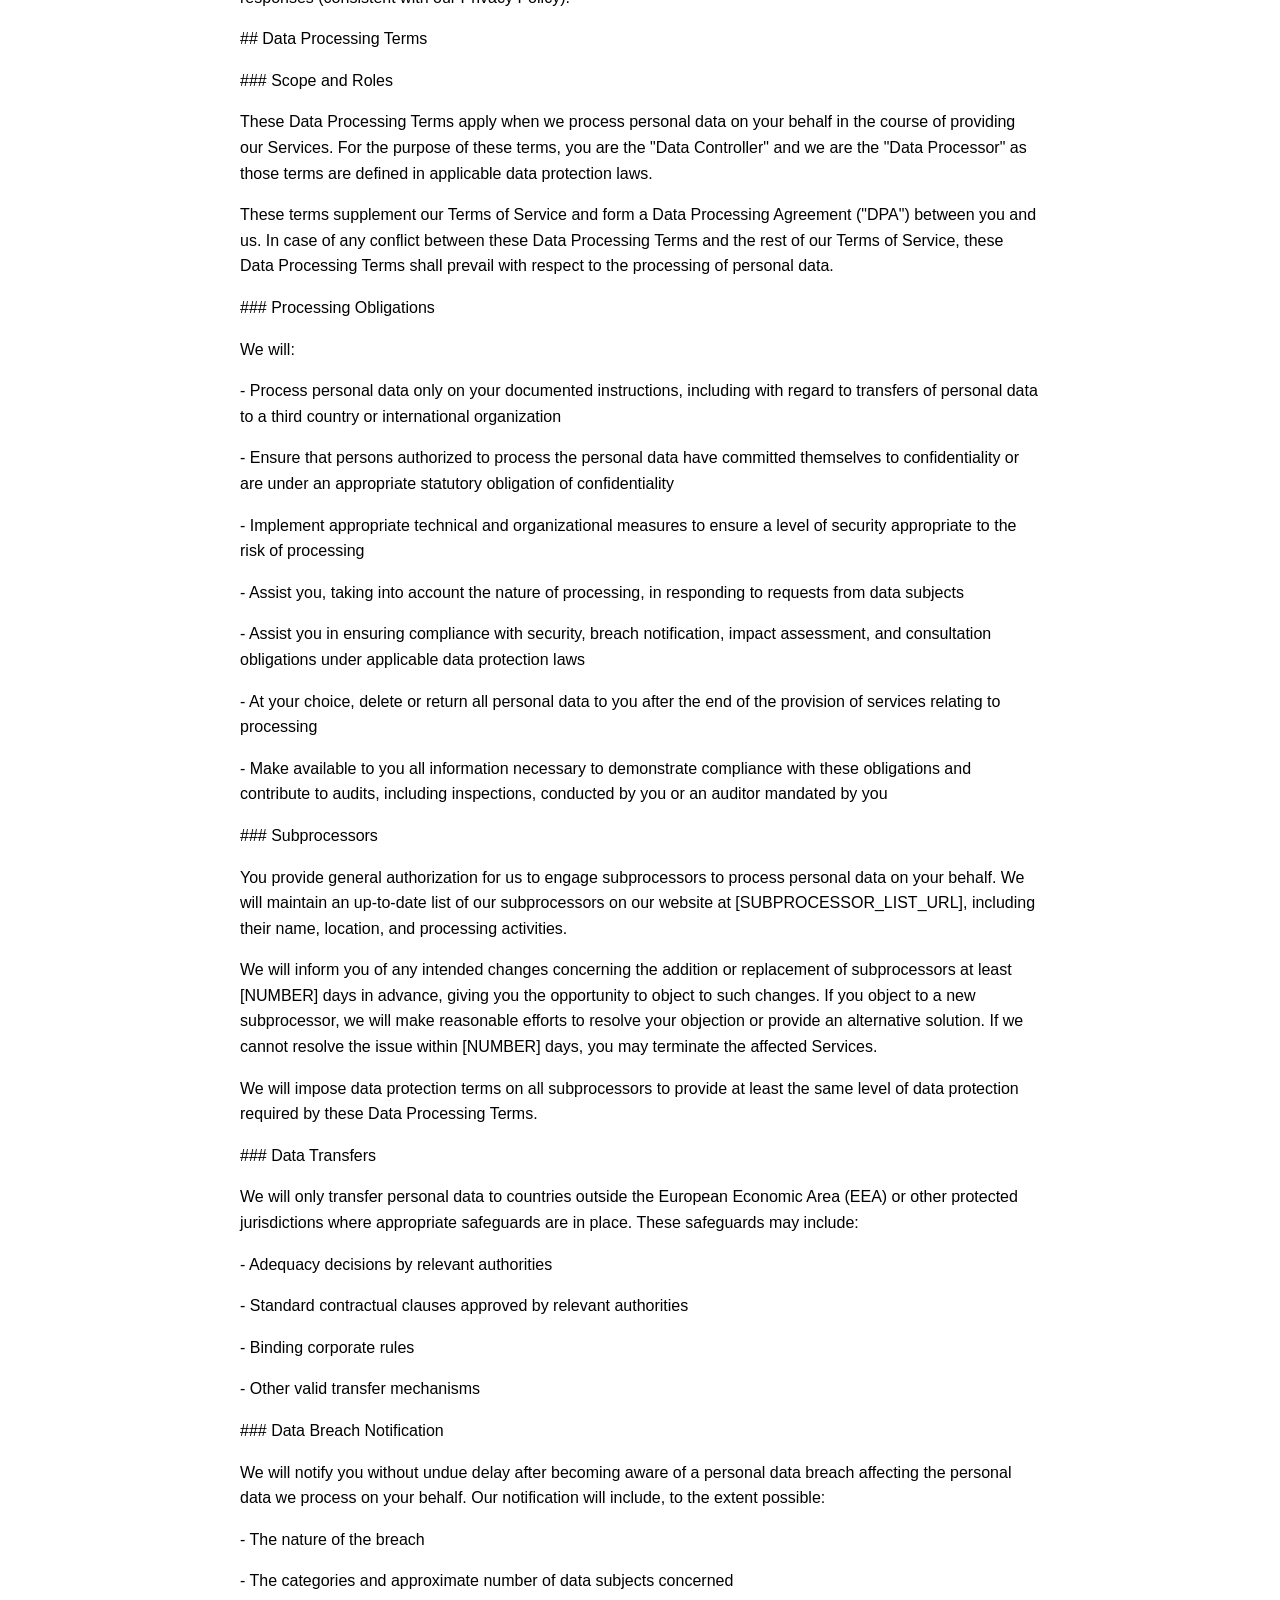
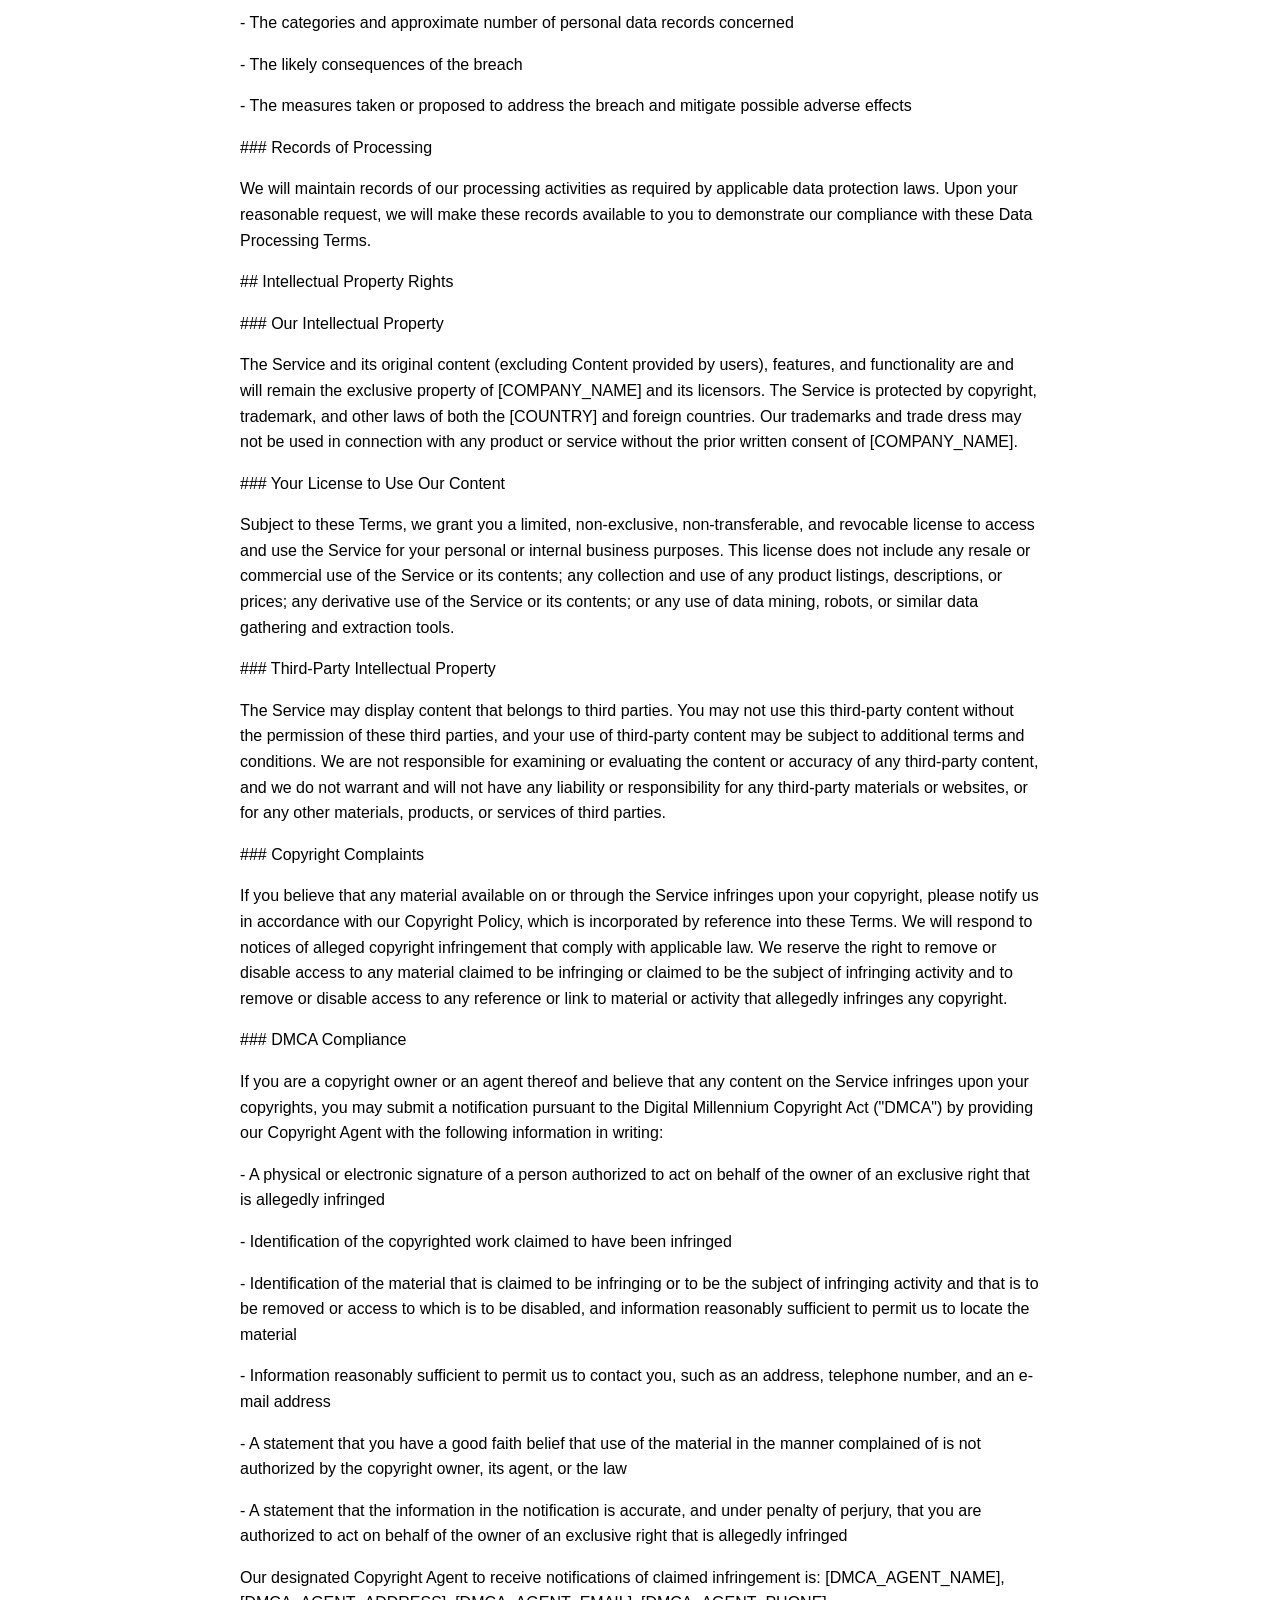
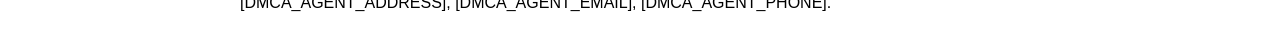
<file: terms-of-service.html>
<!DOCTYPE html>
<html lang="en">
<head>
    <!-- Google tag (gtag.js) -->
    <script async src="https://www.googletagmanager.com/gtag/js?id=G-S55B99KXET"></script>
    <script>
        window.dataLayer = window.dataLayer || [];
        function gtag() { dataLayer.push(arguments); }
        gtag('js', new Date());

        gtag('config', 'G-S55B99KXET');
    </script>

    <meta charset="UTF-8">
    <meta name="viewport" content="width=device-width, initial-scale=1.0">
    <title>Terms of Service</title>
    <style>
        body { 
            font-family: Arial, sans-serif; 
            line-height: 1.6; 
            max-width: 800px; 
            margin: 0 auto; 
            padding: 20px; 
        }
        h1, h2 { color: #333; }
        .last-updated { color: #777; font-style: italic; }
    </style>
</head>
<body>
    <h1>Terms of Service</h1>
    <p class="last-updated">Last Updated: 8/25/2026</p>
    <p># Terms of Service for CobraHex</p>

<p>## Legal Disclaimer</p>
<p>These Terms of Service are provided as a template and should be reviewed by a qualified attorney before use. This document may not be fully compliant with the laws in your jurisdiction.</p>

<p>## 1. Introduction</p>
<p>These Terms of Service ("Terms") govern your access to and use of the consulting and professional services (the "Services") provided by CobraHex ("we," "us," or "our"). These Terms constitute a legally binding agreement between you and CobraHex. By accessing or using our Services, you acknowledge that you have read, understood, and agree to be bound by these Terms.</p>

<p>## 2. Definitions</p>
<p>"Client," "you," and "your" refer to the individual or entity accessing or using our Services.</p>
<p>"Deliverables" refers to the work product, reports, analyses, presentations, or other materials we provide to you as part of the Services.</p>
<p>"Intellectual Property Rights" means all patent rights, copyright rights, moral rights, rights of publicity, trademark rights, trade dress and service mark rights, goodwill, trade secret rights, and other intellectual property rights.</p>
<p>"Statement of Work" or "SOW" refers to any written document describing the specific Services to be provided, deliverables, timeline, and fees, which may supplement these Terms.</p>

<p>## 3. Acceptance of Terms</p>
<p>By accessing or using our Services, you agree to be bound by these Terms. If you are using our Services on behalf of an organization, you represent and warrant that you have the authority to bind that organization to these Terms. If you do not agree to these Terms, you may not access or use our Services.</p>

<p>## 4. Changes to Terms</p>
<p>We reserve the right to modify these Terms at any time. We will provide notice of significant changes by posting a prominent notice on our website or by sending you an email. Your continued use of our Services after any such changes constitutes your acceptance of the revised Terms. If you do not agree to the revised Terms, you must stop using our Services.</p>

<p>## 5. Services</p>
<p>We will provide the Services as described in any applicable Statement of Work or other written agreement between you and CobraHex. We will use reasonable skill, care, and diligence in providing the Services in accordance with applicable professional standards.</p>

<p>We reserve the right to make changes to the methods, processes, or procedures, dates, or other aspects of the Services if we reasonably determine that such changes are necessary or advisable, and provided that such changes do not materially affect the nature or scope of the Services or the fees charged.</p>

<p>## 6. Your Responsibilities</p>
<p>You agree to:</p>
<p>- Provide timely access to information, personnel, systems, and facilities reasonably necessary for us to perform the Services</p>
<p>- Make decisions and provide approvals in a timely manner</p>
<p>- Designate a primary contact with authority to make decisions regarding the Services</p>
<p>- Pay all fees as set forth in any applicable SOW or invoice</p>
<p>- Provide feedback on Deliverables within the timeframe specified in any applicable SOW</p>
<p>- Use the Services and Deliverables in compliance with applicable laws and regulations</p>

<p>## 7. Fees and Payment</p>
<p>You agree to pay all fees specified in any applicable SOW or invoice. Unless otherwise specified:</p>

<p>- Fees are quoted in [CURRENCY]</p>
<p>- Payment is due within [NUMBER] days of invoice date</p>
<p>- We may charge interest on late payments at the rate of [PERCENTAGE]% per month</p>
<p>- Fees do not include taxes, which will be added where applicable</p>
<p>- Fees do not include reasonable travel and out-of-pocket expenses, which will be billed separately with your prior approval</p>

<p>If you dispute any portion of an invoice, you agree to pay the undisputed portion and to provide written notice specifying the basis for the dispute within [NUMBER] days of the invoice date.</p>

<p>## 8. Term and Termination</p>
<p>These Terms will remain in effect until the completion of the Services or until terminated as provided below.</p>

<p>Either party may terminate these Terms or any SOW for convenience upon [NUMBER] days' written notice to the other party. Upon such termination, you agree to pay for all Services performed and expenses incurred up to the effective date of termination.</p>

<p>Either party may terminate these Terms or any SOW immediately upon written notice if the other party materially breaches these Terms and fails to cure such breach within [NUMBER] days after receiving written notice of the breach.</p>

<p>Upon termination, all rights and obligations of the parties will cease except for payment obligations for Services performed before termination and the provisions of these Terms that expressly or by their nature survive termination.</p>

<p>## 9. Confidentiality</p>
<p>Each party agrees to maintain the confidentiality of the other party's confidential information, which includes any non-public information disclosed during the provision of Services. Each party agrees to:</p>

<p>- Use the confidential information only for purposes of performing obligations under these Terms</p>
<p>- Protect the confidential information using at least the same degree of care used to protect its own confidential information</p>
<p>- Not disclose the confidential information to any third party without prior written consent, except to employees, agents, or contractors who need to know the information and are bound by similar confidentiality obligations</p>

<p>These confidentiality obligations do not apply to information that: (a) is or becomes publicly available through no fault of the receiving party; (b) was known to the receiving party before disclosure; (c) is independently developed by the receiving party without use of the confidential information; or (d) is rightfully received from a third party without restriction.</p>

<p>These confidentiality obligations will survive termination of these Terms for a period of [NUMBER] years.</p>

<p>## 10. Intellectual Property</p>
<p>Unless otherwise specified in an applicable SOW:</p>

<p>We own all right, title, and interest in and to any pre-existing materials, methodologies, tools, techniques, processes, know-how, and software that we use in providing the Services.</p>

<p>Upon receipt of full payment, we grant you a non-exclusive, non-transferable, royalty-free license to use the Deliverables for your internal business purposes only.</p>

<p>You own all right, title, and interest in and to any materials you provide to us in connection with the Services. You grant us a non-exclusive, non-transferable license to use, reproduce, and modify such materials solely for purposes of providing the Services.</p>

<p>## 11. Representations and Warranties</p>
<p>Each party represents and warrants that:</p>
<p>- It has the full right, power, and authority to enter into and perform its obligations under these Terms</p>
<p>- Its performance under these Terms will not violate any applicable law or regulation or any agreement with any third party</p>

<p>We warrant that the Services will be performed in a professional and workmanlike manner in accordance with generally accepted industry standards.</p>

<p>EXCEPT AS EXPRESSLY SET FORTH IN THESE TERMS, WE MAKE NO OTHER WARRANTIES, EXPRESS OR IMPLIED, INCLUDING BUT NOT LIMITED TO THE IMPLIED WARRANTIES OF MERCHANTABILITY, FITNESS FOR A PARTICULAR PURPOSE, OR NON-INFRINGEMENT.</p>

<p>## 12. Limitation of Liability</p>
<p>To the maximum extent permitted by law,  shall not be liable for any indirect, incidental, special, consequential, or punitive damages.</p>

<p>## 13. Indemnification</p>
<p>You agree to indemnify, defend, and hold harmless CobraHex, its officers, directors, employees, agents, and affiliates from and against any and all claims, liabilities, damages, losses, costs, expenses, or fees (including reasonable attorneys' fees) that such parties may incur as a result of or arising from: (a) your use of the Services or Deliverables in violation of these Terms; (b) your violation of any applicable law or regulation; or (c) your violation of any third-party right, including without limitation any intellectual property right.</p>

<p>CobraHex agrees to indemnify, defend, and hold harmless you, your officers, directors, employees, agents, and affiliates from and against any and all claims, liabilities, damages, losses, costs, expenses, or fees (including reasonable attorneys' fees) that such parties may incur as a result of or arising from our violation of any third-party intellectual property right in the provision of the Services.</p>

<p>## 14. Independent Contractor Relationship</p>
<p>CobraHex is an independent contractor and not your employee, agent, joint venturer, or partner. CobraHex has no authority to bind you to any contractual obligation. CobraHex is solely responsible for all taxes, withholdings, and other statutory or contractual obligations related to its business, including but not limited to workers' compensation insurance.</p>

<p>## 15. Non-Solicitation</p>
<p>During the term of any SOW and for a period of [NUMBER] months thereafter, you agree not to solicit for employment or hire any employee of CobraHex who was involved in providing Services, without the prior written consent of CobraHex. This provision does not restrict general solicitations of employment not specifically directed at CobraHex employees.</p>

<p>## 16. Force Majeure</p>
<p>Neither party will be liable for any delay or failure to perform its obligations under these Terms (except payment obligations) due to causes beyond its reasonable control, including but not limited to acts of God, war, terrorism, riots, embargoes, acts of civil or military authorities, fire, floods, accidents, pandemics, epidemics, or disease.</p>

<p>## 17. Governing Law</p>
<p>These Terms shall be governed by and construed in accordance with the laws of the jurisdiction where  is headquartered.</p>

<p>## 18. Dispute Resolution</p>
<p>Any disputes arising from these Terms will be resolved through arbitration in accordance with the rules of the jurisdiction where  is headquartered.</p>

<p>## 19. Entire Agreement</p>
<p>These Terms, together with any applicable SOW, constitute the entire agreement between you and CobraHex regarding the provision of Services and supersede all prior or contemporaneous agreements, proposals, or representations, written or oral, concerning the subject matter.</p>

<p>## 20. Waiver and Severability</p>
<p>The failure of CobraHex to enforce any right or provision of these Terms will not be deemed a waiver of such right or provision. If any provision of these Terms is found to be invalid or unenforceable, the remaining provisions will remain in full force and effect.</p>

<p>## 21. Assignment</p>
<p>You may not assign or transfer these Terms, by operation of law or otherwise, without our prior written consent. Any attempt to assign or transfer these Terms without such consent will be null and void. We may freely assign or transfer these Terms without restriction.</p>

<p>## 22. Notices</p>
<p>Any notices or other communications permitted or required under these Terms will be in writing and will be delivered by personal delivery, electronic mail, or by certified or registered mail, return receipt requested, to the addresses specified in the applicable SOW or otherwise designated in writing.</p>

<p>## 23. Contact Information</p>
<p>If you have any questions about these Terms, please contact us at [your contact information].</p>

<p>Last Updated: 2026-08-25</p>

<p>## Additional Terms</p>

<p>## Virtual Events and Webinars</p>

<p>### Registration and Access</p>
<p>Access to our virtual events, webinars, and online conferences (collectively, "Virtual Events") requires registration and, in some cases, payment of applicable fees. Upon successful registration, we will provide you with access credentials or instructions. These credentials are personal to you and may not be shared, transferred, or distributed to any third party.</p>

<p>### Recordings and Content Use</p>
<p>Virtual Events may be recorded, and by participating, you grant us permission to record, store, and distribute your likeness, voice, and any content you share during the event. You retain ownership of any original content you provide, but grant us a non-exclusive, worldwide, royalty-free license to use, reproduce, distribute, and display such content in connection with our services.</p>

<p>Recordings of Virtual Events are protected by copyright and may be made available to registrants for a limited time after the live event. You may not record, reproduce, share, distribute, modify, or create derivative works from our Virtual Events without our express written permission.</p>

<p>### Participant Conduct</p>
<p>When participating in Virtual Events, you agree to:</p>
<p>- Conduct yourself in a professional and respectful manner</p>
<p>- Not engage in disruptive behavior that interferes with others' experience</p>
<p>- Not share inappropriate, offensive, or illegal content</p>
<p>- Not engage in marketing, solicitation, or commercial activities unless explicitly permitted</p>
<p>- Comply with any additional guidelines provided for specific events</p>

<p>We reserve the right to remove participants who violate these conduct guidelines without refund or to deny access to future events.</p>

<p>### Technical Requirements and Limitations</p>
<p>Access to Virtual Events requires compatible hardware, software, and internet connection. We are not responsible for technical issues on your end that prevent or impair your participation. While we make reasonable efforts to ensure platform stability, we do not guarantee uninterrupted access to Virtual Events and are not liable for technical failures outside our control.</p>

<p>### Cancellation and Rescheduling</p>
<p>We reserve the right to reschedule, modify, or cancel Virtual Events. In case of cancellation, paid registrants will receive a refund or credit for a future event, at our discretion. If you are unable to attend a Virtual Event for which you have registered, our refund policy is as follows: [REFUND_POLICY_DETAILS].</p>

<p>### Disclaimers</p>
<p>Virtual Event content is provided for informational purposes only and does not constitute professional advice. We do not guarantee any particular outcome or result from applying information obtained during Virtual Events. Opinions expressed by presenters or participants other than our official representatives do not necessarily reflect our views and policies.</p>

<p>## API Usage and Integration</p>

<p>### API License</p>
<p>Subject to these Terms, we grant you a limited, non-exclusive, non-transferable, revocable license to access and use our Application Programming Interface ("API") for the purpose of developing, testing, and supporting your integration with our Services, and for facilitating your use of our Services.</p>

<p>### API Credentials and Security</p>
<p>To access our API, you may need to register for API credentials (such as API keys, tokens, or passwords). You agree to:</p>
<p>- Keep your API credentials secure and confidential</p>
<p>- Not share your API credentials with any third party without our prior written consent</p>
<p>- Implement reasonable security measures to protect your API credentials</p>
<p>- Notify us immediately of any breach or unauthorized use of your API credentials</p>

<p>You are responsible for all activities that occur under your API credentials.</p>

<p>### Usage Restrictions and Rate Limits</p>
<p>Your use of our API is subject to the following restrictions:</p>
<p>- API calls may be subject to rate limits (requests per minute, hour, or day)</p>
<p>- Usage may be capped at certain volumes based on your service tier</p>
<p>- Certain API functionality may require additional permissions or separate agreement</p>
<p>- You may not use the API in a manner that exceeds reasonable request volume or constitutes excessive or abusive usage</p>

<p>We reserve the right to enforce API rate limits, monitor API usage, and suspend or terminate API access for violations of these restrictions.</p>

<p>### API Changes and Deprecation</p>
<p>We may modify, update, or discontinue any aspect of our API at any time. For material changes to the API, we will make reasonable efforts to provide advance notice. We may offer version support according to our API Lifecycle Policy, but we are not required to support previous versions of the API indefinitely.</p>

<p>### Technical Documentation</p>
<p>We provide technical documentation for the use of our API. While we strive to keep documentation accurate and up-to-date, we do not warrant that the documentation will be error-free. Technical documentation is provided "as is" without warranty of any kind.</p>

<p>### Third-Party Applications</p>
<p>If you develop applications for third parties that integrate with our API, you agree to:</p>
<p>- Provide clear attribution identifying the use of our Service in your application</p>
<p>- Ensure your end users comply with these Terms</p>
<p>- Not misrepresent your relationship with us or suggest that we endorse your application</p>
<p>- Comply with all applicable laws and regulations, including data protection laws</p>

<p>### Monitoring and Analytics</p>
<p>We may monitor your use of the API for compliance with these Terms, security purposes, and to improve our Services. This monitoring may include the number of API calls, traffic patterns, and content of API requests and responses (consistent with our Privacy Policy).</p>

<p>## Data Processing Terms</p>

<p>### Scope and Roles</p>
<p>These Data Processing Terms apply when we process personal data on your behalf in the course of providing our Services. For the purpose of these terms, you are the "Data Controller" and we are the "Data Processor" as those terms are defined in applicable data protection laws.</p>

<p>These terms supplement our Terms of Service and form a Data Processing Agreement ("DPA") between you and us. In case of any conflict between these Data Processing Terms and the rest of our Terms of Service, these Data Processing Terms shall prevail with respect to the processing of personal data.</p>

<p>### Processing Obligations</p>
<p>We will:</p>
<p>- Process personal data only on your documented instructions, including with regard to transfers of personal data to a third country or international organization</p>
<p>- Ensure that persons authorized to process the personal data have committed themselves to confidentiality or are under an appropriate statutory obligation of confidentiality</p>
<p>- Implement appropriate technical and organizational measures to ensure a level of security appropriate to the risk of processing</p>
<p>- Assist you, taking into account the nature of processing, in responding to requests from data subjects</p>
<p>- Assist you in ensuring compliance with security, breach notification, impact assessment, and consultation obligations under applicable data protection laws</p>
<p>- At your choice, delete or return all personal data to you after the end of the provision of services relating to processing</p>
<p>- Make available to you all information necessary to demonstrate compliance with these obligations and contribute to audits, including inspections, conducted by you or an auditor mandated by you</p>

<p>### Subprocessors</p>
<p>You provide general authorization for us to engage subprocessors to process personal data on your behalf. We will maintain an up-to-date list of our subprocessors on our website at [SUBPROCESSOR_LIST_URL], including their name, location, and processing activities.</p>

<p>We will inform you of any intended changes concerning the addition or replacement of subprocessors at least [NUMBER] days in advance, giving you the opportunity to object to such changes. If you object to a new subprocessor, we will make reasonable efforts to resolve your objection or provide an alternative solution. If we cannot resolve the issue within [NUMBER] days, you may terminate the affected Services.</p>

<p>We will impose data protection terms on all subprocessors to provide at least the same level of data protection required by these Data Processing Terms.</p>

<p>### Data Transfers</p>
<p>We will only transfer personal data to countries outside the European Economic Area (EEA) or other protected jurisdictions where appropriate safeguards are in place. These safeguards may include:</p>
<p>- Adequacy decisions by relevant authorities</p>
<p>- Standard contractual clauses approved by relevant authorities</p>
<p>- Binding corporate rules</p>
<p>- Other valid transfer mechanisms</p>

<p>### Data Breach Notification</p>
<p>We will notify you without undue delay after becoming aware of a personal data breach affecting the personal data we process on your behalf. Our notification will include, to the extent possible:</p>
<p>- The nature of the breach</p>
<p>- The categories and approximate number of data subjects concerned</p>
<p>- The categories and approximate number of personal data records concerned</p>
<p>- The likely consequences of the breach</p>
<p>- The measures taken or proposed to address the breach and mitigate possible adverse effects</p>

<p>### Records of Processing</p>
<p>We will maintain records of our processing activities as required by applicable data protection laws. Upon your reasonable request, we will make these records available to you to demonstrate our compliance with these Data Processing Terms.</p>

<p>## Intellectual Property Rights</p>

<p>### Our Intellectual Property</p>
<p>The Service and its original content (excluding Content provided by users), features, and functionality are and will remain the exclusive property of [COMPANY_NAME] and its licensors. The Service is protected by copyright, trademark, and other laws of both the [COUNTRY] and foreign countries. Our trademarks and trade dress may not be used in connection with any product or service without the prior written consent of [COMPANY_NAME].</p>

<p>### Your License to Use Our Content</p>
<p>Subject to these Terms, we grant you a limited, non-exclusive, non-transferable, and revocable license to access and use the Service for your personal or internal business purposes. This license does not include any resale or commercial use of the Service or its contents; any collection and use of any product listings, descriptions, or prices; any derivative use of the Service or its contents; or any use of data mining, robots, or similar data gathering and extraction tools.</p>

<p>### Third-Party Intellectual Property</p>
<p>The Service may display content that belongs to third parties. You may not use this third-party content without the permission of these third parties, and your use of third-party content may be subject to additional terms and conditions. We are not responsible for examining or evaluating the content or accuracy of any third-party content, and we do not warrant and will not have any liability or responsibility for any third-party materials or websites, or for any other materials, products, or services of third parties.</p>

<p>### Copyright Complaints</p>
<p>If you believe that any material available on or through the Service infringes upon your copyright, please notify us in accordance with our Copyright Policy, which is incorporated by reference into these Terms. We will respond to notices of alleged copyright infringement that comply with applicable law. We reserve the right to remove or disable access to any material claimed to be infringing or claimed to be the subject of infringing activity and to remove or disable access to any reference or link to material or activity that allegedly infringes any copyright.</p>

<p>### DMCA Compliance</p>
<p>If you are a copyright owner or an agent thereof and believe that any content on the Service infringes upon your copyrights, you may submit a notification pursuant to the Digital Millennium Copyright Act ("DMCA") by providing our Copyright Agent with the following information in writing:</p>
<p>- A physical or electronic signature of a person authorized to act on behalf of the owner of an exclusive right that is allegedly infringed</p>
<p>- Identification of the copyrighted work claimed to have been infringed</p>
<p>- Identification of the material that is claimed to be infringing or to be the subject of infringing activity and that is to be removed or access to which is to be disabled, and information reasonably sufficient to permit us to locate the material</p>
<p>- Information reasonably sufficient to permit us to contact you, such as an address, telephone number, and an e-mail address</p>
<p>- A statement that you have a good faith belief that use of the material in the manner complained of is not authorized by the copyright owner, its agent, or the law</p>
<p>- A statement that the information in the notification is accurate, and under penalty of perjury, that you are authorized to act on behalf of the owner of an exclusive right that is allegedly infringed</p>

<p>Our designated Copyright Agent to receive notifications of claimed infringement is: [DMCA_AGENT_NAME], [DMCA_AGENT_ADDRESS], [DMCA_AGENT_EMAIL], [DMCA_AGENT_PHONE].</p>

</body>

</html>
</file>
<file: public/styles/home.css>
/* GLOBAL RESET & FLEXBOX FOOTER LAYOUT */
html,
body {
    overflow-x: hidden;
    margin: 0;
    padding: 0;
}

.height-class {
    max-height: 227px;
}

.min-height-constraint {
    min-height: 40px;
}

body {
    display: flex;
    flex-direction: column;
    min-height: 100vh;
    color: var(--bs-body-color);
}

main {
    flex: 1 0 auto;
    width: 100%;
}

/* NAVBAR ADJUSTMENTS */
.navbar-section {
    width: 100%;
    min-height: 180px;
}

/* CAROUSEL RESPONSIVENESS */
#myCarousel {
    position: relative;
    margin-bottom: 3rem;
}

#myCarousel .carousel-item {
    position: relative;
    height: 60vh;
    min-height: 400px;
    max-height: 600px;
}

#myCarousel img {
    width: 100%;
    height: 100%;
    object-fit: cover;
}




/* Scalable desktop typography with high-contrast text shadow */
.paragraph-carousel {
    font-size: clamp(1.125rem, 2vw + 0.5rem, 1.75rem);
    text-shadow: 0 2px 4px rgba(0, 0, 0, 0.9);
}

/* FEATURETTE / IMAGE WITH TEXT FIXES */
.imagewithText-cont {
    margin-top: 3rem;
    margin-bottom: 3rem;
    width: 100%;
}

.imagewithText-cont img {
    max-width: 100%;
    height: auto;
    object-fit: cover;
    border-radius: 0.5rem;
}

/* RESPONSIVE TYPOGRAPHY & SPACING */
.featurette-divider {
    margin: 3rem 0;
}

@media (min-width: 768px) {
    .featurette-heading {
        font-size: 2.5rem;
    }
}

@media (min-width: 992px) {
    .featurette-heading {
        font-size: 3rem;
    }
}


/* MOBILE & ACCESSIBILITY FIX (KEEPING TEXT OVER IMAGE) */
@media (max-width: 767.98px) {

    /* DO NOT set display: flex here directly; let Bootstrap manage display: none vs active */
    #myCarousel .carousel-item {
        height: auto;
        min-height: 420px;
        max-height: none;
    }
    .min-height-constraint {
        min-height: 60px;
    }

    /* Target ONLY the active slide to use flexbox overlay logic */
    #myCarousel .carousel-item.active,
    #myCarousel .carousel-item-next,
    #myCarousel .carousel-item-prev {
        display: flex !important;
        flex-direction: column;
        justify-content: flex-end;
    }

    /* Absolute positioning pins image in background to support text overlay */
    #myCarousel .carousel-item>img {
        position: absolute;
        top: 0;
        left: 0;
        width: 100%;
        height: 100%;
        object-fit: cover;
    }

        .carousel-control-prev,
        .carousel-control-next,
        .carousel-indicators {
            z-index: 10;
            pointer-events: auto !important;
        }
    /* Gradient backdrop behind caption guarantees text contrast over light images */
    #myCarousel .carousel-caption {
        position: relative;
        z-index: 2;
        right: 0;
        left: 0;
        bottom: 10px;
        width: 100%;
        padding: 2.5rem 1rem 2rem;
        margin: 0;
        background: linear-gradient(180deg, rgba(0, 0, 0, 0.5) 0%, rgba(0, 0, 0, 0.5) 60%);/**/
        color: #ffffff;
        border-radius: 20px;
    }

    #myCarousel .carousel-caption h1 {
        font-size: 1.5rem;
        margin-bottom: 0.5rem;
    }

    .paragraph-carousel {
        font-size: 1rem;
        line-height: 1.4;
    }
}

/* Responsive Featurette Heading Adjustments */
.featurette-heading {
    font-size: 2.5rem;
    /* Down from 2.5rem - 3rem on mobile */
    line-height: 1.25;
    margin-bottom: 0.75rem;
}

@media (max-width: 767.98px) {

    /* Tighten paragraph text size and spacing */
    .imagewithText-cont p {
        font-size: 0.95rem;
        line-height: 1.4;
        color: #4a5568;
    }
        /* Responsive Featurette Heading Adjustments */
        .featurette-heading {
            font-size: 1.65rem;
            /* Down from 2.5rem - 3rem on mobile */
            line-height: 1.25;
            margin-bottom: 0.75rem;
        }
}
</file>
<file: public/styles/aboutUs.css>
.aboutUs-header {
    position: relative;
    max-height: 400px;
    min-height: 200px;
    width: 100%;
    overflow: hidden;
    display: flex;
    align-items: center;
    justify-content: center;
    padding:0;
}


/* Base background image */
.aboutUs-header>img {
    position: absolute;
    top: 0;
    left: 0;
    width: 100%;
    height: 100%;
    object-fit: cover;
    /* Prevents image distortion */
    z-index: 1;
}

/* Dark layer over the image */
.aboutUs-header .overlay {
    position: absolute;
    top: 0;
    left: 0;
    width: 100%;
    height: 100%;
    background-color: rgba(0, 0, 0, 0.55);
    /* Adjust opacity (0.55) to change darkness */
    z-index: 2;
}

/* Centered heading text above the dark layer */
.aboutUs-header>h1 {
    position: relative;
    z-index: 3;
    color: #ffffff;
    margin: 0;
    text-align: center;
    font-size: 2.75rem;
    font-weight: 700;
}
</file>
